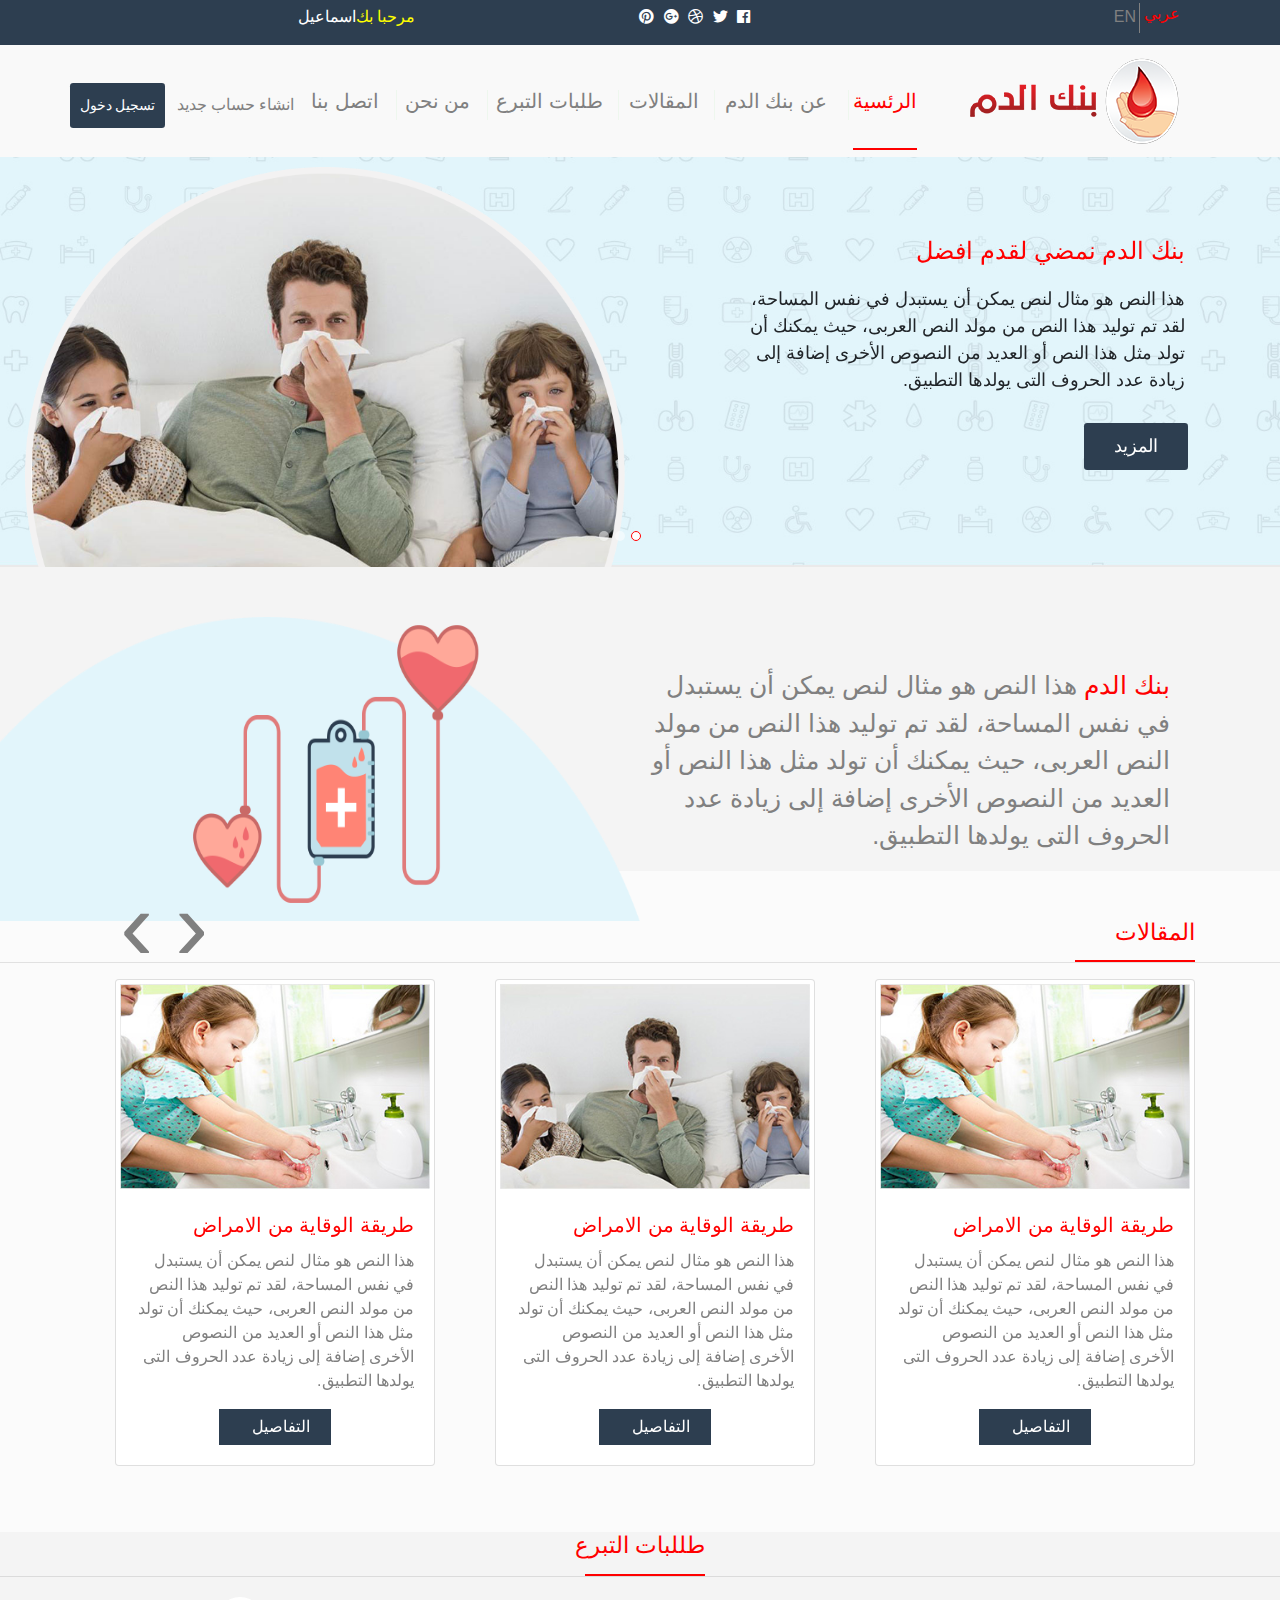
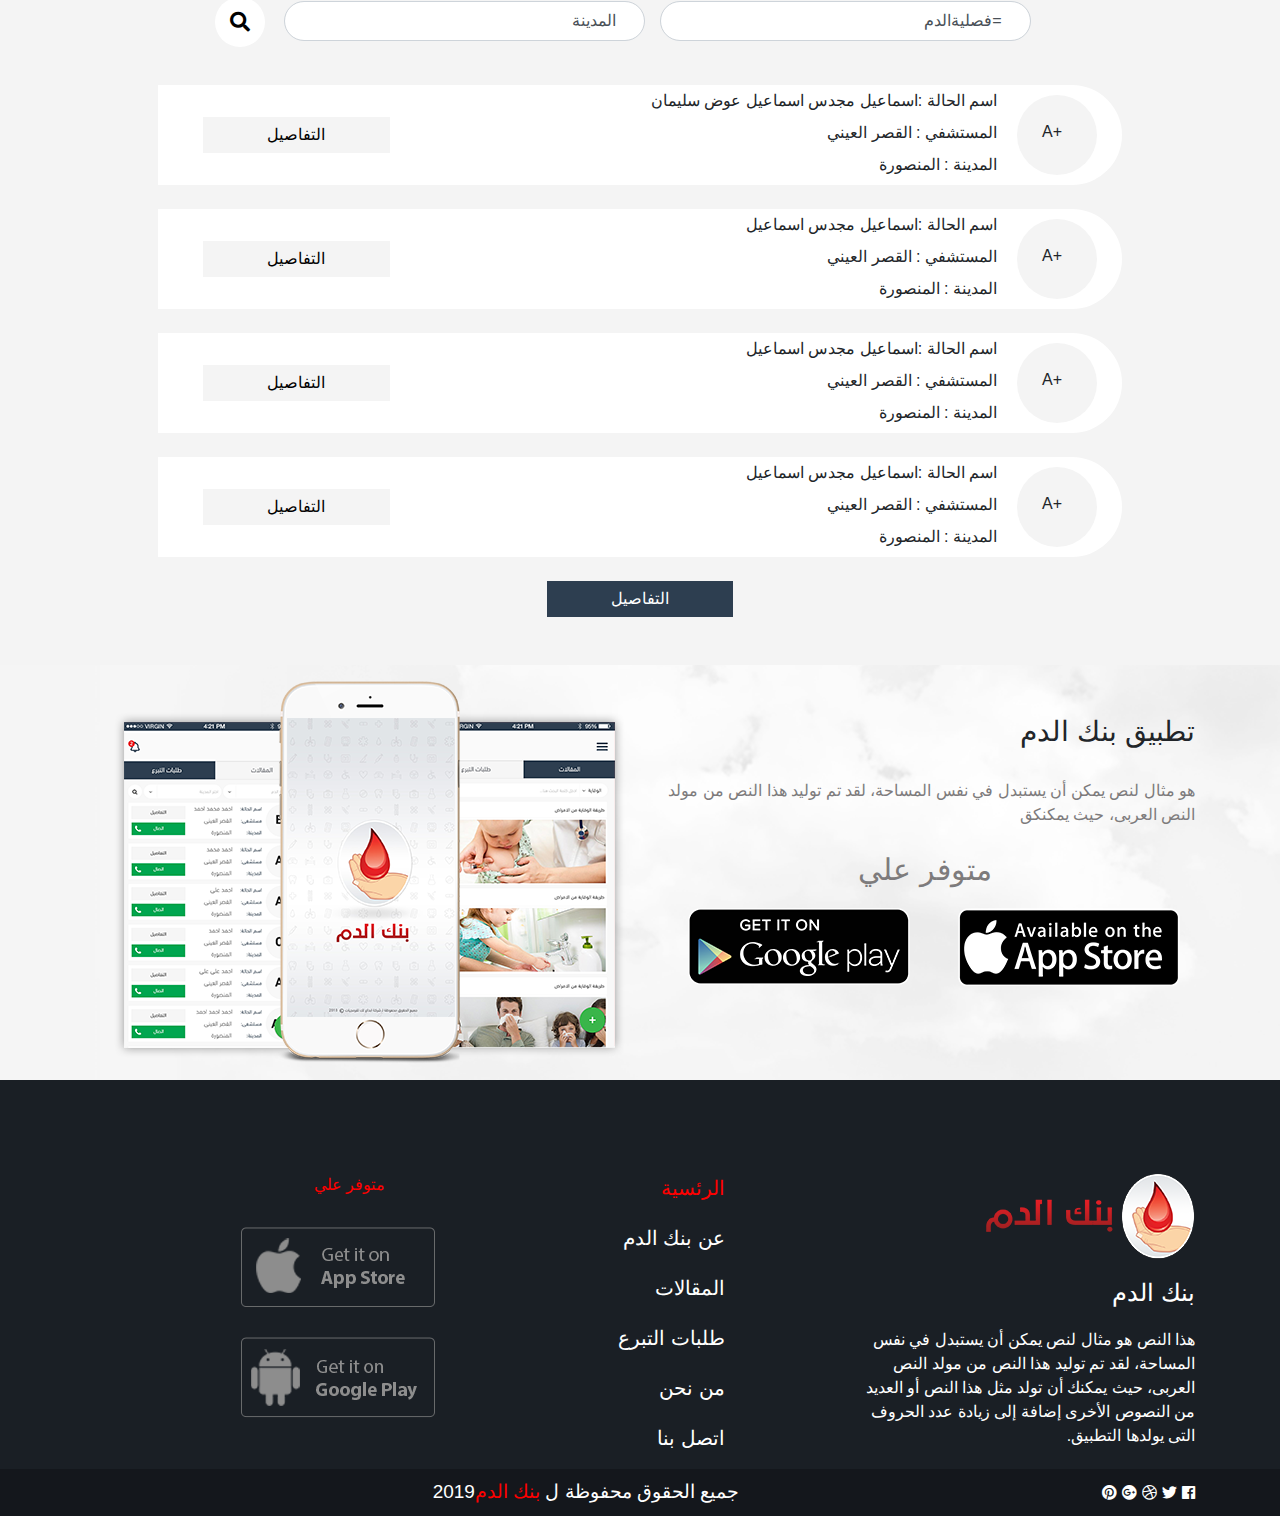
<file: index.html>
<html dir="rtl">
  <head>
    <meta charset="UTF-8" />
    <meta name="viewport" content="width=device-width, initial-scale=1.0" />
    <meta http-equiv="X-UA-Compatible" content="ie=edge" />
    <link rel="stylesheet" href="css/bootstrap.min.css" />
    <link rel="stylesheet" href="css/fontawesome-all.min.css" />
    <link rel="stylesheet" href="css/animate.css" />
    <link rel="stylesheet" href="css/skitter.css" />
    <link rel="stylesheet" href="css/jquery.fancybox.css" />
    <link rel="stylesheet" href="css/owl.carousel.min.css" />
    <link rel="stylesheet" href="css/owl.theme.default.min.css" />
    <link rel="stylesheet" href="css/index.css" />
  </head>

  <body dir="rtl">
    <header class="nav1">
     
         <div class="FirstHeader">
               <div class="container ">
                 <div class="row">
                   <div class="col-md-4">
                   <div class="language">
                     <p class="ar">عربي</p>
                     <span class="divider"></span>
                     <p class="en">EN</p>
                   </div>
                 </div>
                   <div class="clear"></div>
                   <div class="col-md-4">
                   <div class="social-icons">
                     <a href="#"><i class="fab fa-facebook"></i></a>
                     <a href="#"><i class="fab fa-twitter"></i></a>
                     <a href="#"><i class="fab fa-dribbble"></i></a>
                     <a href="#"><i class="fab fa-google-plus"></i></a>
                     <a href="#"><i class="fab fa-pinterest"></i></a>
                   </div>
                 </div>
                 <div class="col-md-4">
                   <div class="container">
                     <div class="row">
                       
                       
                          
                           
                   
                                 <div class="email ">

                                    <span>مرحبا بك</span>
                                         <div class="dropdown">
                                                 <p  class="disabled" href="#"  id="dropdownMenuLink" data-toggle="dropdown" aria-haspopup="true" aria-expanded="false">
                                                        اسماعيل   
                                                 </p>
                                               
                                                 <div class="dropdown-menu" aria-labelledby="dropdownMenuLink">
                                                   <a class="dropdown-item" href="#"> <i class="fas fa-home ml-1"></i>الرئسية</a>
                                                   <div class="dropdown-divider"></div>
                                                   <a class="dropdown-item" href="#"><i class="fas fa-home ml-1"></i>معلومتي</a>
                                                   <div class="dropdown-divider"></div>
                                                   <a class="dropdown-item" href="#"><i class="fas fa-home ml-1"></i>الاشعارات</a>
                                                   <div class="dropdown-divider"></div>
                                                   <a class="dropdown-item" href="#"><i class="fas fa-home ml-1"></i>المفضلة</a>
                                                   <div class="dropdown-divider"></div>
                                                   <a class="dropdown-item" href="#"><i class="fas fa-home ml-1"></i>الابلاغ</a>
                                                   <div class="dropdown-divider"></div>
                                                   <a class="dropdown-item" href="#"><i class="fas fa-home mr-1"></i>تواصل معنا</a>
                                                   <div class="dropdown-divider"></div>
                                                   <a class="dropdown-item" href="#"><i class="fas fa-home mr-1"></i>تسجيل خروج</a>
                                                   <div class="dropdown-divider"></div>
                                                 </div>
                                               </div>
                                  
                                 </div>
                               
                                       
                                  
                 
                 </div>
                 </div>
                 </div>
                 </div>
               </div>
             </div>

      <nav class="navbar navbar-expand-lg transparent-bg-dark">
          <div class="container">
             <a class="navbar-brand" href="one-page.html">
             <img src="images/logo.png" alt="logo">
             </a>
             <button class="navbar-toggler navbar-toggler-right collapsed" type="button" data-toggle="collapse" data-target="#wenav" aria-expanded="true">
                <span> </span>
                <span> </span>
                <span> </span>
             </button>
             <div class="navbar-collapse collapse" id="wenav" style="">
                  <ul class="navbar-nav ml-auto">
                        <li class="nav-item">
                           <a class="nav-link pagescroll active" href="index.html">الرئسية</a>
                        </li>
                        <li class="nav-item">
                           <a class="nav-link pagescroll" href="aboutus.html">عن بنك الدم</a>
                        </li>
                        <li class="nav-item">
                           <a class="nav-link pagescroll" href="ArticleDetails.html">المقالات</a>
                        </li>
                        <li class="nav-item">
                           <a class="nav-link pagescroll" href="Requestfordonation.html"> طلبات التبرع</a>
                        </li>
                        <li class="nav-item">
                           <a class="nav-link pagescroll" href="aboutus.html">من نحن</a>
                        </li>
                        <li class="nav-item">
                           <a class="nav-link pagescroll" href="contact.html">اتصل بنا</a>
                        </li>
                      
                     </ul>
                <div class="new_account mt-2">
                     <a class="n_acount" href="#"> انشاء حساب جديد</a>
 
                  <a href="login.html">  <button type="button" class="btn btn-primary btn-sm">تسجيل دخول</button></a> 
 
 
                 </div>
             </div>
    
               
             
            
          </div>
       </nav>












    </header>

     <section class="slider">
        <div id="carouselExampleControls" class="carousel slide" data-ride="carousel">
            <ol class="carousel-indicators">
                <li data-target="#carouselExampleControls" data-slide-to="0" class="active"></li>
                <li data-target="#carouselExampleControls" data-slide-to="1"></li>
                <li data-target="#carouselExampleControls" data-slide-to="2"></li>
              </ol>
            <div class="carousel-inner test ">
              <div class="carousel-item active">
               <div class="container">
                  <div class="row">
                      <div class="col-md-6">
                         <h5>  بنك الدم نمضي لقدم افضل</h5>
                          <p>هذا النص هو مثال لنص يمكن أن يستبدل في نفس المساحة، لقد تم توليد هذا النص من مولد النص العربى، حيث يمكنك أن تولد مثل هذا النص أو العديد من النصوص الأخرى إضافة إلى زيادة عدد الحروف التى يولدها التطبيق.</p>
                          <a href="aboutus.html"> <button type="button" class="btn btn-primary btn-sm"> المزيد</button> </a>
                        </div>
                       <div class="col-md-6">
                         
                          <img class="size" src="images/photo.png">
                      </div>
                   </div>
                  </div>
                  
                  
                  
              </div>
             

              <div class="carousel-item ">
               <div class="container">
                  <div class="row">
                      <div class="col-md-6">
                         <h5>  بنك الدم نمضي لقدم افضل</h5>
                          <p>هذا النص هو مثال لنص يمكن أن يستبدل في نفس المساحة، لقد تم توليد هذا النص من مولد النص العربى، حيث يمكنك أن تولد مثل هذا النص أو العديد من النصوص الأخرى إضافة إلى زيادة عدد الحروف التى يولدها التطبيق.</p>
                          <a href="aboutus.html">  <button type="button" class="btn btn-primary btn-sm"> المزيد</button> </a>
                        </div>
                       <div class="col-md-6">
                         
                          <img class="size" src="images/photo.png">
                      </div>
                   </div>
                  </div>
                  
                  
                  
              </div>
              <div class="carousel-item ">
               <div class="container">
                  <div class="row">
                      <div class="col-md-6">
                         <h5>  بنك الدم نمضي لقدم افضل</h5>
                          <p>هذا النص هو مثال لنص يمكن أن يستبدل في نفس المساحة، لقد تم توليد هذا النص من مولد النص العربى، حيث يمكنك أن تولد مثل هذا النص أو العديد من النصوص الأخرى إضافة إلى زيادة عدد الحروف التى يولدها التطبيق.</p>
                          <a href="aboutus.html">  <button type="button" class="btn btn-primary btn-sm"> المزيد</button></a>
                        </div>
                       <div class="col-md-6">
                         
                          <img class="size" src="images/photo.png">
                      </div>
                   </div>
                  </div>
                  
                  
                  
              </div>






            </div>
           
           



             





          </div>






     </section>

     <section class="about">

         <div class="row ">
            <div class="col-md-6">
                <p class="about-p"> <span> بنك الدم</span> هذا النص هو مثال لنص يمكن أن يستبدل في نفس المساحة، لقد تم توليد هذا النص من مولد النص العربى، حيث يمكنك أن تولد مثل هذا النص أو العديد من النصوص الأخرى إضافة إلى زيادة عدد الحروف التى يولدها التطبيق. </p>
         
         
               </div>
         
               <div class="col-md-6">
                     <img class="size1 img-fluid" src="images/about.png">
         </div>
         </div>
         
         
         
         
         </section>
         

<section class="Articles" dir="rtl">
  <div class="container">
   <div class="head">
    <h3  class="makal mt-5">المقالات</h3>
    
   </div>
   

</div>

<hr/>

<div class="main-Articles">
<div class="container">
<div class="row">
   <div class="owl-carousel owl-theme">
   <div class="col-md-4">
      <div class="card mb-2" style="width: 20rem;">
         <img src="images/p1.jpg" class="card-img-top p-1" alt="...">
         <div class="card-body">
           <h5 dir="rtl" class="card-title"> طريقة الوقاية من الامراض </h5>
           <p class="card-text">هذا النص هو مثال لنص يمكن أن يستبدل في نفس المساحة، لقد تم توليد هذا النص من مولد النص العربى، حيث يمكنك أن تولد مثل هذا النص أو العديد من النصوص الأخرى إضافة إلى زيادة عدد الحروف التى يولدها التطبيق.</p>
           <button type="button" class="btn "> التفاصيل</button>
         </div>
       </div>
      
   </div>


<div class="col-md-4">

   <div class="card mb-2" style="width: 20rem;">
      <img src="images/p2.jpg" class="card-img-top p-1" alt="...">
      <div class="card-body">
        <h5 dir="rtl" class="card-title"> طريقة الوقاية من الامراض </h5>
        <p class="card-text">هذا النص هو مثال لنص يمكن أن يستبدل في نفس المساحة، لقد تم توليد هذا النص من مولد النص العربى، حيث يمكنك أن تولد مثل هذا النص أو العديد من النصوص الأخرى إضافة إلى زيادة عدد الحروف التى يولدها التطبيق.</p>
        <button type="button" class="btn "> التفاصيل</button>
      </div>
    </div>
   
      
   </div>
   <div class="col-md-4">

      <div class="card mb-2" style="width: 20rem;">
         <img src="images/p1.jpg" class="card-img-top p-1" alt="...">
         <div class="card-body">
           <h5 dir="rtl" class="card-title"> طريقة الوقاية من الامراض </h5>
           <p class="card-text">هذا النص هو مثال لنص يمكن أن يستبدل في نفس المساحة، لقد تم توليد هذا النص من مولد النص العربى، حيث يمكنك أن تولد مثل هذا النص أو العديد من النصوص الأخرى إضافة إلى زيادة عدد الحروف التى يولدها التطبيق.</p>
           <button type="button" class="btn "> التفاصيل</button>
         </div>
       </div>
      
      
   </div>
   <div class="col-md-4">

      <div class="card mb-2" style="width: 20rem;">
         <img src="images/p2.jpg" class="card-img-top p-1" alt="...">
         <div class="card-body">
           <h5 dir="rtl" class="card-title"> طريقة الوقاية من الامراض </h5>
           <p class="card-text">هذا النص هو مثال لنص يمكن أن يستبدل في نفس المساحة، لقد تم توليد هذا النص من مولد النص العربى، حيث يمكنك أن تولد مثل هذا النص أو العديد من النصوص الأخرى إضافة إلى زيادة عدد الحروف التى يولدها التطبيق.</p>
           <button type="button" class="btn "> التفاصيل</button>
         </div>
       </div>
      
      
   </div>
   <div class="col-md-4">

      <div class="card mb-2" style="width: 20rem;">
         <img src="images/p1.jpg" class="card-img-top p-1" alt="...">
         <div class="card-body">
           <h5 dir="rtl" class="card-title"> طريقة الوقاية من الامراض </h5>
           <p class="card-text">هذا النص هو مثال لنص يمكن أن يستبدل في نفس المساحة، لقد تم توليد هذا النص من مولد النص العربى، حيث يمكنك أن تولد مثل هذا النص أو العديد من النصوص الأخرى إضافة إلى زيادة عدد الحروف التى يولدها التطبيق.</p>
           <button type="button" class="btn "> التفاصيل</button>
         </div>
       </div>
      
      
   </div>
   <div class="col-md-4">

      <div class="card mb-2" style="width: 20rem;">
         <img src="images/p2.jpg" class="card-img-top p-1" alt="...">
         <div class="card-body">
           <h5 dir="rtl" class="card-title"> طريقة الوقاية من الامراض </h5>
           <p class="card-text">هذا النص هو مثال لنص يمكن أن يستبدل في نفس المساحة، لقد تم توليد هذا النص من مولد النص العربى، حيث يمكنك أن تولد مثل هذا النص أو العديد من النصوص الأخرى إضافة إلى زيادة عدد الحروف التى يولدها التطبيق.</p>
           <button type="button" class="btn "> التفاصيل</button>
         </div>
       </div>
      
      
   </div>

</div>
</div>



</div>






</div>







</section>


 

<section  class="Donation mt-5">

   <div class="container">
      <div class="head">
       <h3  class="tbr3a mt-5"> طللبات التبرع  </h3>
       
      </div>
   </div>
      <hr class="mb-1"/>

<div class="choose">
<div class="container ">
<div class="row ">
   <div class="col-md-6">
         <div class="select-wrapper">
   <select class="form-control select1" style=" height:40px;" id="sel1">
      <option disabled value="" selected hidden>=فصليةالدم</option>
      <option>a</option>
      <option>b</option>
      <option>c</option>
    </select>
    </div>

   </div>
   <div class="col-md-6">
         <div class="container">
            <div class="row">
                  <div class="col-md-8">
               <select class="form-control select2" style=" height:40px;" id="sel1">
                  <option disabled value="" selected hidden>المدينة</option>
                  <option>القاهرة</option>
                  <option>الاسكندرية</option>
                  <option>اسيوط</option>
                </select>
                
                </div>
                <div class="col-md-4">

                     <a class="choose_prev mt-3" href="#">
                        <i class="fa fa-search"></i>
                      </a>
          
          
                      </div>
            </div>

           
               </div>
               </div>  

   </div>
</div>



</div>

<div class="main-Donation clearfix">
<div class="container">
      
      <div class="col-md-12 mb-4 mt-4">
    <div class="container">
       <div class="row">
         <div class="kind-blid ">

          <p> +A</p>

         </div>

         <div class="details mt-1">
           
          <p>
            اسم الحالة :اسماعيل مجدس اسماعيل عوض سليمان  
          </p>     
          <p>
               المستشفي : القصر العيني
            </p> 
            <p>
               المدينة : المنصورة
               </p> 


         </div>



         <button type="button" class="btn "> التفاصيل</button>


      </div>
      </div>



      </div>

      <div class="col-md-12 mb-4 mt-4">
            <div class="container">
               <div class="row">
                 <div class="kind-blid ">
        
                  <p> +A</p>
        
                 </div>
        
                 <div class="details mt-1">
                   
                  <p>
                     اسم الحالة :اسماعيل مجدس اسماعيل
                  </p>     
                  <p>
                       المستشفي : القصر العيني
                    </p> 
                    <p>
                       المدينة : المنصورة
                       </p> 
        
        
                 </div>
        
        
        
                 <button type="button" class="btn "> التفاصيل</button>
        
        
              </div>
              </div>
        
        
        
              </div>
              <div class="col-md-12 mb-4 mt-4">
                  <div class="container">
                     <div class="row">
                       <div class="kind-blid ">
              
                        <p> +A</p>
              
                       </div>
              
                       <div class="details mt-1">
                         
                        <p>
                           اسم الحالة :اسماعيل مجدس اسماعيل
                        </p>     
                        <p>
                             المستشفي : القصر العيني
                          </p> 
                          <p>
                             المدينة : المنصورة
                             </p> 
              
              
                       </div>
              
              
              
                       <button type="button" class="btn "> التفاصيل</button>
              
              
                    </div>
                    </div>
              
              
              
                    </div>

                    <div class="col-md-12 mb-4 mt-4">
                        <div class="container">
                           <div class="row">
                             <div class="kind-blid ">
                    
                              <p> +A</p>
                    
                             </div>
                    
                             <div class="details mt-1">
                               
                              <p>
                                 اسم الحالة :اسماعيل مجدس اسماعيل
                              </p>     
                              <p>
                                   المستشفي : القصر العيني
                                </p> 
                                <p>
                                   المدينة : المنصورة
                                   </p> 
                    
                    
                             </div>
                    
                    
                    
                             <button type="button" class="btn "> التفاصيل</button>
                    
                    
                          </div>
                          </div>
                    
                    
                    
                          </div>
                          <div class="container">

                              <div class="d-flex justify-content-center"><button type="button" class="btn btn2 mb-5 "> التفاصيل</button></div>
                              


                          </div>
                          
              
</div>

</div>



</section>

<section class="application">

<div class="container">
<div class="row">
<div class="col-md-6">
<h3>تطبيق بنك الدم</h3>

<p>هو مثال لنص يمكن أن يستبدل في نفس المساحة، لقد تم توليد هذا النص من مولد النص العربى، حيث يمكنكق</p>
<span>متوفر علي</span>
<div class="container">
      <div class="row mt-3 mb-3">
            <div class="col-md-6">

             <img src="images/ios.png"/>
            </div>

<div class="col-md-6">
      <img src="images/google.png"/>
               
            </div>


         </div>
         </div>
</div>
<div class="col-md-6">

      <img src="images/App.png" class="mt-3 mb-3"/>
   
</div>


</div>


</div>


</section>
<section class="contact">

   <div class="container">
    <div class="row">

<div class="col-md-4">
<img src="images/logo.png"/>
<h4>بنك الدم</h4>
<p>هذا النص هو مثال لنص يمكن أن يستبدل في نفس المساحة، لقد تم توليد هذا النص من مولد النص العربى، حيث يمكنك أن تولد مثل هذا النص أو العديد من النصوص الأخرى إضافة إلى زيادة عدد الحروف التى يولدها التطبيق.</p>

</div>
<div class="col-md-4">
<ul  class="text-right text-decoration-none">
      <li >
            <a class="text-decoration-none esmail" href="#home">الرئسية</a>
         </li>
         <li >
            <a class="text-decoration-none"  href="#about">عن بنك الدم</a>
         </li>
         <li >
            <a  class="text-decoration-none" href="#order">المقالات</a>
         </li>
         <li >
            <a class="text-decoration-none" href="#pricing"> طلبات التبرع</a>
         </li>
         <li >
            <a class="text-decoration-none" href="#our-team">من نحن</a>
         </li>
         <li >
            <a class="text-decoration-none" href="#newsfeed">اتصل بنا</a>
         </li>

</ul>
</div>
<div class="col-md-4">
   <div class="app">
<p class="text-right ">متوفر علي</p>
<img src="images/ios1.png"/>
<img src="images/google1.png"/>
</div>

</div>
    </div>



   </div>



</section>
<footer>
   
   <div class="container">
   <div class="row">
      <div class="social-icons pt-3 pb-3">
            <a href="#"><i class="fab fa-facebook"></i></a>
            <a href="#"><i class="fab fa-twitter"></i></a>
            <a href="#"><i class="fab fa-dribbble"></i></a>
            <a href="#"><i class="fab fa-google-plus"></i></a>
            <a href="#"><i class="fab fa-pinterest"></i></a>
          </div>
           
          <p> جميع الحقوق محفوظة ل <span>بنك الدم</span>2019</p>

         </div>
         </div>


</footer>

    <script src="js/jquery-3.3.1.min.js"></script>
    <script src="js/popper.min.js"></script>
    <script src="js/bootstrap.min.js"></script>
    <script src="js/jquery.skitter.min.js"></script>
    <script src="js/wow.min.js"></script>
    <script src="js/owl.carousel.min.js"></script>
    <script src="js/jquery.easing.1.3.js"></script>
    <script src="js/jquery.fancybox.js"></script>
    <script src="js/mine.js"></script>
  </body>
</html>
</file>
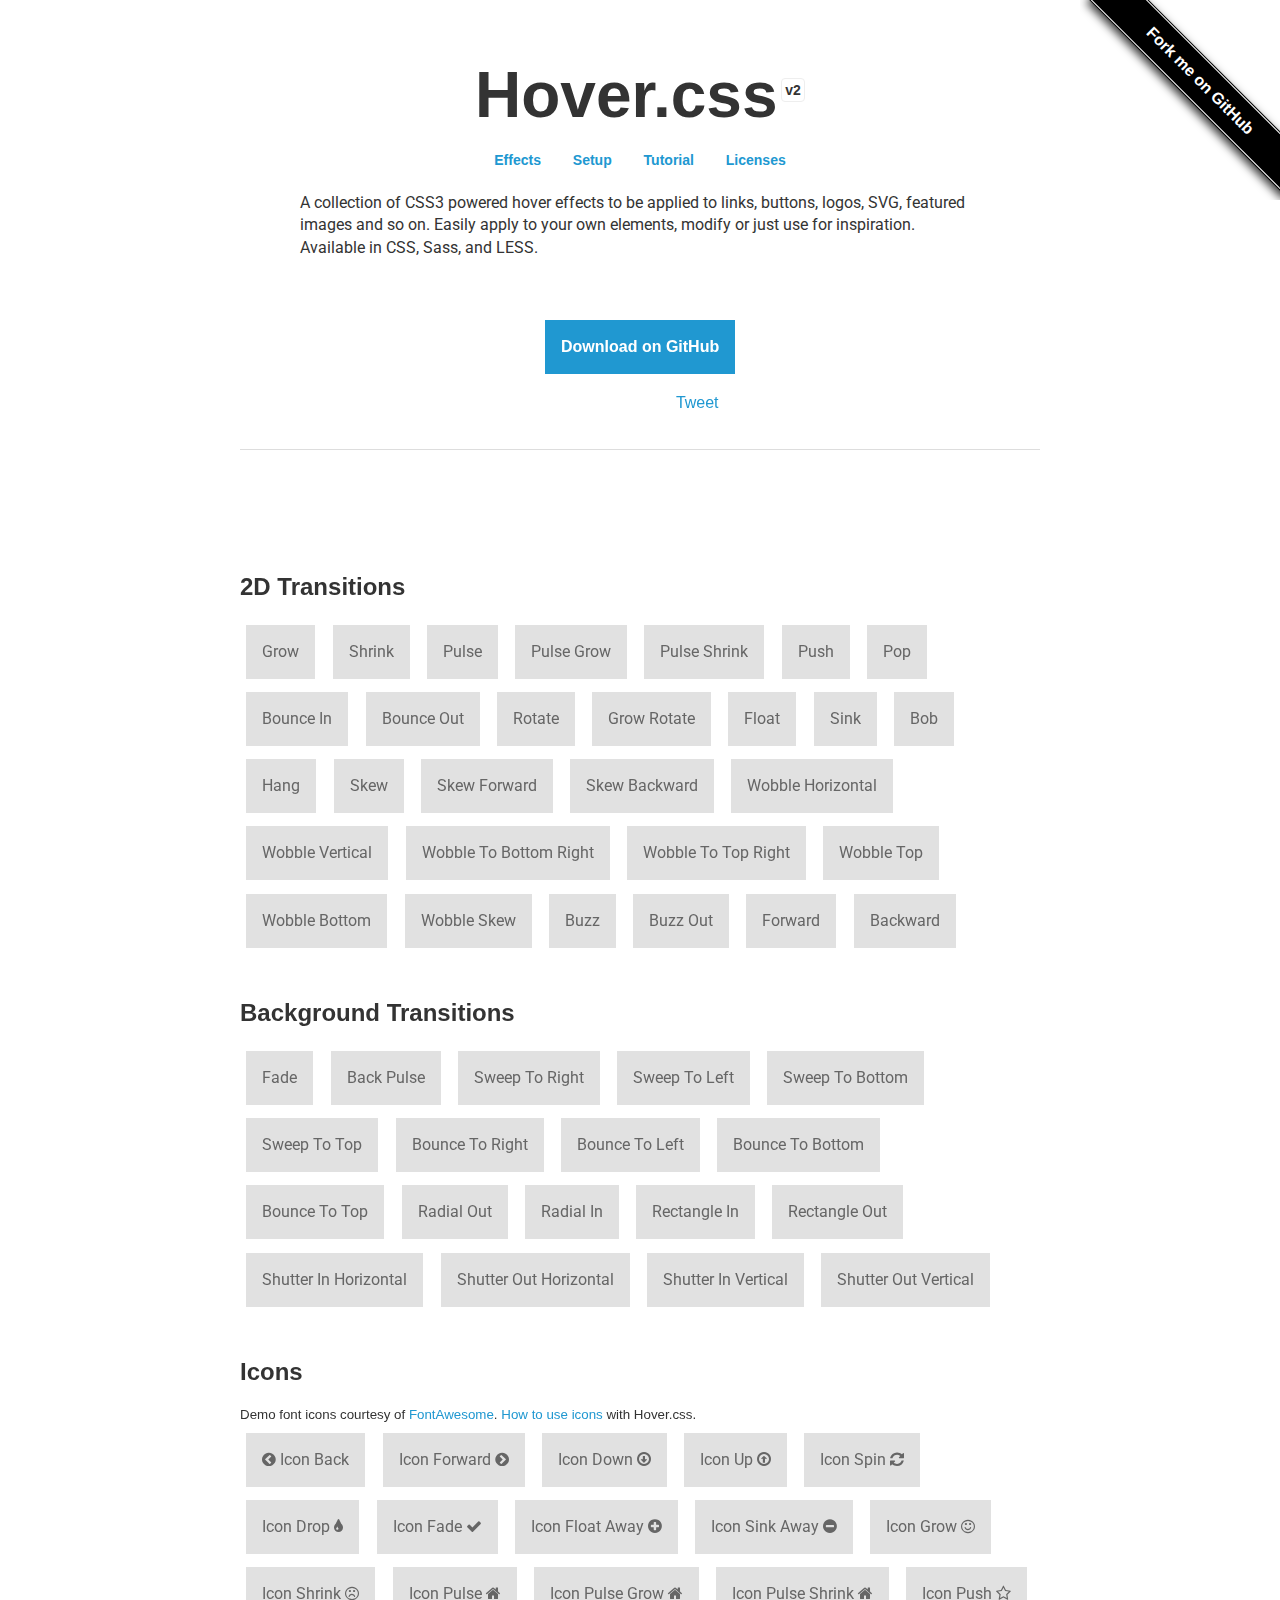
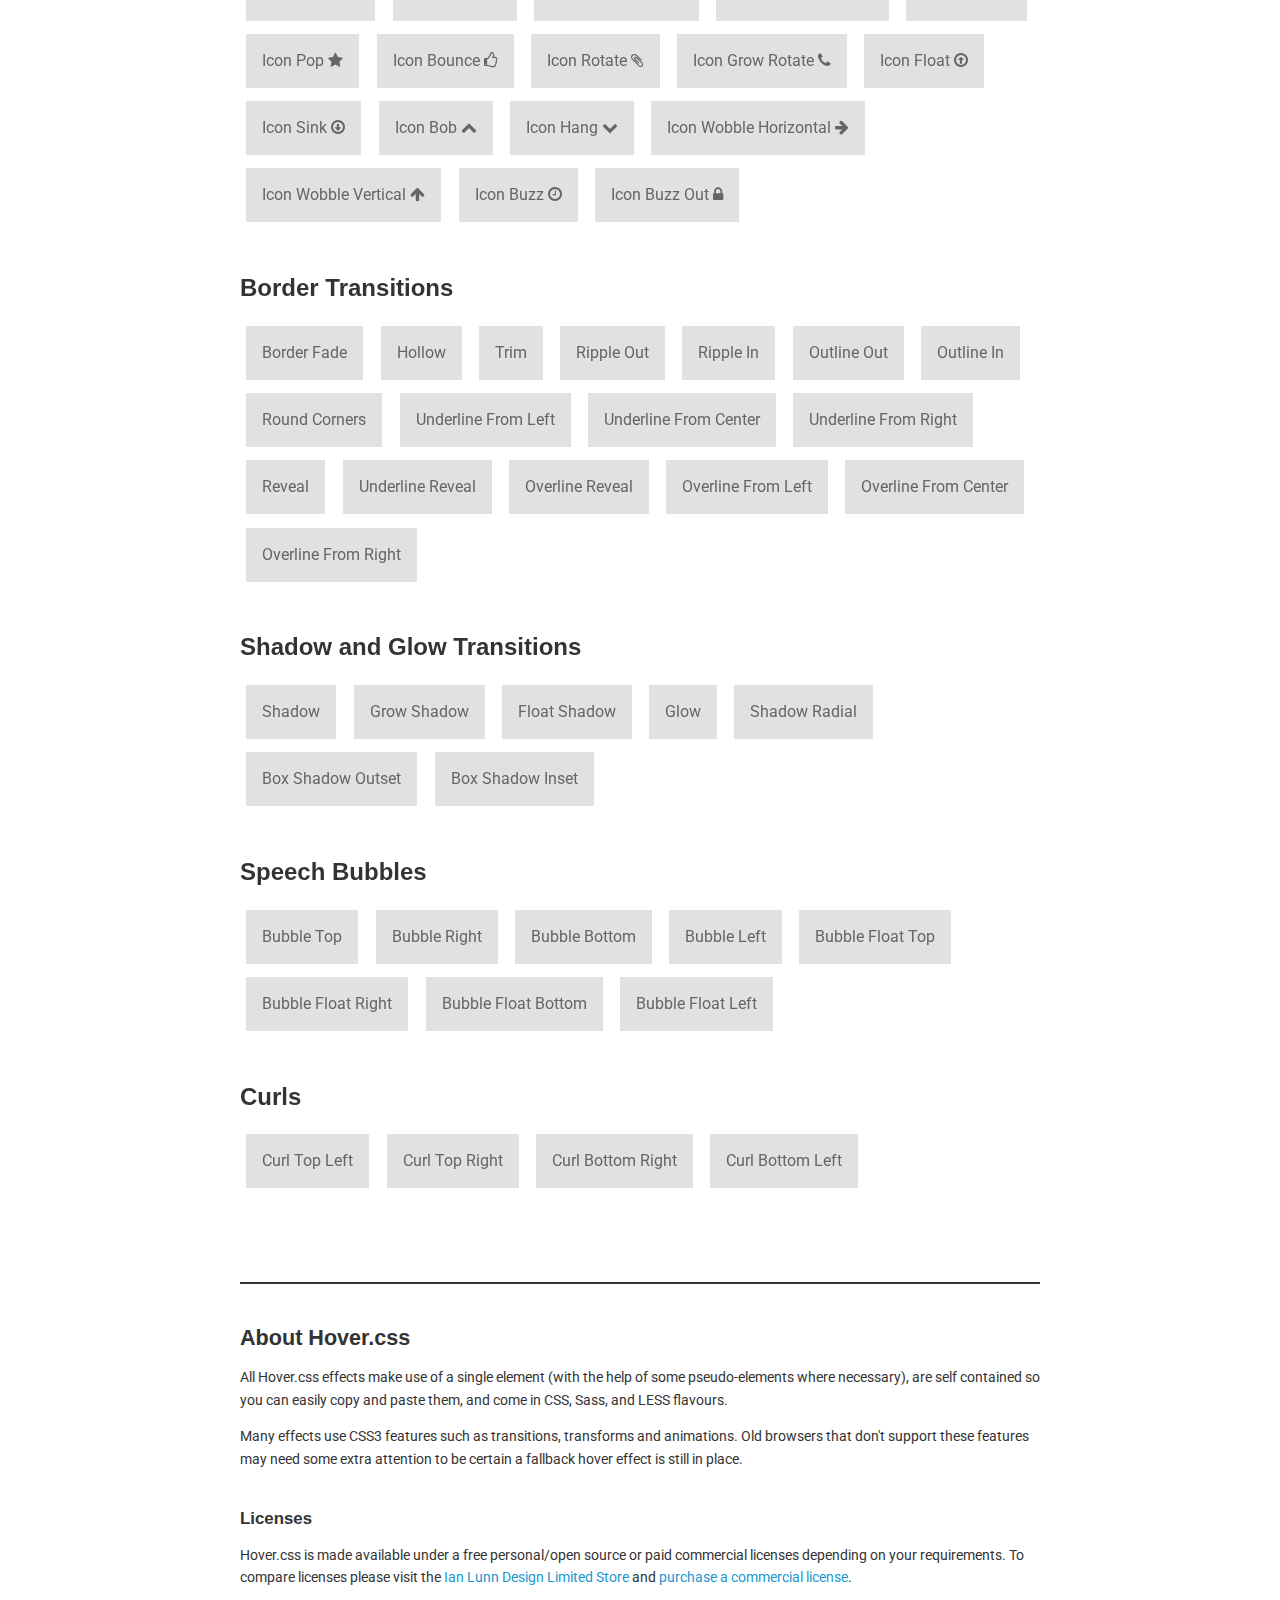
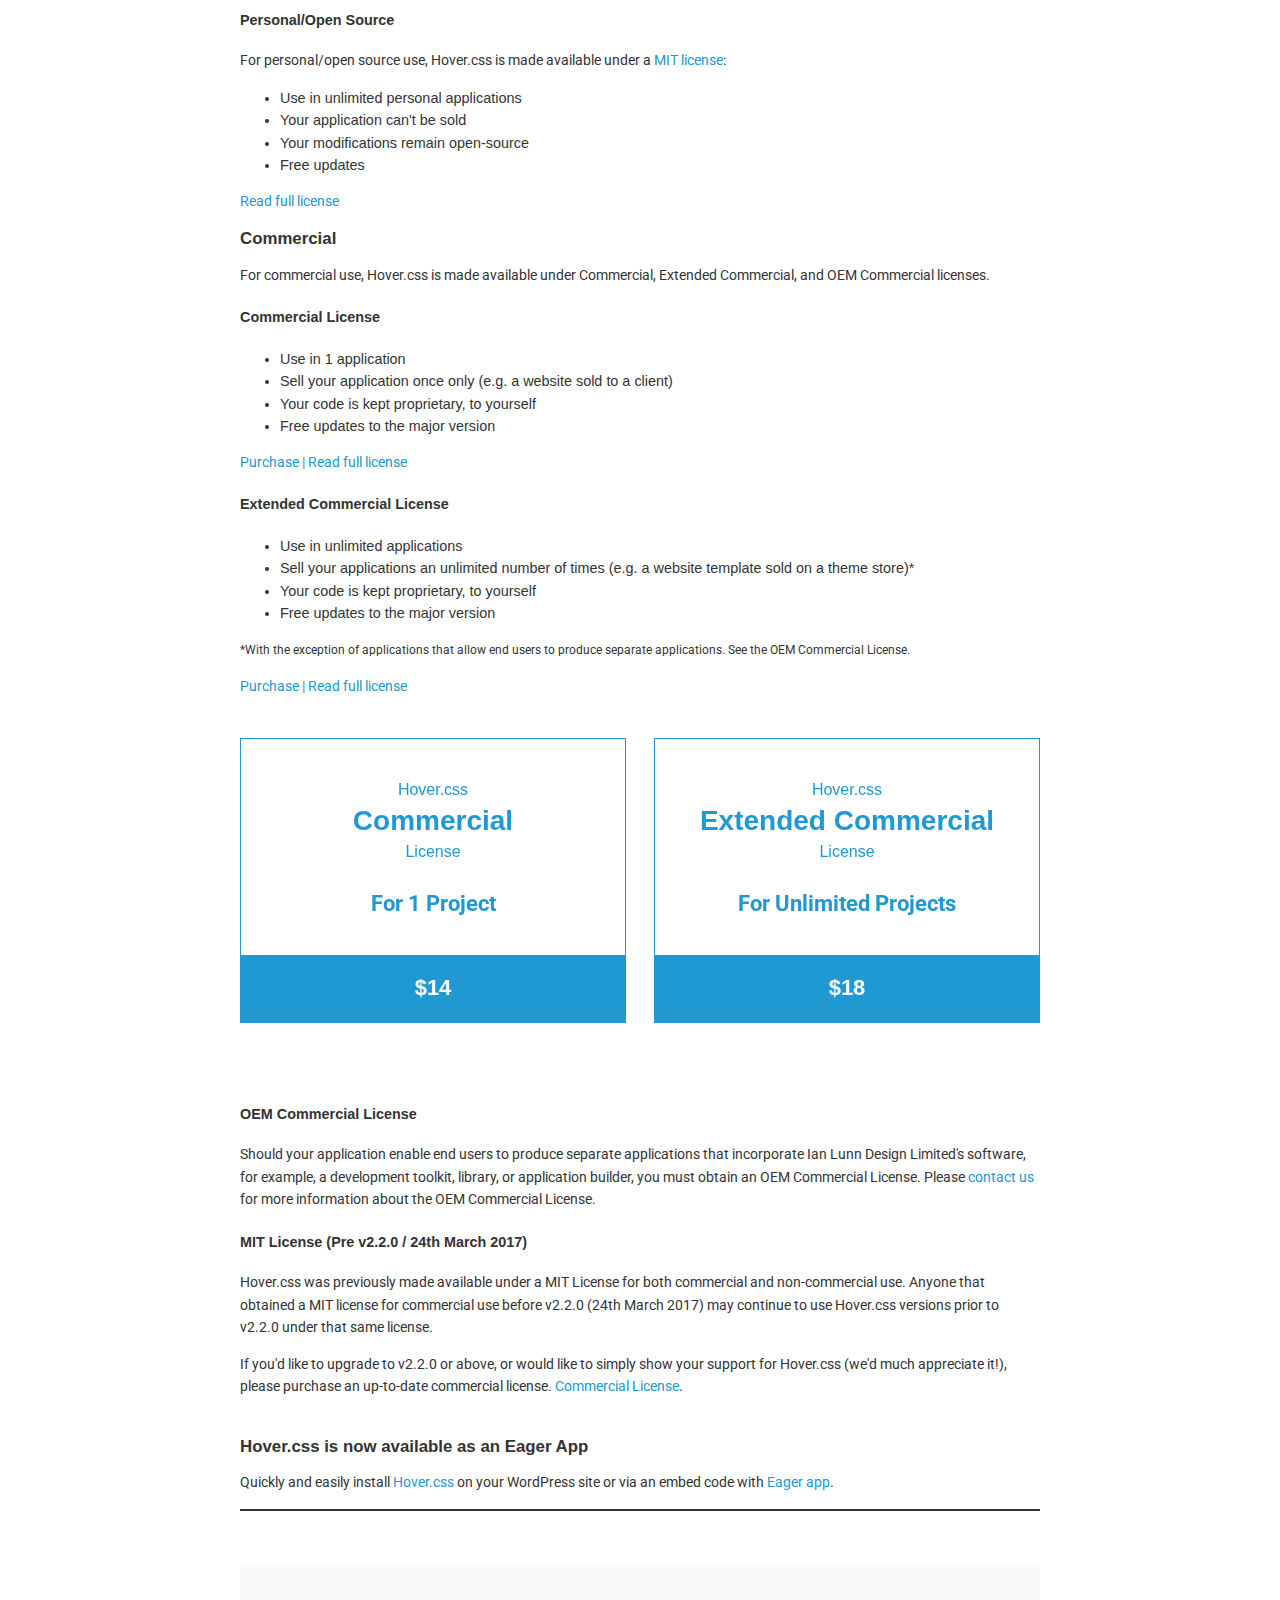
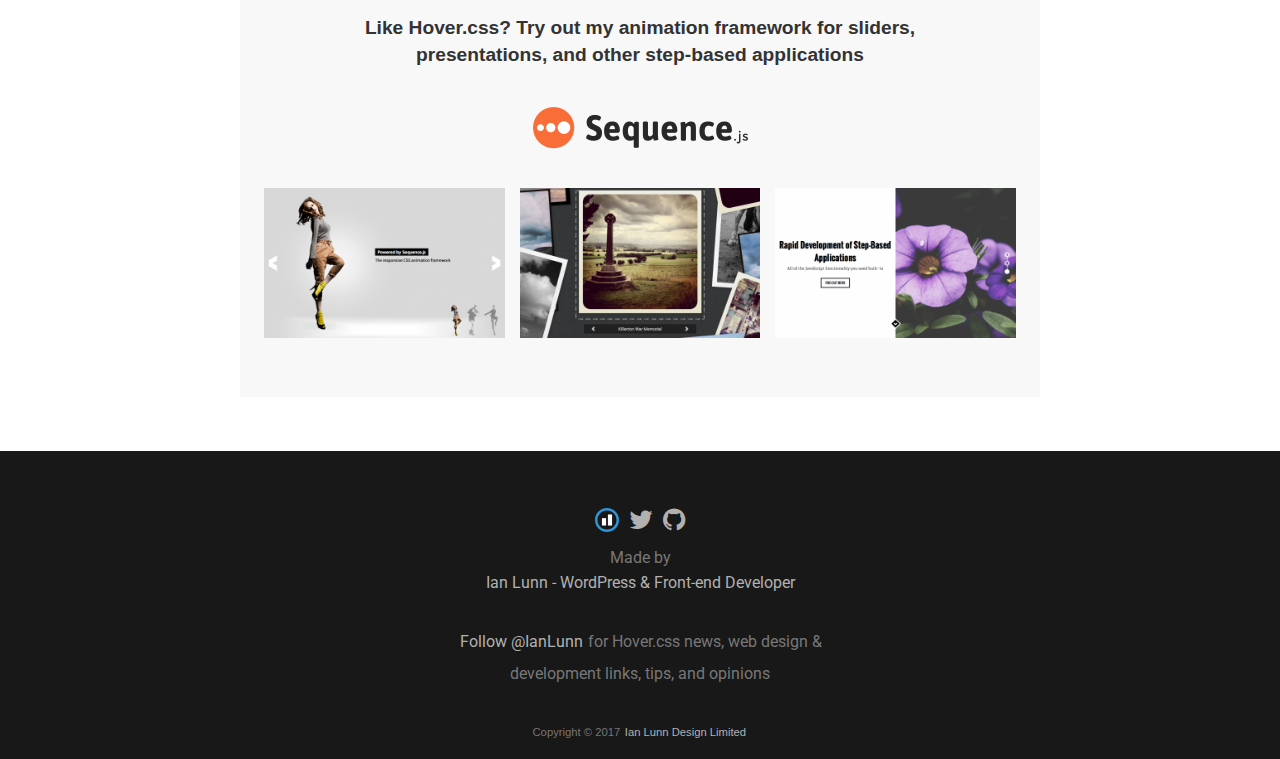
<file: css/Hover-master/Hover-master/index.html>
<!DOCTYPE html>
<html lang="en">
	<head>
		<meta charset="utf-8">
		<meta property="og:image" content="https://ianlunn.github.io/Hover/hover.jpg" />
		<meta property="og:site_name" content="Hover.css"/>
		<meta property="og:title" content="Hover.css - A collection of CSS3 powered hover effects" />
		<title>Hover.css - A collection of CSS3 powered hover effects</title>
		<link href="css/demo-page.css" rel="stylesheet" media="all">
		<link href="css/hover.css" rel="stylesheet" media="all">
		<link href="https://maxcdn.bootstrapcdn.com/font-awesome/4.2.0/css/font-awesome.min.css" rel="stylesheet" media="all">
	</head>
	<body>

		<!--[if lt IE 10]>
		<p class="browsehappy">You are using an <strong>outdated</strong> browser. Please <a href="https://browsehappy.com/">upgrade your browser</a> to improve your experience.</p>
		<![endif]-->

		<div class="main">
			<span id="forkongithub"><a href="https://github.com/IanLunn/Hover">Fork me on GitHub</a></span>

			<h1>Hover.css <a href="https://github.com/IanLunn/Hover/releases" class="sup" title="View release history">v2</a></h1>

			<nav>
				<ul>
					<li><a href="#effects" title="Effects">Effects</a></li>
					<li><a href="https://github.com/IanLunn/Hover/blob/master/README.md#hovercss" title="Setup">Setup</a></li>
					<li><a href="https://ianlunn.co.uk/articles/hover-css-tutorial-introduction/" title="hover.css Tutorial and Introduction">Tutorial</a></li>
					<li><a href="#licenses" title="Licenses">Licenses</a></li>
				</ul>
			</nav>

			<p class="intro">A collection of CSS3 powered hover effects to be applied to links, buttons, logos, SVG, featured images and so on. Easily apply to your own elements, modify or just use for inspiration. Available in CSS, Sass, and LESS.</p>

			<div class="download aligncenter">
				<a class="button cta hvr-float-shadow" href="https://github.com/IanLunn/Hover">Download on GitHub</a>
			</div>

			<div class="social aligncenter">
				<div class="social-button">
					<iframe src="https://ghbtns.com/github-btn.html?user=IanLunn&repo=Hover&type=watch&count=true" allowtransparency="true" frameborder="0" scrolling="0" width="110" height="20"></iframe>
				</div>

				<div class="social-button">
					<a href="https://twitter.com/share" class="twitter-share-button" data-related="IanLunn" data-dnt="true">Tweet</a>
				</div>
			</div>

			<hr />
			<br />

			<script async type="text/javascript" src="//cdn.carbonads.com/carbon.js?serve=CKYIE23M&placement=ianlunncouk" id="_carbonads_js"></script>

			<div id="effects" class="effects">

				<h2>2D Transitions</h2>

				<a href="#" class="hvr-grow">Grow</a>
				<a href="#" class="hvr-shrink">Shrink</a>
				<a href="#" class="hvr-pulse">Pulse</a>
				<a href="#" class="hvr-pulse-grow">Pulse Grow</a>
				<a href="#" class="hvr-pulse-shrink">Pulse Shrink</a>
				<a href="#" class="hvr-push">Push</a>
				<a href="#" class="hvr-pop">Pop</a>
				<a href="#" class="hvr-bounce-in">Bounce In</a>
				<a href="#" class="hvr-bounce-out">Bounce Out</a>
				<a href="#" class="hvr-rotate">Rotate</a>
				<a href="#" class="hvr-grow-rotate">Grow Rotate</a>
				<a href="#" class="hvr-float">Float</a>
				<a href="#" class="hvr-sink">Sink</a>
				<a href="#" class="hvr-bob">Bob</a>
				<a href="#" class="hvr-hang">Hang</a>
				<a href="#" class="hvr-skew">Skew</a>
				<a href="#" class="hvr-skew-forward">Skew Forward</a>
				<a href="#" class="hvr-skew-backward">Skew Backward</a>
				<a href="#" class="hvr-wobble-horizontal">Wobble Horizontal</a>
				<a href="#" class="hvr-wobble-vertical">Wobble Vertical</a>
				<a href="#" class="hvr-wobble-to-bottom-right">Wobble To Bottom Right</a>
				<a href="#" class="hvr-wobble-to-top-right">Wobble To Top Right</a>
				<a href="#" class="hvr-wobble-top">Wobble Top</a>
				<a href="#" class="hvr-wobble-bottom">Wobble Bottom</a>
				<a href="#" class="hvr-wobble-skew">Wobble Skew</a>
				<a href="#" class="hvr-buzz">Buzz</a>
				<a href="#" class="hvr-buzz-out">Buzz Out</a>
				<a href="#" class="hvr-forward">Forward</a>
				<a href="#" class="hvr-backward">Backward</a>


				<h2>Background Transitions</h2>

				<a href="#" class="hvr-fade">Fade</a>
				<a href="#" class="hvr-back-pulse">Back Pulse</a>
				<a href="#" class="hvr-sweep-to-right">Sweep To Right</a>
				<a href="#" class="hvr-sweep-to-left">Sweep To Left</a>
				<a href="#" class="hvr-sweep-to-bottom">Sweep To Bottom</a>
				<a href="#" class="hvr-sweep-to-top">Sweep To Top</a>
				<a href="#" class="hvr-bounce-to-right">Bounce To Right</a>
				<a href="#" class="hvr-bounce-to-left">Bounce To Left</a>
				<a href="#" class="hvr-bounce-to-bottom">Bounce To Bottom</a>
				<a href="#" class="hvr-bounce-to-top">Bounce To Top</a>
				<a href="#" class="hvr-radial-out">Radial Out</a>
				<a href="#" class="hvr-radial-in">Radial In</a>
				<a href="#" class="hvr-rectangle-in">Rectangle In</a>
				<a href="#" class="hvr-rectangle-out">Rectangle Out</a>
				<a href="#" class="hvr-shutter-in-horizontal">Shutter In Horizontal</a>
				<a href="#" class="hvr-shutter-out-horizontal">Shutter Out Horizontal</a>
				<a href="#" class="hvr-shutter-in-vertical">Shutter In Vertical</a>
				<a href="#" class="hvr-shutter-out-vertical">Shutter Out Vertical</a>


				<h2>Icons</h2>

				<small>Demo font icons courtesy of <a href="https://fortawesome.github.io/Font-Awesome/">FontAwesome</a>. <a href="https://github.com/IanLunn/Hover/#using-icon-effects">How to use icons</a> with Hover.css.</small>

				<a href="#" class="hvr-icon-back">
					<i class="fa fa-chevron-circle-left hvr-icon"></i> Icon Back
				</a>
				<a href="#" class="hvr-icon-forward">
					Icon Forward
					<i class="fa fa-chevron-circle-right hvr-icon"></i>
				</a>
				<a href="#" class="hvr-icon-down">
					Icon Down <i class="fa fa-arrow-circle-o-down hvr-icon"></i>
				</a>
				<a href="#" class="hvr-icon-up">
					Icon Up <i class="fa fa-arrow-circle-o-up hvr-icon"></i>
				</a>
				<a href="#" class="hvr-icon-spin">
					Icon Spin <i class="fa fa-refresh hvr-icon"></i>
				</a>
				<a href="#" class="hvr-icon-drop">
					Icon Drop <i class="fa fa-tint hvr-icon"></i>
				</a>
				<a href="#" class="hvr-icon-fade">
					Icon Fade <i class="fa fa-check hvr-icon"></i>
				</a>
				<a href="#" class="hvr-icon-float-away">
					Icon Float Away <i class="fa fa-plus-circle hvr-icon"></i>
				</a>
				<a href="#" class="hvr-icon-sink-away">
					Icon Sink Away <i class="fa fa-minus-circle hvr-icon"></i>
				</a>
				<a href="#" class="hvr-icon-grow">
					Icon Grow <i class="fa fa-smile-o hvr-icon"></i>
				</a>
				<a href="#" class="hvr-icon-shrink">
					Icon Shrink <i class="fa fa-frown-o hvr-icon"></i>
				</a>
				<a href="#" class="hvr-icon-pulse">
					Icon Pulse <i class="fa fa-home hvr-icon"></i>
				</a>
				<a href="#" class="hvr-icon-pulse-grow">
					Icon Pulse Grow <i class="fa fa-home hvr-icon"></i>
				</a>
				<a href="#" class="hvr-icon-pulse-shrink">
					Icon Pulse Shrink <i class="fa fa-home hvr-icon"></i>
				</a>
				<a href="#" class="hvr-icon-push">
					Icon Push <i class="fa fa-star-o hvr-icon"></i>
				</a>
				<a href="#" class="hvr-icon-pop">
					Icon Pop <i class="fa fa-star hvr-icon"></i>
				</a>
				<a href="#" class="hvr-icon-bounce">
					Icon Bounce <i class="fa fa-thumbs-o-up hvr-icon"></i>
				</a>
				<a href="#" class="hvr-icon-rotate">
					Icon Rotate <i class="fa fa-paperclip hvr-icon"></i>
				</a>
				<a href="#" class="hvr-icon-grow-rotate">
					Icon Grow Rotate <i class="fa fa-phone hvr-icon"></i>
				</a>
				<a href="#" class="hvr-icon-float">
					Icon Float <i class="fa fa-arrow-circle-o-up hvr-icon"></i>
				</a>
				<a href="#" class="hvr-icon-sink">
					Icon Sink <i class="fa fa-arrow-circle-o-down hvr-icon"></i>
				</a>
				<a href="#" class="hvr-icon-bob">
					Icon Bob <i class="fa fa-chevron-up hvr-icon"></i>
				</a>
				<a href="#" class="hvr-icon-hang">
					Icon Hang <i class="fa fa-chevron-down hvr-icon"></i>
				</a>
				<a href="#" class="hvr-icon-wobble-horizontal">
					Icon Wobble Horizontal <i class="fa fa-arrow-right hvr-icon"></i>
				</a>
				<a href="#" class="hvr-icon-wobble-vertical">
					Icon Wobble Vertical <i class="fa fa-arrow-up hvr-icon"></i>
				</a>
				<a href="#" class="hvr-icon-buzz">
					Icon Buzz <i class="fa fa-clock-o hvr-icon"></i>
				</a>
				<a href="#" class="hvr-icon-buzz-out">
					Icon Buzz Out <i class="fa fa-lock hvr-icon"></i>
				</a>


				<h2>Border Transitions</h2>

				<a href="#" class="hvr-border-fade">Border Fade</a>
				<a href="#" class="hvr-hollow">Hollow</a>
				<a href="#" class="hvr-trim">Trim</a>
				<a href="#" class="hvr-ripple-out">Ripple Out</a>
				<a href="#" class="hvr-ripple-in">Ripple In</a>
				<a href="#" class="hvr-outline-out">Outline Out</a>
				<a href="#" class="hvr-outline-in">Outline In</a>
				<a href="#" class="hvr-round-corners">Round Corners</a>
				<a href="#" class="hvr-underline-from-left">Underline From Left</a>
				<a href="#" class="hvr-underline-from-center">Underline From Center</a>
				<a href="#" class="hvr-underline-from-right">Underline From Right</a>
				<a href="#" class="hvr-reveal">Reveal</a>
				<a href="#" class="hvr-underline-reveal">Underline Reveal</a>
				<a href="#" class="hvr-overline-reveal">Overline Reveal</a>
				<a href="#" class="hvr-overline-from-left">Overline From Left</a>
				<a href="#" class="hvr-overline-from-center">Overline From Center</a>
				<a href="#" class="hvr-overline-from-right">Overline From Right</a>


				<h2>Shadow and Glow Transitions</h2>

				<a href="#" class="hvr-shadow">Shadow</a>
				<a href="#" class="hvr-grow-shadow">Grow Shadow</a>
				<a href="#" class="hvr-float-shadow">Float Shadow</a>
				<a href="#" class="hvr-glow">Glow</a>
				<a href="#" class="hvr-shadow-radial">Shadow Radial</a>
				<a href="#" class="hvr-box-shadow-outset">Box Shadow Outset</a>
				<a href="#" class="hvr-box-shadow-inset">Box Shadow Inset</a>


				<h2>Speech Bubbles</h2>

				<a href="#" class="hvr-bubble-top">Bubble Top</a>
				<a href="#" class="hvr-bubble-right">Bubble Right</a>
				<a href="#" class="hvr-bubble-bottom">Bubble Bottom</a>
				<a href="#" class="hvr-bubble-left">Bubble Left</a>
				<a href="#" class="hvr-bubble-float-top">Bubble Float Top</a>
				<a href="#" class="hvr-bubble-float-right">Bubble Float Right</a>
				<a href="#" class="hvr-bubble-float-bottom">Bubble Float Bottom</a>
				<a href="#" class="hvr-bubble-float-left">Bubble Float Left</a>


				<h2>Curls</h2>

				<a href="#" class="hvr-curl-top-left">Curl Top Left</a>
				<a href="#" class="hvr-curl-top-right">Curl Top Right</a>
				<a href="#" class="hvr-curl-bottom-right">Curl Bottom Right</a>
				<a href="#" class="hvr-curl-bottom-left">Curl Bottom Left</a>
			</div>


			<div class="footer">
				<div class="about">
					<h2>About Hover.css</h2>

					<p>All Hover.css effects make use of a single element (with the help of some pseudo-elements where necessary), are self contained so you can easily copy and paste them, and come in CSS, Sass, and LESS flavours.</p>

					<p>Many effects use CSS3 features such as transitions, transforms and animations. Old browsers that don't support these features may need some extra attention to be certain a fallback hover effect is still in place.</p>

					<br />
					<h3 id="licenses">Licenses</h3>

					<p>Hover.css is made available under a free personal/open source or paid commercial licenses depending on your requirements. To compare licenses please visit the <a href="https://ianlunn.co.uk/store/licenses/">Ian Lunn Design Limited Store</a> and <a href="https://ianlunn.co.uk/store/hover-css/">purchase a commercial license</a>.</p>

					<h4 id="personal">Personal/Open Source</h4>

					<p>For personal/open source use, Hover.css is made available under a <a href="https://opensource.org/licenses/MIT">MIT license</a>:</p>

					<ul>
						<li>Use in unlimited personal applications</li>
						<li>Your application can't be sold</li>
						<li>Your modifications remain open-source</li>
						<li>Free updates</li>
					</ul>

					<p><a href="https://ianlunn.co.uk/store/licenses/personal/">Read full license</a></p>

					<h3 id="commercial-licenses">Commercial</h3>

					<p>For commercial use, Hover.css is made available under Commercial, Extended Commercial, and OEM Commercial licenses.</p>

					<h4 id="commercial">Commercial License</h4>

					<ul>
						<li>Use in 1 application</li>
						<li>Sell your application once only (e.g. a website sold to a client)</li>
						<li>Your code is kept proprietary, to yourself</li>
						<li>Free updates to the major version</li>
					</ul>

					<p><a href="https://ianlunn.co.uk/store/hover-css/?attribute_pa_licenses=commercial">Purchase<a/> | <a href="https://ianlunn.co.uk/store/licenses/commercial/">Read full license</a></p>

					<h4 id="extended-commercial">Extended Commercial License</h4>

					<ul>
						<li>Use in unlimited applications</li>
						<li>Sell your applications an unlimited number of times (e.g. a website template sold on a theme store)*</li>
						<li>Your code is kept proprietary, to yourself</li>
						<li>Free updates to the major version</li>
					</ul>

					<p><small>*With the exception of applications that allow end users to produce separate applications. See the OEM Commercial License.</small></p>

					<p><a href="https://ianlunn.co.uk/store/hover-css/?attribute_pa_licenses=extended-commercial">Purchase<a/> | <a href="https://ianlunn.co.uk/store/licenses/extended-commercial/">Read full license</a></p>

					<div class="licenses">
						<a target="_blank" href="https://ianlunn.co.uk/store/hover-css/?attribute_pa_licenses=commercial" title="Commercial License" class="license hvr-float">
							<div class="license__content">
								<h5 class="license__title"><div>Hover.css</div> Commercial <div>License</div></h5>
								<p class="license__desc">For 1 Project</p>
							</div>
							<span class="license__button button cta">$14</span>
						</a>

						<a target="_blank" href="https://ianlunn.co.uk/store/hover-css/?attribute_pa_licenses=extended-commercial" title="Extended Commercial License" class="license hvr-float">
							<div class="license__content">
								<h5 class="license__title"><div>Hover.css</div> Extended Commercial <div>License</div></h5>
								<p class="license__desc">For Unlimited Projects</p>
							</div>
							<span class="license__button button cta">$18</span>
						</a>
					</div>

					<h4 id="oem-commercial">OEM Commercial License</h4>

					<p>Should your application enable end users to produce separate applications that incorporate Ian Lunn Design Limited's software, for example, a development toolkit, library, or application builder, you must obtain an OEM Commercial License. Please <a href="https://ianlunn.co.uk/contact/">contact us</a> for more information about the OEM Commercial License.</p>

					<h4>MIT License (Pre v2.2.0 / 24th March 2017)</h4>
					<p>Hover.css was previously made available under a MIT License for both commercial and non-commercial use. Anyone that obtained a MIT license for commercial use before v2.2.0 (24th March 2017) may continue to use Hover.css versions prior to v2.2.0 under that same license.</p>

					<p>If you'd like to upgrade to v2.2.0 or above, or would like to simply show your support for Hover.css (we'd much appreciate it!), please purchase an up-to-date commercial license. <a href="https://ianlunn.co.uk/store/hover-css/?attribute_pa_licenses=commercial" title="Commercial License">Commercial License</a>.</p>

					<br />
					<h3>Hover.css is now available as an Eager App</h3>
					<p>Quickly and easily install <a href="https://eager.io/app/AN_LdP2tOk0f">Hover.css</a> on your WordPress site or via an embed code with <a href="https://eager.io/">Eager app</a>.</p>
				</div>
			</div>

			<div class="ad">
				<h2>Like Hover.css? Try out my animation framework for sliders,<br /> presentations, and other step-based applications</h2>

				<a class="ad__logo" href="https://www.sequencejs.com/" title="Learn more about Sequence.js">
					<img src="sequence-logo.png" alt="Sequence.js" />
				</a>

				<div class="ad__preview">
					<a href="https://www.sequencejs.com/" title="Learn more about Sequence.js"><img src="modern-slide-in.png" /></a> <a class="second" href="https://www.sequencejs.com/" title="Learn more about Sequence.js"><img src="photo-stack.png" /></a> <a href="https://www.sequencejs.com/" title="Learn more about Sequence.js"><img src="two-up.png" /></a>
				</div>
			</div>

		</div>

		<div class="made-by group">
			<ul>
				<li>
					<!-- "IL" logo Copyright (c) Ian Lunn Design Limited 2017 -->
					<a cass="icon__ild" href="https://ianlunn.co.uk/" title="Ian Lunn - WordPress &amp; Front End Developer" target="_blank" class="ild-ident">
						<svg class="" onmouseenter="el=this;el.classList.add('active');setTimeout(function(){el.classList.remove('active')},600);" xmlns="https://www.w3.org/2000/svg" width="24" height="30" viewBox="0 0 52 52">
							<g class="circle-holder">
								<path class="circle" fill="#2E96D6" d="M5.4 26c0-11.4 9.2-20.6 20.6-20.6s20.6 9.2 20.6 20.6c0 11.4-9.2 20.6-20.6 20.6s-20.6-9.2-20.6-20.6zm-5.4 0c0 14.4 11.6 26 26 26s26-11.6 26-26-11.6-26-26-26-26 11.6-26 26z"></path>
							</g>
							<path class="i" fill="#fff" d="M15 22h9v16h-9v-16z"></path>
							<path class="l" fill="#fff" d="M28 14h9v24h-9v-24z"></path>
						</svg>
					</a>
				</li>
				<li><a class="icon__twitter" href="https://twitter.com/IanLunn/" title="Ian Lunn on Twitter" target="_blank"><i class="fa fa-twitter"></i></a></li>
				<li><a class="icon__github" href="https://github.com/IanLunn/Hover/" title="Hover.css on GitHub" target="_blank"><i class="fa fa-github"></i></a></li>
			</ul>
			<p>Made by<br /><a href="https://ianlunn.co.uk/" title="Ian Lunn - WordPress &amp; Front End Developer" target="_blank">Ian Lunn - WordPress &amp; Front-end Developer</a></p>

			<p class="follow"><a href="https://twitter.com/IanLunn" class="twitter-follow-button" data-show-count="false" data-dnt="true" data-size="large">Follow @IanLunn</a> for Hover.css news, web design &amp;<br /> development links, tips, and opinions</p>
			<small>Copyright &copy; 2017 <a href="https://ianlunn.co.uk/" title="Ian Lunn - WordPress &amp; Front End Developer" target="_blank">Ian Lunn Design Limited</a></small>
		</div>

		<script>
			/**
			 * Used to demonstrate Hover.css only. Not required when adding
			 * Hover.css to your own pages. Prevents a link from being
			 * navigated and gaining focus.
			 */
			var effects = document.querySelectorAll('.effects')[0];

			effects.addEventListener('click', function(e) {

				if (e.target.className.indexOf('hvr') > -1) {
					e.preventDefault();
					e.target.blur();

				}
			});
		</script>

		<script>!function(d,s,id){var js,fjs=d.getElementsByTagName(s)[0],p=/^https:/.test(d.location)?'http':'https';if(!d.getElementById(id)){js=d.createElement(s);js.id=id;js.src=p+'://platform.twitter.com/widgets.js';fjs.parentNode.insertBefore(js,fjs);}}(document, 'script', 'twitter-wjs');</script>

		<script>
		  (function(i,s,o,g,r,a,m){i['GoogleAnalyticsObject']=r;i[r]=i[r]||function(){
		  (i[r].q=i[r].q||[]).push(arguments)},i[r].l=1*new Date();a=s.createElement(o),
		  m=s.getElementsByTagName(o)[0];a.async=1;a.src=g;m.parentNode.insertBefore(a,m)
		  })(window,document,'script','//www.google-analytics.com/analytics.js','ga');

		  ga('create', 'UA-11991680-4', 'ianlunn.github.io');
		  ga('send', 'pageview');
		</script>
	</body>
</html>
</file>
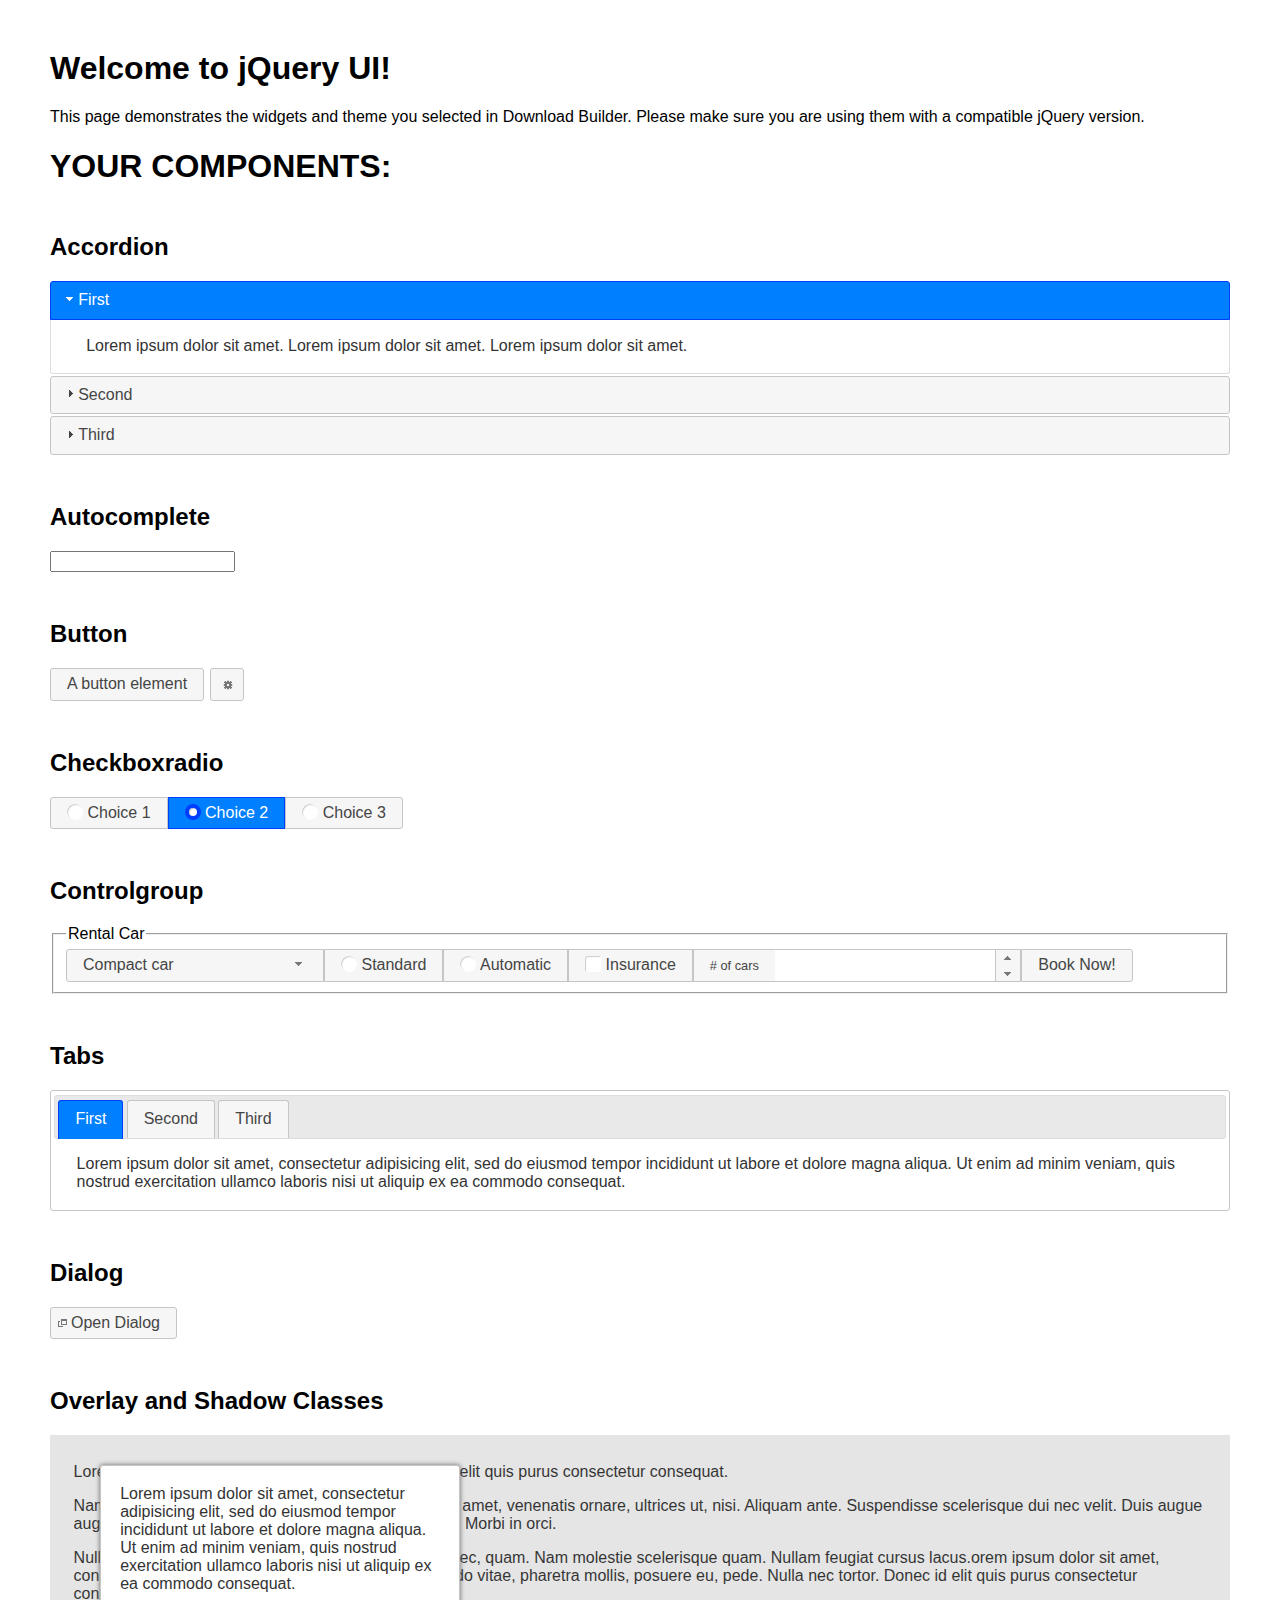
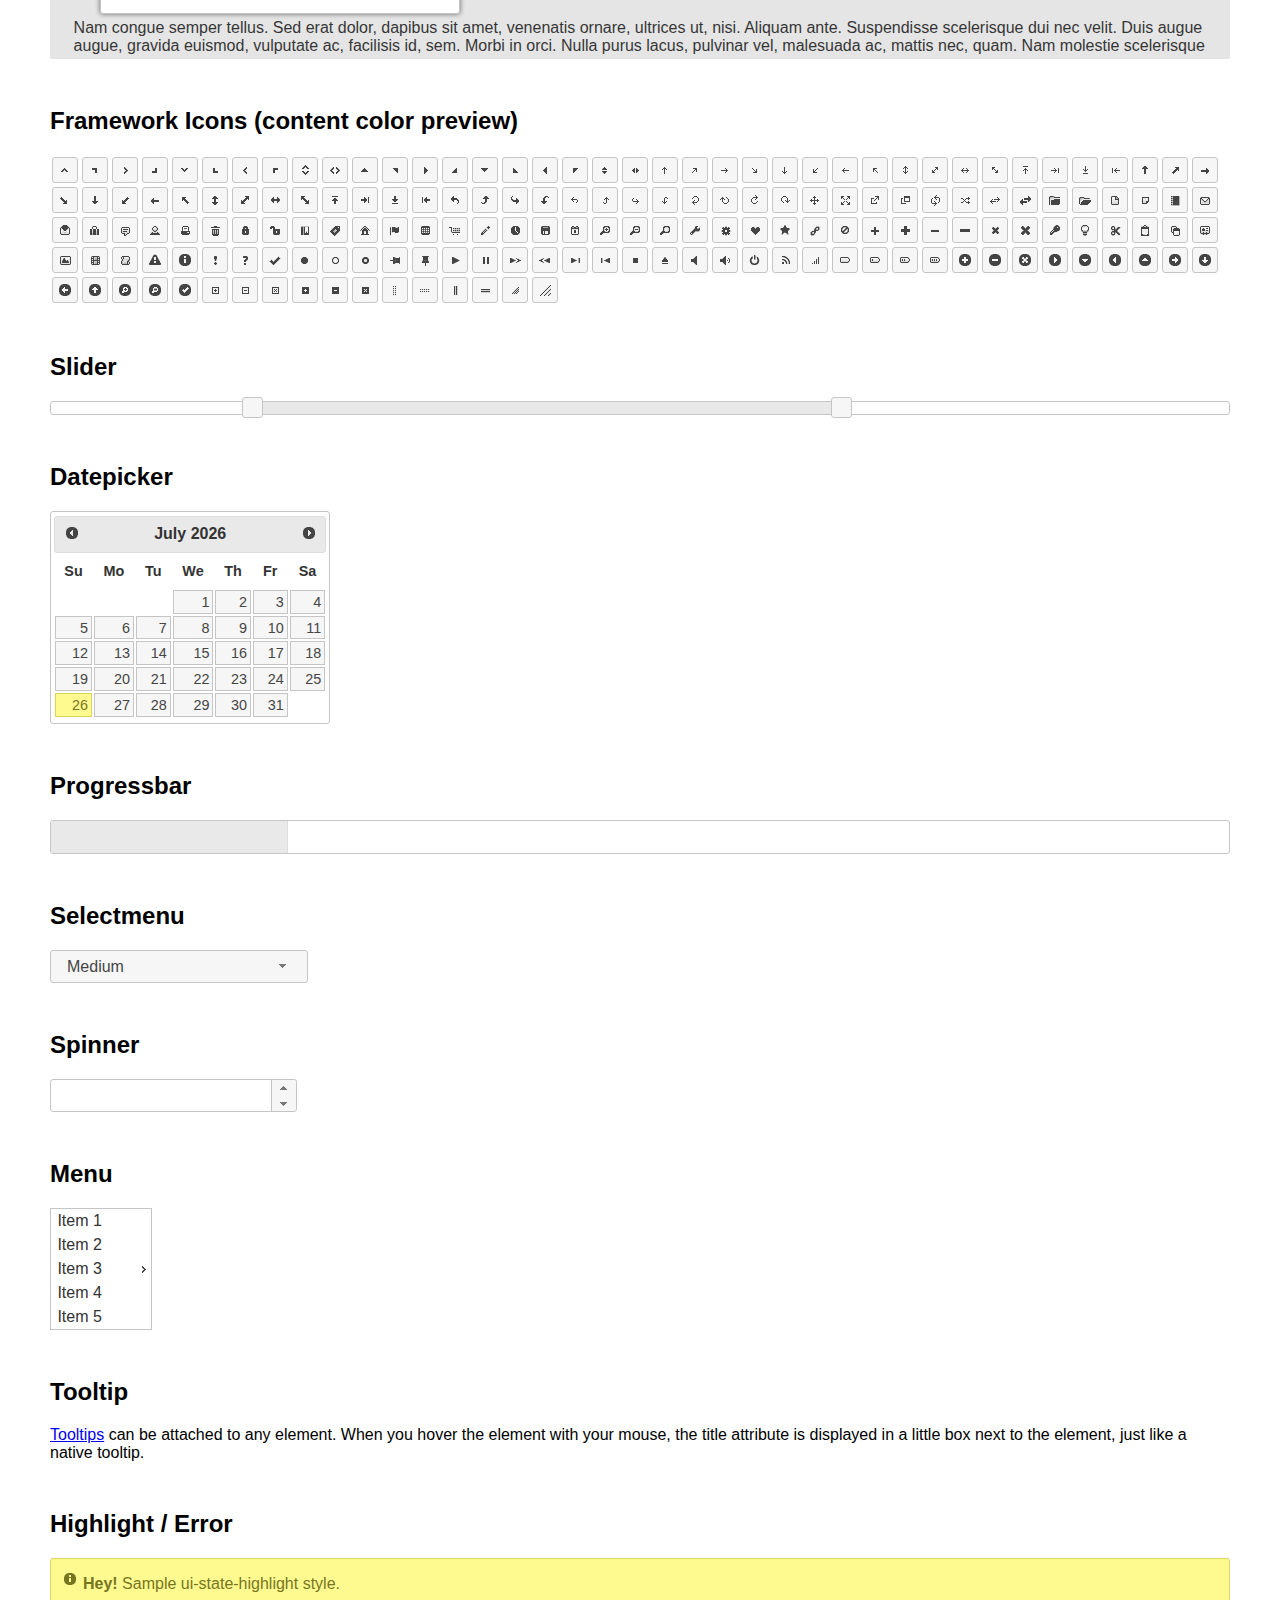
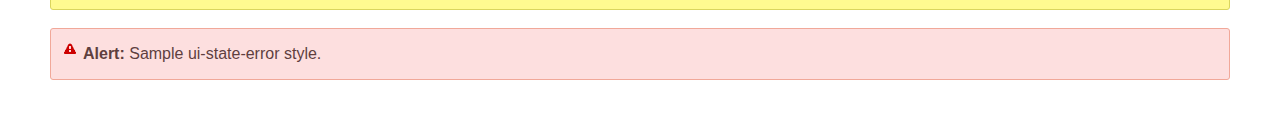
<file: js/jquery-ui-1.12.1.custom/jquery-ui-1.12.1.custom/index.html>
<!doctype html>
<html lang="us">
<head>
	<meta charset="utf-8">
	<title>jQuery UI Example Page</title>
	<link href="jquery-ui.css" rel="stylesheet">
	<style>
	body{
		font-family: "Trebuchet MS", sans-serif;
		margin: 50px;
	}
	.demoHeaders {
		margin-top: 2em;
	}
	#dialog-link {
		padding: .4em 1em .4em 20px;
		text-decoration: none;
		position: relative;
	}
	#dialog-link span.ui-icon {
		margin: 0 5px 0 0;
		position: absolute;
		left: .2em;
		top: 50%;
		margin-top: -8px;
	}
	#icons {
		margin: 0;
		padding: 0;
	}
	#icons li {
		margin: 2px;
		position: relative;
		padding: 4px 0;
		cursor: pointer;
		float: left;
		list-style: none;
	}
	#icons span.ui-icon {
		float: left;
		margin: 0 4px;
	}
	.fakewindowcontain .ui-widget-overlay {
		position: absolute;
	}
	select {
		width: 200px;
	}
	</style>
</head>
<body>

<h1>Welcome to jQuery UI!</h1>

<div class="ui-widget">
	<p>This page demonstrates the widgets and theme you selected in Download Builder. Please make sure you are using them with a compatible jQuery version.</p>
</div>

<h1>YOUR COMPONENTS:</h1>


<!-- Accordion -->
<h2 class="demoHeaders">Accordion</h2>
<div id="accordion">
	<h3>First</h3>
	<div>Lorem ipsum dolor sit amet. Lorem ipsum dolor sit amet. Lorem ipsum dolor sit amet.</div>
	<h3>Second</h3>
	<div>Phasellus mattis tincidunt nibh.</div>
	<h3>Third</h3>
	<div>Nam dui erat, auctor a, dignissim quis.</div>
</div>



<!-- Autocomplete -->
<h2 class="demoHeaders">Autocomplete</h2>
<div>
	<input id="autocomplete" title="type &quot;a&quot;">
</div>



<!-- Button -->
<h2 class="demoHeaders">Button</h2>
<button id="button">A button element</button>
<button id="button-icon">An icon-only button</button>



<!-- Checkboxradio -->
<h2 class="demoHeaders">Checkboxradio</h2>
<form style="margin-top: 1em;">
	<div id="radioset">
		<input type="radio" id="radio1" name="radio"><label for="radio1">Choice 1</label>
		<input type="radio" id="radio2" name="radio" checked="checked"><label for="radio2">Choice 2</label>
		<input type="radio" id="radio3" name="radio"><label for="radio3">Choice 3</label>
	</div>
</form>



<!-- Controlgroup -->
<h2 class="demoHeaders">Controlgroup</h2>
<fieldset>
	<legend>Rental Car</legend>
	<div id="controlgroup">
		<select id="car-type">
			<option>Compact car</option>
			<option>Midsize car</option>
			<option>Full size car</option>
			<option>SUV</option>
			<option>Luxury</option>
			<option>Truck</option>
			<option>Van</option>
		</select>
		<label for="transmission-standard">Standard</label>
		<input type="radio" name="transmission" id="transmission-standard">
		<label for="transmission-automatic">Automatic</label>
		<input type="radio" name="transmission" id="transmission-automatic">
		<label for="insurance">Insurance</label>
		<input type="checkbox" name="insurance" id="insurance">
		<label for="horizontal-spinner" class="ui-controlgroup-label"># of cars</label>
		<input id="horizontal-spinner" class="ui-spinner-input">
		<button>Book Now!</button>
	</div>
</fieldset>



<!-- Tabs -->
<h2 class="demoHeaders">Tabs</h2>
<div id="tabs">
	<ul>
		<li><a href="#tabs-1">First</a></li>
		<li><a href="#tabs-2">Second</a></li>
		<li><a href="#tabs-3">Third</a></li>
	</ul>
	<div id="tabs-1">Lorem ipsum dolor sit amet, consectetur adipisicing elit, sed do eiusmod tempor incididunt ut labore et dolore magna aliqua. Ut enim ad minim veniam, quis nostrud exercitation ullamco laboris nisi ut aliquip ex ea commodo consequat.</div>
	<div id="tabs-2">Phasellus mattis tincidunt nibh. Cras orci urna, blandit id, pretium vel, aliquet ornare, felis. Maecenas scelerisque sem non nisl. Fusce sed lorem in enim dictum bibendum.</div>
	<div id="tabs-3">Nam dui erat, auctor a, dignissim quis, sollicitudin eu, felis. Pellentesque nisi urna, interdum eget, sagittis et, consequat vestibulum, lacus. Mauris porttitor ullamcorper augue.</div>
</div>



<h2 class="demoHeaders">Dialog</h2>
<p>
	<button id="dialog-link" class="ui-button ui-corner-all ui-widget">
		<span class="ui-icon ui-icon-newwin"></span>Open Dialog
	</button>
</p>

<h2 class="demoHeaders">Overlay and Shadow Classes</h2>
<div style="position: relative; width: 96%; height: 200px; padding:1% 2%; overflow:hidden;" class="fakewindowcontain">
	<p>Lorem ipsum dolor sit amet,  Nulla nec tortor. Donec id elit quis purus consectetur consequat. </p><p>Nam congue semper tellus. Sed erat dolor, dapibus sit amet, venenatis ornare, ultrices ut, nisi. Aliquam ante. Suspendisse scelerisque dui nec velit. Duis augue augue, gravida euismod, vulputate ac, facilisis id, sem. Morbi in orci. </p><p>Nulla purus lacus, pulvinar vel, malesuada ac, mattis nec, quam. Nam molestie scelerisque quam. Nullam feugiat cursus lacus.orem ipsum dolor sit amet, consectetur adipiscing elit. Donec libero risus, commodo vitae, pharetra mollis, posuere eu, pede. Nulla nec tortor. Donec id elit quis purus consectetur consequat. </p><p>Nam congue semper tellus. Sed erat dolor, dapibus sit amet, venenatis ornare, ultrices ut, nisi. Aliquam ante. Suspendisse scelerisque dui nec velit. Duis augue augue, gravida euismod, vulputate ac, facilisis id, sem. Morbi in orci. Nulla purus lacus, pulvinar vel, malesuada ac, mattis nec, quam. Nam molestie scelerisque quam. </p><p>Nullam feugiat cursus lacus.orem ipsum dolor sit amet, consectetur adipiscing elit. Donec libero risus, commodo vitae, pharetra mollis, posuere eu, pede. Nulla nec tortor. Donec id elit quis purus consectetur consequat. Nam congue semper tellus. Sed erat dolor, dapibus sit amet, venenatis ornare, ultrices ut, nisi. Aliquam ante. </p><p>Suspendisse scelerisque dui nec velit. Duis augue augue, gravida euismod, vulputate ac, facilisis id, sem. Morbi in orci. Nulla purus lacus, pulvinar vel, malesuada ac, mattis nec, quam. Nam molestie scelerisque quam. Nullam feugiat cursus lacus.orem ipsum dolor sit amet, consectetur adipiscing elit. Donec libero risus, commodo vitae, pharetra mollis, posuere eu, pede. Nulla nec tortor. Donec id elit quis purus consectetur consequat. Nam congue semper tellus. Sed erat dolor, dapibus sit amet, venenatis ornare, ultrices ut, nisi. </p>

	<!-- ui-dialog -->
	<div class="ui-widget-overlay ui-front"></div>
	<div style="position: absolute; width: 320px; left: 50px; top: 30px; padding: 1.2em" class="ui-widget ui-front ui-widget-content ui-corner-all ui-widget-shadow">
		Lorem ipsum dolor sit amet, consectetur adipisicing elit, sed do eiusmod tempor incididunt ut labore et dolore magna aliqua. Ut enim ad minim veniam, quis nostrud exercitation ullamco laboris nisi ut aliquip ex ea commodo consequat.
	</div>

</div>

<!-- ui-dialog -->
<div id="dialog" title="Dialog Title">
	<p>Lorem ipsum dolor sit amet, consectetur adipisicing elit, sed do eiusmod tempor incididunt ut labore et dolore magna aliqua. Ut enim ad minim veniam, quis nostrud exercitation ullamco laboris nisi ut aliquip ex ea commodo consequat.</p>
</div>



<h2 class="demoHeaders">Framework Icons (content color preview)</h2>
<ul id="icons" class="ui-widget ui-helper-clearfix">
	<li class="ui-state-default ui-corner-all" title=".ui-icon-caret-1-n"><span class="ui-icon ui-icon-caret-1-n"></span></li>
	<li class="ui-state-default ui-corner-all" title=".ui-icon-caret-1-ne"><span class="ui-icon ui-icon-caret-1-ne"></span></li>
	<li class="ui-state-default ui-corner-all" title=".ui-icon-caret-1-e"><span class="ui-icon ui-icon-caret-1-e"></span></li>
	<li class="ui-state-default ui-corner-all" title=".ui-icon-caret-1-se"><span class="ui-icon ui-icon-caret-1-se"></span></li>
	<li class="ui-state-default ui-corner-all" title=".ui-icon-caret-1-s"><span class="ui-icon ui-icon-caret-1-s"></span></li>
	<li class="ui-state-default ui-corner-all" title=".ui-icon-caret-1-sw"><span class="ui-icon ui-icon-caret-1-sw"></span></li>
	<li class="ui-state-default ui-corner-all" title=".ui-icon-caret-1-w"><span class="ui-icon ui-icon-caret-1-w"></span></li>
	<li class="ui-state-default ui-corner-all" title=".ui-icon-caret-1-nw"><span class="ui-icon ui-icon-caret-1-nw"></span></li>
	<li class="ui-state-default ui-corner-all" title=".ui-icon-caret-2-n-s"><span class="ui-icon ui-icon-caret-2-n-s"></span></li>
	<li class="ui-state-default ui-corner-all" title=".ui-icon-caret-2-e-w"><span class="ui-icon ui-icon-caret-2-e-w"></span></li>
	<li class="ui-state-default ui-corner-all" title=".ui-icon-triangle-1-n"><span class="ui-icon ui-icon-triangle-1-n"></span></li>
	<li class="ui-state-default ui-corner-all" title=".ui-icon-triangle-1-ne"><span class="ui-icon ui-icon-triangle-1-ne"></span></li>
	<li class="ui-state-default ui-corner-all" title=".ui-icon-triangle-1-e"><span class="ui-icon ui-icon-triangle-1-e"></span></li>
	<li class="ui-state-default ui-corner-all" title=".ui-icon-triangle-1-se"><span class="ui-icon ui-icon-triangle-1-se"></span></li>
	<li class="ui-state-default ui-corner-all" title=".ui-icon-triangle-1-s"><span class="ui-icon ui-icon-triangle-1-s"></span></li>
	<li class="ui-state-default ui-corner-all" title=".ui-icon-triangle-1-sw"><span class="ui-icon ui-icon-triangle-1-sw"></span></li>
	<li class="ui-state-default ui-corner-all" title=".ui-icon-triangle-1-w"><span class="ui-icon ui-icon-triangle-1-w"></span></li>
	<li class="ui-state-default ui-corner-all" title=".ui-icon-triangle-1-nw"><span class="ui-icon ui-icon-triangle-1-nw"></span></li>
	<li class="ui-state-default ui-corner-all" title=".ui-icon-triangle-2-n-s"><span class="ui-icon ui-icon-triangle-2-n-s"></span></li>
	<li class="ui-state-default ui-corner-all" title=".ui-icon-triangle-2-e-w"><span class="ui-icon ui-icon-triangle-2-e-w"></span></li>
	<li class="ui-state-default ui-corner-all" title=".ui-icon-arrow-1-n"><span class="ui-icon ui-icon-arrow-1-n"></span></li>
	<li class="ui-state-default ui-corner-all" title=".ui-icon-arrow-1-ne"><span class="ui-icon ui-icon-arrow-1-ne"></span></li>
	<li class="ui-state-default ui-corner-all" title=".ui-icon-arrow-1-e"><span class="ui-icon ui-icon-arrow-1-e"></span></li>
	<li class="ui-state-default ui-corner-all" title=".ui-icon-arrow-1-se"><span class="ui-icon ui-icon-arrow-1-se"></span></li>
	<li class="ui-state-default ui-corner-all" title=".ui-icon-arrow-1-s"><span class="ui-icon ui-icon-arrow-1-s"></span></li>
	<li class="ui-state-default ui-corner-all" title=".ui-icon-arrow-1-sw"><span class="ui-icon ui-icon-arrow-1-sw"></span></li>
	<li class="ui-state-default ui-corner-all" title=".ui-icon-arrow-1-w"><span class="ui-icon ui-icon-arrow-1-w"></span></li>
	<li class="ui-state-default ui-corner-all" title=".ui-icon-arrow-1-nw"><span class="ui-icon ui-icon-arrow-1-nw"></span></li>
	<li class="ui-state-default ui-corner-all" title=".ui-icon-arrow-2-n-s"><span class="ui-icon ui-icon-arrow-2-n-s"></span></li>
	<li class="ui-state-default ui-corner-all" title=".ui-icon-arrow-2-ne-sw"><span class="ui-icon ui-icon-arrow-2-ne-sw"></span></li>
	<li class="ui-state-default ui-corner-all" title=".ui-icon-arrow-2-e-w"><span class="ui-icon ui-icon-arrow-2-e-w"></span></li>
	<li class="ui-state-default ui-corner-all" title=".ui-icon-arrow-2-se-nw"><span class="ui-icon ui-icon-arrow-2-se-nw"></span></li>
	<li class="ui-state-default ui-corner-all" title=".ui-icon-arrowstop-1-n"><span class="ui-icon ui-icon-arrowstop-1-n"></span></li>
	<li class="ui-state-default ui-corner-all" title=".ui-icon-arrowstop-1-e"><span class="ui-icon ui-icon-arrowstop-1-e"></span></li>
	<li class="ui-state-default ui-corner-all" title=".ui-icon-arrowstop-1-s"><span class="ui-icon ui-icon-arrowstop-1-s"></span></li>
	<li class="ui-state-default ui-corner-all" title=".ui-icon-arrowstop-1-w"><span class="ui-icon ui-icon-arrowstop-1-w"></span></li>
	<li class="ui-state-default ui-corner-all" title=".ui-icon-arrowthick-1-n"><span class="ui-icon ui-icon-arrowthick-1-n"></span></li>
	<li class="ui-state-default ui-corner-all" title=".ui-icon-arrowthick-1-ne"><span class="ui-icon ui-icon-arrowthick-1-ne"></span></li>
	<li class="ui-state-default ui-corner-all" title=".ui-icon-arrowthick-1-e"><span class="ui-icon ui-icon-arrowthick-1-e"></span></li>
	<li class="ui-state-default ui-corner-all" title=".ui-icon-arrowthick-1-se"><span class="ui-icon ui-icon-arrowthick-1-se"></span></li>
	<li class="ui-state-default ui-corner-all" title=".ui-icon-arrowthick-1-s"><span class="ui-icon ui-icon-arrowthick-1-s"></span></li>
	<li class="ui-state-default ui-corner-all" title=".ui-icon-arrowthick-1-sw"><span class="ui-icon ui-icon-arrowthick-1-sw"></span></li>
	<li class="ui-state-default ui-corner-all" title=".ui-icon-arrowthick-1-w"><span class="ui-icon ui-icon-arrowthick-1-w"></span></li>
	<li class="ui-state-default ui-corner-all" title=".ui-icon-arrowthick-1-nw"><span class="ui-icon ui-icon-arrowthick-1-nw"></span></li>
	<li class="ui-state-default ui-corner-all" title=".ui-icon-arrowthick-2-n-s"><span class="ui-icon ui-icon-arrowthick-2-n-s"></span></li>
	<li class="ui-state-default ui-corner-all" title=".ui-icon-arrowthick-2-ne-sw"><span class="ui-icon ui-icon-arrowthick-2-ne-sw"></span></li>
	<li class="ui-state-default ui-corner-all" title=".ui-icon-arrowthick-2-e-w"><span class="ui-icon ui-icon-arrowthick-2-e-w"></span></li>
	<li class="ui-state-default ui-corner-all" title=".ui-icon-arrowthick-2-se-nw"><span class="ui-icon ui-icon-arrowthick-2-se-nw"></span></li>
	<li class="ui-state-default ui-corner-all" title=".ui-icon-arrowthickstop-1-n"><span class="ui-icon ui-icon-arrowthickstop-1-n"></span></li>
	<li class="ui-state-default ui-corner-all" title=".ui-icon-arrowthickstop-1-e"><span class="ui-icon ui-icon-arrowthickstop-1-e"></span></li>
	<li class="ui-state-default ui-corner-all" title=".ui-icon-arrowthickstop-1-s"><span class="ui-icon ui-icon-arrowthickstop-1-s"></span></li>
	<li class="ui-state-default ui-corner-all" title=".ui-icon-arrowthickstop-1-w"><span class="ui-icon ui-icon-arrowthickstop-1-w"></span></li>
	<li class="ui-state-default ui-corner-all" title=".ui-icon-arrowreturnthick-1-w"><span class="ui-icon ui-icon-arrowreturnthick-1-w"></span></li>
	<li class="ui-state-default ui-corner-all" title=".ui-icon-arrowreturnthick-1-n"><span class="ui-icon ui-icon-arrowreturnthick-1-n"></span></li>
	<li class="ui-state-default ui-corner-all" title=".ui-icon-arrowreturnthick-1-e"><span class="ui-icon ui-icon-arrowreturnthick-1-e"></span></li>
	<li class="ui-state-default ui-corner-all" title=".ui-icon-arrowreturnthick-1-s"><span class="ui-icon ui-icon-arrowreturnthick-1-s"></span></li>
	<li class="ui-state-default ui-corner-all" title=".ui-icon-arrowreturn-1-w"><span class="ui-icon ui-icon-arrowreturn-1-w"></span></li>
	<li class="ui-state-default ui-corner-all" title=".ui-icon-arrowreturn-1-n"><span class="ui-icon ui-icon-arrowreturn-1-n"></span></li>
	<li class="ui-state-default ui-corner-all" title=".ui-icon-arrowreturn-1-e"><span class="ui-icon ui-icon-arrowreturn-1-e"></span></li>
	<li class="ui-state-default ui-corner-all" title=".ui-icon-arrowreturn-1-s"><span class="ui-icon ui-icon-arrowreturn-1-s"></span></li>
	<li class="ui-state-default ui-corner-all" title=".ui-icon-arrowrefresh-1-w"><span class="ui-icon ui-icon-arrowrefresh-1-w"></span></li>
	<li class="ui-state-default ui-corner-all" title=".ui-icon-arrowrefresh-1-n"><span class="ui-icon ui-icon-arrowrefresh-1-n"></span></li>
	<li class="ui-state-default ui-corner-all" title=".ui-icon-arrowrefresh-1-e"><span class="ui-icon ui-icon-arrowrefresh-1-e"></span></li>
	<li class="ui-state-default ui-corner-all" title=".ui-icon-arrowrefresh-1-s"><span class="ui-icon ui-icon-arrowrefresh-1-s"></span></li>
	<li class="ui-state-default ui-corner-all" title=".ui-icon-arrow-4"><span class="ui-icon ui-icon-arrow-4"></span></li>
	<li class="ui-state-default ui-corner-all" title=".ui-icon-arrow-4-diag"><span class="ui-icon ui-icon-arrow-4-diag"></span></li>
	<li class="ui-state-default ui-corner-all" title=".ui-icon-extlink"><span class="ui-icon ui-icon-extlink"></span></li>
	<li class="ui-state-default ui-corner-all" title=".ui-icon-newwin"><span class="ui-icon ui-icon-newwin"></span></li>
	<li class="ui-state-default ui-corner-all" title=".ui-icon-refresh"><span class="ui-icon ui-icon-refresh"></span></li>
	<li class="ui-state-default ui-corner-all" title=".ui-icon-shuffle"><span class="ui-icon ui-icon-shuffle"></span></li>
	<li class="ui-state-default ui-corner-all" title=".ui-icon-transfer-e-w"><span class="ui-icon ui-icon-transfer-e-w"></span></li>
	<li class="ui-state-default ui-corner-all" title=".ui-icon-transferthick-e-w"><span class="ui-icon ui-icon-transferthick-e-w"></span></li>
	<li class="ui-state-default ui-corner-all" title=".ui-icon-folder-collapsed"><span class="ui-icon ui-icon-folder-collapsed"></span></li>
	<li class="ui-state-default ui-corner-all" title=".ui-icon-folder-open"><span class="ui-icon ui-icon-folder-open"></span></li>
	<li class="ui-state-default ui-corner-all" title=".ui-icon-document"><span class="ui-icon ui-icon-document"></span></li>
	<li class="ui-state-default ui-corner-all" title=".ui-icon-document-b"><span class="ui-icon ui-icon-document-b"></span></li>
	<li class="ui-state-default ui-corner-all" title=".ui-icon-note"><span class="ui-icon ui-icon-note"></span></li>
	<li class="ui-state-default ui-corner-all" title=".ui-icon-mail-closed"><span class="ui-icon ui-icon-mail-closed"></span></li>
	<li class="ui-state-default ui-corner-all" title=".ui-icon-mail-open"><span class="ui-icon ui-icon-mail-open"></span></li>
	<li class="ui-state-default ui-corner-all" title=".ui-icon-suitcase"><span class="ui-icon ui-icon-suitcase"></span></li>
	<li class="ui-state-default ui-corner-all" title=".ui-icon-comment"><span class="ui-icon ui-icon-comment"></span></li>
	<li class="ui-state-default ui-corner-all" title=".ui-icon-person"><span class="ui-icon ui-icon-person"></span></li>
	<li class="ui-state-default ui-corner-all" title=".ui-icon-print"><span class="ui-icon ui-icon-print"></span></li>
	<li class="ui-state-default ui-corner-all" title=".ui-icon-trash"><span class="ui-icon ui-icon-trash"></span></li>
	<li class="ui-state-default ui-corner-all" title=".ui-icon-locked"><span class="ui-icon ui-icon-locked"></span></li>
	<li class="ui-state-default ui-corner-all" title=".ui-icon-unlocked"><span class="ui-icon ui-icon-unlocked"></span></li>
	<li class="ui-state-default ui-corner-all" title=".ui-icon-bookmark"><span class="ui-icon ui-icon-bookmark"></span></li>
	<li class="ui-state-default ui-corner-all" title=".ui-icon-tag"><span class="ui-icon ui-icon-tag"></span></li>
	<li class="ui-state-default ui-corner-all" title=".ui-icon-home"><span class="ui-icon ui-icon-home"></span></li>
	<li class="ui-state-default ui-corner-all" title=".ui-icon-flag"><span class="ui-icon ui-icon-flag"></span></li>
	<li class="ui-state-default ui-corner-all" title=".ui-icon-calculator"><span class="ui-icon ui-icon-calculator"></span></li>
	<li class="ui-state-default ui-corner-all" title=".ui-icon-cart"><span class="ui-icon ui-icon-cart"></span></li>
	<li class="ui-state-default ui-corner-all" title=".ui-icon-pencil"><span class="ui-icon ui-icon-pencil"></span></li>
	<li class="ui-state-default ui-corner-all" title=".ui-icon-clock"><span class="ui-icon ui-icon-clock"></span></li>
	<li class="ui-state-default ui-corner-all" title=".ui-icon-disk"><span class="ui-icon ui-icon-disk"></span></li>
	<li class="ui-state-default ui-corner-all" title=".ui-icon-calendar"><span class="ui-icon ui-icon-calendar"></span></li>
	<li class="ui-state-default ui-corner-all" title=".ui-icon-zoomin"><span class="ui-icon ui-icon-zoomin"></span></li>
	<li class="ui-state-default ui-corner-all" title=".ui-icon-zoomout"><span class="ui-icon ui-icon-zoomout"></span></li>
	<li class="ui-state-default ui-corner-all" title=".ui-icon-search"><span class="ui-icon ui-icon-search"></span></li>
	<li class="ui-state-default ui-corner-all" title=".ui-icon-wrench"><span class="ui-icon ui-icon-wrench"></span></li>
	<li class="ui-state-default ui-corner-all" title=".ui-icon-gear"><span class="ui-icon ui-icon-gear"></span></li>
	<li class="ui-state-default ui-corner-all" title=".ui-icon-heart"><span class="ui-icon ui-icon-heart"></span></li>
	<li class="ui-state-default ui-corner-all" title=".ui-icon-star"><span class="ui-icon ui-icon-star"></span></li>
	<li class="ui-state-default ui-corner-all" title=".ui-icon-link"><span class="ui-icon ui-icon-link"></span></li>
	<li class="ui-state-default ui-corner-all" title=".ui-icon-cancel"><span class="ui-icon ui-icon-cancel"></span></li>
	<li class="ui-state-default ui-corner-all" title=".ui-icon-plus"><span class="ui-icon ui-icon-plus"></span></li>
	<li class="ui-state-default ui-corner-all" title=".ui-icon-plusthick"><span class="ui-icon ui-icon-plusthick"></span></li>
	<li class="ui-state-default ui-corner-all" title=".ui-icon-minus"><span class="ui-icon ui-icon-minus"></span></li>
	<li class="ui-state-default ui-corner-all" title=".ui-icon-minusthick"><span class="ui-icon ui-icon-minusthick"></span></li>
	<li class="ui-state-default ui-corner-all" title=".ui-icon-close"><span class="ui-icon ui-icon-close"></span></li>
	<li class="ui-state-default ui-corner-all" title=".ui-icon-closethick"><span class="ui-icon ui-icon-closethick"></span></li>
	<li class="ui-state-default ui-corner-all" title=".ui-icon-key"><span class="ui-icon ui-icon-key"></span></li>
	<li class="ui-state-default ui-corner-all" title=".ui-icon-lightbulb"><span class="ui-icon ui-icon-lightbulb"></span></li>
	<li class="ui-state-default ui-corner-all" title=".ui-icon-scissors"><span class="ui-icon ui-icon-scissors"></span></li>
	<li class="ui-state-default ui-corner-all" title=".ui-icon-clipboard"><span class="ui-icon ui-icon-clipboard"></span></li>
	<li class="ui-state-default ui-corner-all" title=".ui-icon-copy"><span class="ui-icon ui-icon-copy"></span></li>
	<li class="ui-state-default ui-corner-all" title=".ui-icon-contact"><span class="ui-icon ui-icon-contact"></span></li>
	<li class="ui-state-default ui-corner-all" title=".ui-icon-image"><span class="ui-icon ui-icon-image"></span></li>
	<li class="ui-state-default ui-corner-all" title=".ui-icon-video"><span class="ui-icon ui-icon-video"></span></li>
	<li class="ui-state-default ui-corner-all" title=".ui-icon-script"><span class="ui-icon ui-icon-script"></span></li>
	<li class="ui-state-default ui-corner-all" title=".ui-icon-alert"><span class="ui-icon ui-icon-alert"></span></li>
	<li class="ui-state-default ui-corner-all" title=".ui-icon-info"><span class="ui-icon ui-icon-info"></span></li>
	<li class="ui-state-default ui-corner-all" title=".ui-icon-notice"><span class="ui-icon ui-icon-notice"></span></li>
	<li class="ui-state-default ui-corner-all" title=".ui-icon-help"><span class="ui-icon ui-icon-help"></span></li>
	<li class="ui-state-default ui-corner-all" title=".ui-icon-check"><span class="ui-icon ui-icon-check"></span></li>
	<li class="ui-state-default ui-corner-all" title=".ui-icon-bullet"><span class="ui-icon ui-icon-bullet"></span></li>
	<li class="ui-state-default ui-corner-all" title=".ui-icon-radio-off"><span class="ui-icon ui-icon-radio-off"></span></li>
	<li class="ui-state-default ui-corner-all" title=".ui-icon-radio-on"><span class="ui-icon ui-icon-radio-on"></span></li>
	<li class="ui-state-default ui-corner-all" title=".ui-icon-pin-w"><span class="ui-icon ui-icon-pin-w"></span></li>
	<li class="ui-state-default ui-corner-all" title=".ui-icon-pin-s"><span class="ui-icon ui-icon-pin-s"></span></li>
	<li class="ui-state-default ui-corner-all" title=".ui-icon-play"><span class="ui-icon ui-icon-play"></span></li>
	<li class="ui-state-default ui-corner-all" title=".ui-icon-pause"><span class="ui-icon ui-icon-pause"></span></li>
	<li class="ui-state-default ui-corner-all" title=".ui-icon-seek-next"><span class="ui-icon ui-icon-seek-next"></span></li>
	<li class="ui-state-default ui-corner-all" title=".ui-icon-seek-prev"><span class="ui-icon ui-icon-seek-prev"></span></li>
	<li class="ui-state-default ui-corner-all" title=".ui-icon-seek-end"><span class="ui-icon ui-icon-seek-end"></span></li>
	<li class="ui-state-default ui-corner-all" title=".ui-icon-seek-first"><span class="ui-icon ui-icon-seek-first"></span></li>
	<li class="ui-state-default ui-corner-all" title=".ui-icon-stop"><span class="ui-icon ui-icon-stop"></span></li>
	<li class="ui-state-default ui-corner-all" title=".ui-icon-eject"><span class="ui-icon ui-icon-eject"></span></li>
	<li class="ui-state-default ui-corner-all" title=".ui-icon-volume-off"><span class="ui-icon ui-icon-volume-off"></span></li>
	<li class="ui-state-default ui-corner-all" title=".ui-icon-volume-on"><span class="ui-icon ui-icon-volume-on"></span></li>
	<li class="ui-state-default ui-corner-all" title=".ui-icon-power"><span class="ui-icon ui-icon-power"></span></li>
	<li class="ui-state-default ui-corner-all" title=".ui-icon-signal-diag"><span class="ui-icon ui-icon-signal-diag"></span></li>
	<li class="ui-state-default ui-corner-all" title=".ui-icon-signal"><span class="ui-icon ui-icon-signal"></span></li>
	<li class="ui-state-default ui-corner-all" title=".ui-icon-battery-0"><span class="ui-icon ui-icon-battery-0"></span></li>
	<li class="ui-state-default ui-corner-all" title=".ui-icon-battery-1"><span class="ui-icon ui-icon-battery-1"></span></li>
	<li class="ui-state-default ui-corner-all" title=".ui-icon-battery-2"><span class="ui-icon ui-icon-battery-2"></span></li>
	<li class="ui-state-default ui-corner-all" title=".ui-icon-battery-3"><span class="ui-icon ui-icon-battery-3"></span></li>
	<li class="ui-state-default ui-corner-all" title=".ui-icon-circle-plus"><span class="ui-icon ui-icon-circle-plus"></span></li>
	<li class="ui-state-default ui-corner-all" title=".ui-icon-circle-minus"><span class="ui-icon ui-icon-circle-minus"></span></li>
	<li class="ui-state-default ui-corner-all" title=".ui-icon-circle-close"><span class="ui-icon ui-icon-circle-close"></span></li>
	<li class="ui-state-default ui-corner-all" title=".ui-icon-circle-triangle-e"><span class="ui-icon ui-icon-circle-triangle-e"></span></li>
	<li class="ui-state-default ui-corner-all" title=".ui-icon-circle-triangle-s"><span class="ui-icon ui-icon-circle-triangle-s"></span></li>
	<li class="ui-state-default ui-corner-all" title=".ui-icon-circle-triangle-w"><span class="ui-icon ui-icon-circle-triangle-w"></span></li>
	<li class="ui-state-default ui-corner-all" title=".ui-icon-circle-triangle-n"><span class="ui-icon ui-icon-circle-triangle-n"></span></li>
	<li class="ui-state-default ui-corner-all" title=".ui-icon-circle-arrow-e"><span class="ui-icon ui-icon-circle-arrow-e"></span></li>
	<li class="ui-state-default ui-corner-all" title=".ui-icon-circle-arrow-s"><span class="ui-icon ui-icon-circle-arrow-s"></span></li>
	<li class="ui-state-default ui-corner-all" title=".ui-icon-circle-arrow-w"><span class="ui-icon ui-icon-circle-arrow-w"></span></li>
	<li class="ui-state-default ui-corner-all" title=".ui-icon-circle-arrow-n"><span class="ui-icon ui-icon-circle-arrow-n"></span></li>
	<li class="ui-state-default ui-corner-all" title=".ui-icon-circle-zoomin"><span class="ui-icon ui-icon-circle-zoomin"></span></li>
	<li class="ui-state-default ui-corner-all" title=".ui-icon-circle-zoomout"><span class="ui-icon ui-icon-circle-zoomout"></span></li>
	<li class="ui-state-default ui-corner-all" title=".ui-icon-circle-check"><span class="ui-icon ui-icon-circle-check"></span></li>
	<li class="ui-state-default ui-corner-all" title=".ui-icon-circlesmall-plus"><span class="ui-icon ui-icon-circlesmall-plus"></span></li>
	<li class="ui-state-default ui-corner-all" title=".ui-icon-circlesmall-minus"><span class="ui-icon ui-icon-circlesmall-minus"></span></li>
	<li class="ui-state-default ui-corner-all" title=".ui-icon-circlesmall-close"><span class="ui-icon ui-icon-circlesmall-close"></span></li>
	<li class="ui-state-default ui-corner-all" title=".ui-icon-squaresmall-plus"><span class="ui-icon ui-icon-squaresmall-plus"></span></li>
	<li class="ui-state-default ui-corner-all" title=".ui-icon-squaresmall-minus"><span class="ui-icon ui-icon-squaresmall-minus"></span></li>
	<li class="ui-state-default ui-corner-all" title=".ui-icon-squaresmall-close"><span class="ui-icon ui-icon-squaresmall-close"></span></li>
	<li class="ui-state-default ui-corner-all" title=".ui-icon-grip-dotted-vertical"><span class="ui-icon ui-icon-grip-dotted-vertical"></span></li>
	<li class="ui-state-default ui-corner-all" title=".ui-icon-grip-dotted-horizontal"><span class="ui-icon ui-icon-grip-dotted-horizontal"></span></li>
	<li class="ui-state-default ui-corner-all" title=".ui-icon-grip-solid-vertical"><span class="ui-icon ui-icon-grip-solid-vertical"></span></li>
	<li class="ui-state-default ui-corner-all" title=".ui-icon-grip-solid-horizontal"><span class="ui-icon ui-icon-grip-solid-horizontal"></span></li>
	<li class="ui-state-default ui-corner-all" title=".ui-icon-gripsmall-diagonal-se"><span class="ui-icon ui-icon-gripsmall-diagonal-se"></span></li>
	<li class="ui-state-default ui-corner-all" title=".ui-icon-grip-diagonal-se"><span class="ui-icon ui-icon-grip-diagonal-se"></span></li>
</ul>


<!-- Slider -->
<h2 class="demoHeaders">Slider</h2>
<div id="slider"></div>



<!-- Datepicker -->
<h2 class="demoHeaders">Datepicker</h2>
<div id="datepicker"></div>



<!-- Progressbar -->
<h2 class="demoHeaders">Progressbar</h2>
<div id="progressbar"></div>



<!-- Progressbar -->
<h2 class="demoHeaders">Selectmenu</h2>
<select id="selectmenu">
	<option>Slower</option>
	<option>Slow</option>
	<option selected="selected">Medium</option>
	<option>Fast</option>
	<option>Faster</option>
</select>



<!-- Spinner -->
<h2 class="demoHeaders">Spinner</h2>
<input id="spinner">



<!-- Menu -->
<h2 class="demoHeaders">Menu</h2>
<ul style="width:100px;" id="menu">
	<li><div>Item 1</div></li>
	<li><div>Item 2</div></li>
	<li><div>Item 3</div>
		<ul>
			<li><div>Item 3-1</div></li>
			<li><div>Item 3-2</div></li>
			<li><div>Item 3-3</div></li>
			<li><div>Item 3-4</div></li>
			<li><div>Item 3-5</div></li>
		</ul>
	</li>
	<li><div>Item 4</div></li>
	<li><div>Item 5</div></li>
</ul>



<!-- Tooltip -->
<h2 class="demoHeaders">Tooltip</h2>
<p id="tooltip">
	<a href="#" title="That&apos;s what this widget is">Tooltips</a> can be attached to any element. When you hover
the element with your mouse, the title attribute is displayed in a little box next to the element, just like a native tooltip.
</p>


<!-- Highlight / Error -->
<h2 class="demoHeaders">Highlight / Error</h2>
<div class="ui-widget">
	<div class="ui-state-highlight ui-corner-all" style="margin-top: 20px; padding: 0 .7em;">
		<p><span class="ui-icon ui-icon-info" style="float: left; margin-right: .3em;"></span>
		<strong>Hey!</strong> Sample ui-state-highlight style.</p>
	</div>
</div>
<br>
<div class="ui-widget">
	<div class="ui-state-error ui-corner-all" style="padding: 0 .7em;">
		<p><span class="ui-icon ui-icon-alert" style="float: left; margin-right: .3em;"></span>
		<strong>Alert:</strong> Sample ui-state-error style.</p>
	</div>
</div>

<script src="external/jquery/jquery.js"></script>
<script src="jquery-ui.js"></script>
<script>

$( "#accordion" ).accordion();



var availableTags = [
	"ActionScript",
	"AppleScript",
	"Asp",
	"BASIC",
	"C",
	"C++",
	"Clojure",
	"COBOL",
	"ColdFusion",
	"Erlang",
	"Fortran",
	"Groovy",
	"Haskell",
	"Java",
	"JavaScript",
	"Lisp",
	"Perl",
	"PHP",
	"Python",
	"Ruby",
	"Scala",
	"Scheme"
];
$( "#autocomplete" ).autocomplete({
	source: availableTags
});



$( "#button" ).button();
$( "#button-icon" ).button({
	icon: "ui-icon-gear",
	showLabel: false
});



$( "#radioset" ).buttonset();



$( "#controlgroup" ).controlgroup();



$( "#tabs" ).tabs();



$( "#dialog" ).dialog({
	autoOpen: false,
	width: 400,
	buttons: [
		{
			text: "Ok",
			click: function() {
				$( this ).dialog( "close" );
			}
		},
		{
			text: "Cancel",
			click: function() {
				$( this ).dialog( "close" );
			}
		}
	]
});

// Link to open the dialog
$( "#dialog-link" ).click(function( event ) {
	$( "#dialog" ).dialog( "open" );
	event.preventDefault();
});



$( "#datepicker" ).datepicker({
	inline: true
});



$( "#slider" ).slider({
	range: true,
	values: [ 17, 67 ]
});



$( "#progressbar" ).progressbar({
	value: 20
});



$( "#spinner" ).spinner();



$( "#menu" ).menu();



$( "#tooltip" ).tooltip();



$( "#selectmenu" ).selectmenu();


// Hover states on the static widgets
$( "#dialog-link, #icons li" ).hover(
	function() {
		$( this ).addClass( "ui-state-hover" );
	},
	function() {
		$( this ).removeClass( "ui-state-hover" );
	}
);
</script>
</body>
</html>
</file>
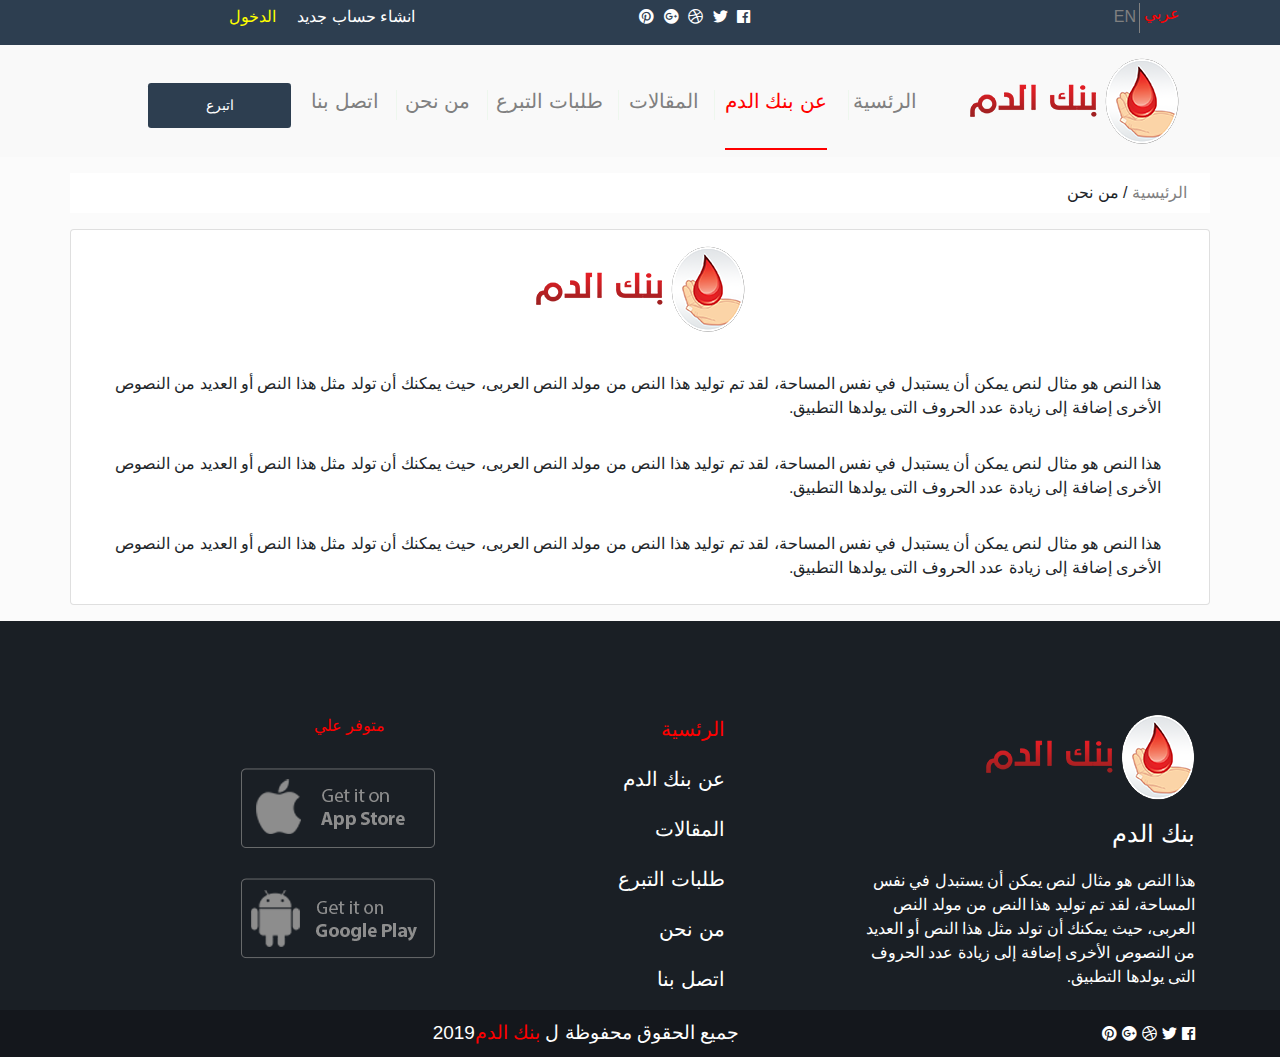
<file: aboutus.html>
<html dir="rtl">
  <head>
    <meta charset="UTF-8" />
    <meta name="viewport" content="width=device-width, initial-scale=1.0" />
    <meta http-equiv="X-UA-Compatible" content="ie=edge" />
    <link rel="stylesheet" href="css/bootstrap.min.css" />
    <link rel="stylesheet" href="css/fontawesome-all.min.css" />
    <link rel="stylesheet" href="css/animate.css" />
    <link rel="stylesheet" href="css/skitter.css" />
    <link rel="stylesheet" href="css/jquery.fancybox.css" />
    <link rel="stylesheet" href="css/owl.carousel.min.css" />
    <link rel="stylesheet" href="css/owl.theme.default.min.css" />
    <link rel="stylesheet" href="css/login.css" />
  </head>

  <body dir="rtl">

     
    <header class="nav1">
         <div class="FirstHeader">
               <div class="container ">
                 <div class="row">
                   <div class="col-md-4">
                   <div class="language">
                     <p class="ar">عربي</p>
                     <span class="divider"></span>
                     <p class="en">EN</p>
                   </div>
                 </div>
                   <div class="clear"></div>
                   <div class="col-md-4">
                   <div class="social-icons">
                     <a href="#"><i class="fab fa-facebook"></i></a>
                     <a href="#"><i class="fab fa-twitter"></i></a>
                     <a href="#"><i class="fab fa-dribbble"></i></a>
                     <a href="#"><i class="fab fa-google-plus"></i></a>
                     <a href="#"><i class="fab fa-pinterest"></i></a>
                   </div>
                 </div>
                 <div class="col-md-4">
                   <div class="container">
                     <div class="row">
                       
                       
                          
                   <div class="email ">
                     <p>انشاء حساب جديد</p>
                    
                   
                 </div>
                         
                         
                   <div class="phone mr-3">
                     <a href="login.html"> <p>الدخول</p> </a>
                     
                   </div>
                 
                   
                 
                 </div>
                 </div>
                 </div>
                 </div>
               </div>
             </div>
       
             <nav class="navbar navbar-expand-lg transparent-bg-dark">
                 <div class="container">
                    <a class="navbar-brand" href="one-page.html">
                    <img src="images/logo.png" alt="logo">
                    </a>
                    <button class="navbar-toggler navbar-toggler-right collapsed" type="button" data-toggle="collapse" data-target="#wenav" aria-expanded="true">
                       <span> </span>
                       <span> </span>
                       <span> </span>
                    </button>
                    <div class="navbar-collapse collapse" id="wenav" >
                        <ul class="navbar-nav ml-auto">
                              <li class="nav-item">
                                 <a class="nav-link pagescroll " href="index.html">الرئسية</a>
                              </li>
                              <li class="nav-item">
                                 <a class="nav-link pagescroll active" href="aboutus.html">عن بنك الدم</a>
                              </li>
                              <li class="nav-item">
                                 <a class="nav-link pagescroll" href="ArticleDetails.html">المقالات</a>
                              </li>
                              <li class="nav-item">
                                 <a class="nav-link pagescroll" href="Requestfordonation.html"> طلبات التبرع</a>
                              </li>
                              <li class="nav-item">
                                 <a class="nav-link pagescroll" href="aboutus.html">من نحن</a>
                              </li>
                              <li class="nav-item">
                                 <a class="nav-link pagescroll" href="contact.html">اتصل بنا</a>
                              </li>
                            
                           </ul>
                       <div class="new_account mt-2">
                           
       
                           <button type="button" class="btn btn-primary btn-sm">اتبرع </button>
       
       
                       </div>
                    </div>
           
                     
                    
                   
                 </div>
              </nav>

       <section class="relation">
           <div class="container mt-3">
          <div class="breadcrumbs pb-2 pr-2 pt-2"><span><span><a>الرئيسية</a> / <span class="breadcrumb_last">من نحن</span></span></span></div>
        </div>



       </section>

<section class="paragraf">
     <div class="container pl-0 pr-0 mt-3 mb-3">
    <div class="card" style="width: 100%;">
    
        <img class=" d-flex d-flex m-auto pb-4 pt-3 " src="images/logo.png" alt="" >
       
         <p class="mt-3 mb-3 pl-4 pr-5 text-right">هذا النص هو مثال لنص يمكن أن يستبدل في نفس المساحة، لقد تم توليد هذا النص من مولد النص العربى، حيث يمكنك أن تولد مثل هذا النص أو العديد من النصوص الأخرى إضافة إلى زيادة عدد الحروف التى يولدها التطبيق.</p>

         <p class="mt-3 mb-3 pl-4 pr-5 text-right">هذا النص هو مثال لنص يمكن أن يستبدل في نفس المساحة، لقد تم توليد هذا النص من مولد النص العربى، حيث يمكنك أن تولد مثل هذا النص أو العديد من النصوص الأخرى إضافة إلى زيادة عدد الحروف التى يولدها التطبيق.</p>

         <p class="mt-3 mb-3 pb-2 pl-4 pr-5 text-right">هذا النص هو مثال لنص يمكن أن يستبدل في نفس المساحة، لقد تم توليد هذا النص من مولد النص العربى، حيث يمكنك أن تولد مثل هذا النص أو العديد من النصوص الأخرى إضافة إلى زيادة عدد الحروف التى يولدها التطبيق.</p>

    
      
    </div>
  </div>
</section>








    </header>



    <section class="contact">

        <div class="container">
         <div class="row">
     
     <div class="col-md-4">
     <img src="images/logo.png"/>
     <h4>بنك الدم</h4>
     <p>هذا النص هو مثال لنص يمكن أن يستبدل في نفس المساحة، لقد تم توليد هذا النص من مولد النص العربى، حيث يمكنك أن تولد مثل هذا النص أو العديد من النصوص الأخرى إضافة إلى زيادة عدد الحروف التى يولدها التطبيق.</p>
     
     </div>
     <div class="col-md-4">
     <ul  class="text-right text-decoration-none">
           <li >
                 <a class="text-decoration-none esmail" href="#home">الرئسية</a>
              </li>
              <li >
                 <a class="text-decoration-none"  href="#about">عن بنك الدم</a>
              </li>
              <li >
                 <a  class="text-decoration-none" href="#order">المقالات</a>
              </li>
              <li >
                 <a class="text-decoration-none" href="#pricing"> طلبات التبرع</a>
              </li>
              <li >
                 <a class="text-decoration-none" href="#our-team">من نحن</a>
              </li>
              <li >
                 <a class="text-decoration-none" href="#newsfeed">اتصل بنا</a>
              </li>
     
     </ul>
     </div>
     <div class="col-md-4">
        <div class="app">
     <p class="text-right ">متوفر علي</p>
     <img src="images/ios1.png"/>
     <img src="images/google1.png"/>
     </div>
     
     </div>
         </div>
     
     
     
        </div>
     
     
     
     </section>
     <footer>
        
        <div class="container">
        <div class="row">
           <div class="social-icons pt-3 pb-3">
                 <a href="#"><i class="fab fa-facebook"></i></a>
                 <a href="#"><i class="fab fa-twitter"></i></a>
                 <a href="#"><i class="fab fa-dribbble"></i></a>
                 <a href="#"><i class="fab fa-google-plus"></i></a>
                 <a href="#"><i class="fab fa-pinterest"></i></a>
               </div>
                
               <p> جميع الحقوق محفوظة ل <span>بنك الدم</span>2019</p>
     
              </div>
              </div>
     
     
     </footer>



        <script src="js/jquery-3.3.1.min.js"></script>
        <script src="js/popper.min.js"></script>
        <script src="js/bootstrap.min.js"></script>
        <script src="js/jquery.skitter.min.js"></script>
        <script src="js/wow.min.js"></script>
        <script src="js/owl.carousel.min.js"></script>
        <script src="js/jquery.easing.1.3.js"></script>
        <script src="js/jquery.fancybox.js"></script>
        <script src="js/mine.js"></script>
      </body>
    </html>
</file>
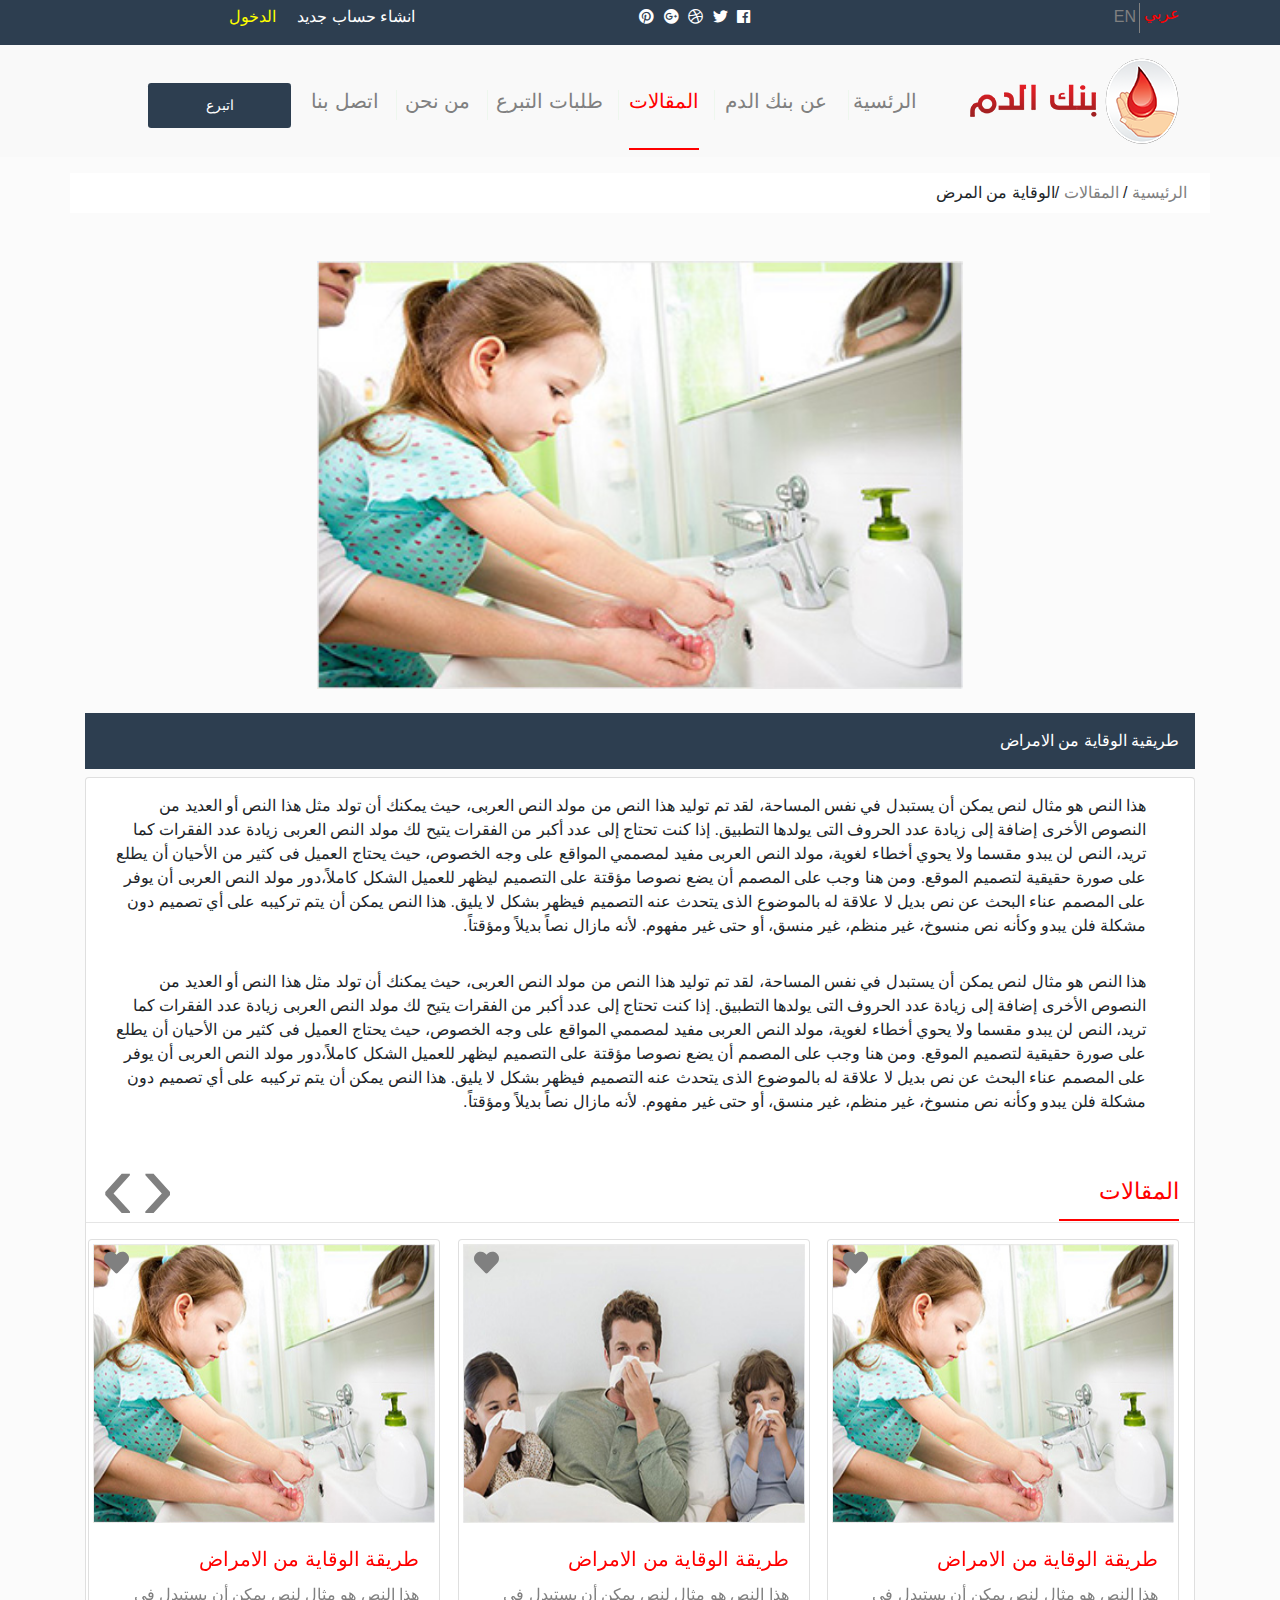
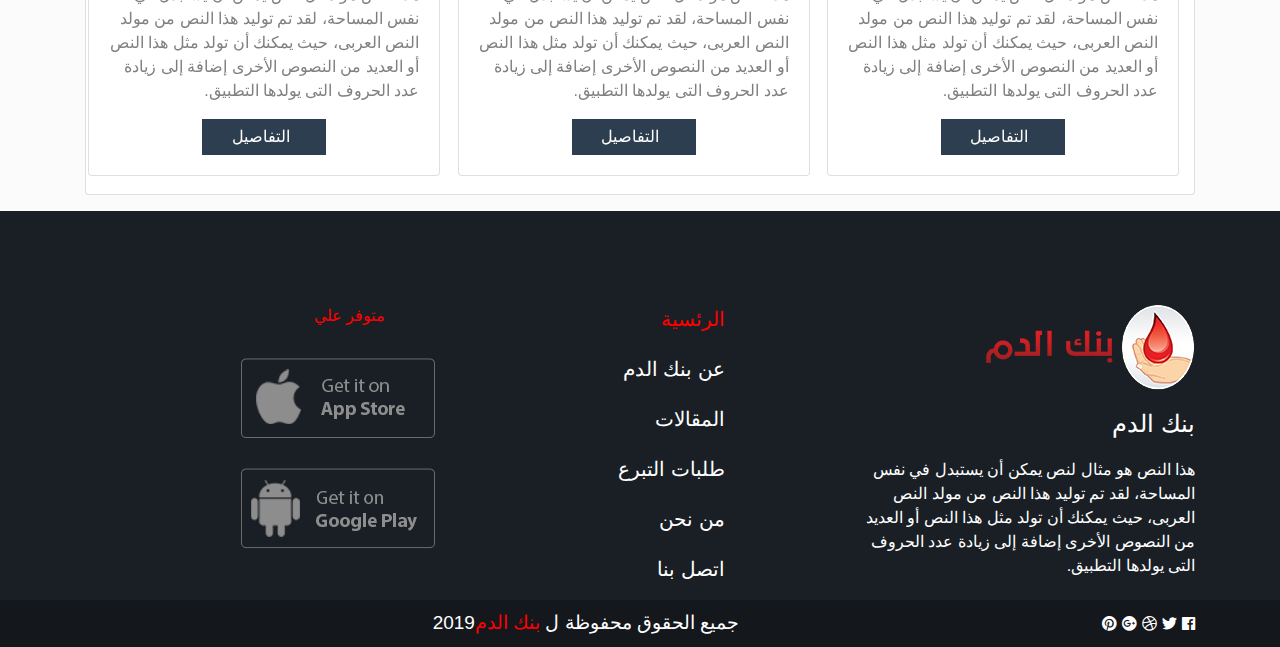
<file: ArticleDetails.html>
<html dir="rtl">
        <head>
          <meta charset="UTF-8" />
          <meta name="viewport" content="width=device-width, initial-scale=1.0" />
          <meta http-equiv="X-UA-Compatible" content="ie=edge" />
          <link rel="stylesheet" href="css/bootstrap.min.css" />
          <link rel="stylesheet" href="css/fontawesome-all.min.css" />
          <link rel="stylesheet" href="css/animate.css" />
          <link rel="stylesheet" href="css/skitter.css" />
          <link rel="stylesheet" href="css/jquery.fancybox.css" />
          <link rel="stylesheet" href="css/owl.carousel.min.css" />
          <link rel="stylesheet" href="css/owl.theme.default.min.css" />
          <link rel="stylesheet" href="css/ArticleDetails.css" />
        </head>
      
        <body dir="rtl">
      
           
          <header class="nav1">
            <div class="FirstHeader">
              <div class="container ">
                <div class="row">
                  <div class="col-md-4">
                  <div class="language">
                    <p class="ar">عربي</p>
                    <span class="divider"></span>
                    <p class="en">EN</p>
                  </div>
                </div>
                  <div class="clear"></div>
                  <div class="col-md-4">
                  <div class="social-icons">
                    <a href="#"><i class="fab fa-facebook"></i></a>
                    <a href="#"><i class="fab fa-twitter"></i></a>
                    <a href="#"><i class="fab fa-dribbble"></i></a>
                    <a href="#"><i class="fab fa-google-plus"></i></a>
                    <a href="#"><i class="fab fa-pinterest"></i></a>
                  </div>
                </div>
                <div class="col-md-4">
                  <div class="container">
                    <div class="row">
                      
                      
                         
                  <div class="email ">
                    <p>انشاء حساب جديد</p>
                   
                  
                </div>
                        
                        
                  <div class="phone mr-3">
                        <a href="login.html"> <p>الدخول</p> </a>
                    
                  </div>
                
                  
                
                </div>
                </div>
                </div>
                </div>
              </div>
            </div>
      
            <nav class="navbar navbar-expand-lg transparent-bg-dark">
                <div class="container">
                   <a class="navbar-brand" href="one-page.html">
                   <img src="images/logo.png" alt="logo">
                   </a>
                   <button class="navbar-toggler navbar-toggler-right collapsed" type="button" data-toggle="collapse" data-target="#wenav" aria-expanded="true">
                      <span> </span>
                      <span> </span>
                      <span> </span>
                   </button>
                   <div class="navbar-collapse collapse" id="wenav" >
                        <ul class="navbar-nav ml-auto">
                                <li class="nav-item">
                                   <a class="nav-link pagescroll " href="index.html">الرئسية</a>
                                </li>
                                <li class="nav-item">
                                   <a class="nav-link pagescroll" href="aboutus.html">عن بنك الدم</a>
                                </li>
                                <li class="nav-item">
                                   <a class="nav-link pagescroll active" href="ArticleDetails.html">المقالات</a>
                                </li>
                                <li class="nav-item">
                                   <a class="nav-link pagescroll" href="Requestfordonation.html"> طلبات التبرع</a>
                                </li>
                                <li class="nav-item">
                                   <a class="nav-link pagescroll" href="aboutus.html">من نحن</a>
                                </li>
                                <li class="nav-item">
                                   <a class="nav-link pagescroll" href="contact.html">اتصل بنا</a>
                                </li>
                              
                             </ul>
                      <div class="new_account mt-2">
                          
      
                          <button type="button" class="btn btn-primary btn-sm">اتبرع </button>
      
      
                      </div>
                   </div>
          
                    
                   
                  
                </div>
             </nav>
          </header>
             <section class="relation">
                 <div class="container mt-3">
                <div class="breadcrumbs pb-2 pr-2 pt-2"><span><span><a>الرئيسية</a> / <a>المقالات</a> /<span class="breadcrumb_last">الوقاية من المرض</span></span></span></div>
              </div>
      
      
      
             </section>
      
            
          <section class="details">
              <div class="container">
           <img src="images/p1.jpg" class="img-fluid d-flex m-auto pt-5 pb-4"/>
           <span class=" text-right pt-3 pb-3 pr-3 mb-2 head1 d-flex"> طريقية الوقاية من الامراض  </span>
           <div class="card mb-3">
           
                <p class="mt-3 mb-3 pl-4 pr-5 text-right"> هذا النص هو مثال لنص يمكن أن يستبدل في نفس المساحة، لقد تم توليد هذا النص من مولد النص العربى، حيث يمكنك أن تولد مثل هذا النص أو العديد من النصوص الأخرى إضافة إلى زيادة عدد الحروف التى يولدها التطبيق.
                        إذا كنت تحتاج إلى عدد أكبر من الفقرات يتيح لك مولد النص العربى زيادة عدد الفقرات كما تريد، النص لن يبدو مقسما ولا يحوي أخطاء لغوية، مولد النص العربى مفيد لمصممي المواقع على وجه الخصوص، حيث يحتاج العميل فى كثير من الأحيان أن يطلع على صورة حقيقية لتصميم الموقع.
                        ومن هنا وجب على المصمم أن يضع نصوصا مؤقتة على التصميم ليظهر للعميل الشكل كاملاً،دور مولد النص العربى أن يوفر على المصمم عناء البحث عن نص بديل لا علاقة له بالموضوع الذى يتحدث عنه التصميم فيظهر بشكل لا يليق.
                        هذا النص يمكن أن يتم تركيبه على أي تصميم دون مشكلة فلن يبدو وكأنه نص منسوخ، غير منظم، غير منسق، أو حتى غير مفهوم. لأنه مازال نصاً بديلاً ومؤقتاً.</p>
                <p class="mt-3 mb-3 pl-4 pr-5 text-right">    هذا النص هو مثال لنص يمكن أن يستبدل في نفس المساحة، لقد تم توليد هذا النص من مولد النص العربى، حيث يمكنك أن تولد مثل هذا النص أو العديد من النصوص الأخرى إضافة إلى زيادة عدد الحروف التى يولدها التطبيق.
                        إذا كنت تحتاج إلى عدد أكبر من الفقرات يتيح لك مولد النص العربى زيادة عدد الفقرات كما تريد، النص لن يبدو مقسما ولا يحوي أخطاء لغوية، مولد النص العربى مفيد لمصممي المواقع على وجه الخصوص، حيث يحتاج العميل فى كثير من الأحيان أن يطلع على صورة حقيقية لتصميم الموقع.
                        ومن هنا وجب على المصمم أن يضع نصوصا مؤقتة على التصميم ليظهر للعميل الشكل كاملاً،دور مولد النص العربى أن يوفر على المصمم عناء البحث عن نص بديل لا علاقة له بالموضوع الذى يتحدث عنه التصميم فيظهر بشكل لا يليق.
                        هذا النص يمكن أن يتم تركيبه على أي تصميم دون مشكلة فلن يبدو وكأنه نص منسوخ، غير منظم، غير منسق، أو حتى غير مفهوم. لأنه مازال نصاً بديلاً ومؤقتاً.</p>
       

                        <section class="Articles" dir="rtl">
                                <div class="container">
                                 <div class="head">
                                  <h3  class="makal mt-5">المقالات</h3>
                                  
                                 </div>
                                 
                              
                              </div>
                              
                              <hr/>
                              
                              <div class="main-Articles">
                              <div class="container">
                              <div class="row">
                                 <div class="owl-carousel owl-theme">
                                 <div class="col-md-4">
                                    <div class="card mb-2" style="width: 22rem;">
                                       <img src="images/p1.jpg" class="card-img-top p-1" alt="...">
                                       <div class="card-body">
                                         <h5 dir="rtl" class="card-title"> طريقة الوقاية من الامراض </h5>
                                         <p class="card-text">هذا النص هو مثال لنص يمكن أن يستبدل في نفس المساحة، لقد تم توليد هذا النص من مولد النص العربى، حيث يمكنك أن تولد مثل هذا النص أو العديد من النصوص الأخرى إضافة إلى زيادة عدد الحروف التى يولدها التطبيق.</p>
                                         <button type="button" class="btn "> التفاصيل</button>
                                       </div>

                                       <div class="hart">

                                            <i class="fas fa-heart"></i>


                                       </div>
                                     </div>
                                    
                                 </div>
                              
                              
                              <div class="col-md-4">
                              
                                 <div class="card mb-2" style="width: 22rem;">
                                    <img src="images/p2.jpg" class="card-img-top p-1" alt="...">
                                    <div class="card-body">
                                      <h5 dir="rtl" class="card-title"> طريقة الوقاية من الامراض </h5>
                                      <p class="card-text">هذا النص هو مثال لنص يمكن أن يستبدل في نفس المساحة، لقد تم توليد هذا النص من مولد النص العربى، حيث يمكنك أن تولد مثل هذا النص أو العديد من النصوص الأخرى إضافة إلى زيادة عدد الحروف التى يولدها التطبيق.</p>
                                      <button type="button" class="btn "> التفاصيل</button>
                                    </div>
                                    <div class="hart">

                                            <i class="fas fa-heart"></i>


                                       </div>
                                  </div>
                                 
                                    
                                 </div>
                                 <div class="col-md-4">
                              
                                    <div class="card mb-2" style="width: 22rem;">
                                       <img src="images/p1.jpg" class="card-img-top p-1" alt="...">
                                       <div class="card-body">
                                         <h5 dir="rtl" class="card-title"> طريقة الوقاية من الامراض </h5>
                                         <p class="card-text">هذا النص هو مثال لنص يمكن أن يستبدل في نفس المساحة، لقد تم توليد هذا النص من مولد النص العربى، حيث يمكنك أن تولد مثل هذا النص أو العديد من النصوص الأخرى إضافة إلى زيادة عدد الحروف التى يولدها التطبيق.</p>
                                         <button type="button" class="btn "> التفاصيل</button>
                                       </div>
                                       <div class="hart">

                                            <i class="fas fa-heart"></i>


                                       </div>
                                     </div>
                                    
                                    
                                 </div>
                                 <div class="col-md-4">
                              
                                    <div class="card mb-2" style="width: 22rem;">
                                       <img src="images/p2.jpg" class="card-img-top p-1" alt="...">
                                       <div class="card-body">
                                         <h5 dir="rtl" class="card-title"> طريقة الوقاية من الامراض </h5>
                                         <p class="card-text">هذا النص هو مثال لنص يمكن أن يستبدل في نفس المساحة، لقد تم توليد هذا النص من مولد النص العربى، حيث يمكنك أن تولد مثل هذا النص أو العديد من النصوص الأخرى إضافة إلى زيادة عدد الحروف التى يولدها التطبيق.</p>
                                         <button type="button" class="btn "> التفاصيل</button>
                                       </div>
                                       <div class="hart">

                                            <i class="fas fa-heart"></i>


                                       </div>
                                     </div>
                                    
                                    
                                 </div>
                                 <div class="col-md-4">
                              
                                    <div class="card mb-2" style="width: 22rem;">
                                       <img src="images/p1.jpg" class="card-img-top p-1" alt="...">
                                       <div class="card-body">
                                         <h5 dir="rtl" class="card-title"> طريقة الوقاية من الامراض </h5>
                                         <p class="card-text">هذا النص هو مثال لنص يمكن أن يستبدل في نفس المساحة، لقد تم توليد هذا النص من مولد النص العربى، حيث يمكنك أن تولد مثل هذا النص أو العديد من النصوص الأخرى إضافة إلى زيادة عدد الحروف التى يولدها التطبيق.</p>
                                         <button type="button" class="btn "> التفاصيل</button>
                                       </div>
                                       <div class="hart">

                                            <i class="fas fa-heart"></i>


                                       </div>
                                     </div>
                                    
                                    
                                 </div>
                                 <div class="col-md-4">
                              
                                    <div class="card mb-2" style="width: 22rem;">
                                       <img src="images/p2.jpg" class="card-img-top p-1" alt="...">
                                       <div class="card-body">
                                         <h5 dir="rtl" class="card-title"> طريقة الوقاية من الامراض </h5>
                                         <p class="card-text">هذا النص هو مثال لنص يمكن أن يستبدل في نفس المساحة، لقد تم توليد هذا النص من مولد النص العربى، حيث يمكنك أن تولد مثل هذا النص أو العديد من النصوص الأخرى إضافة إلى زيادة عدد الحروف التى يولدها التطبيق.</p>
                                         <button type="button" class="btn "> التفاصيل</button>
                                       </div>
                                       <div class="hart" id="hart">

                                            <i class="fas fa-heart"></i>


                                       </div>
                                     </div>
                                    
                                    
                                 </div>
                              
                              </div>
                              </div>
                              
                              
                              
                              </div>
                              
                              
                              
                              
                              
                              
                              </div>
                              
                              
                              
                              
                              
                              
                              
                              </section>
          


           </div>

        </div>


          </section>
      
      
      
      
      
      
      
         
      
      
      
          <section class="contact">
      
              <div class="container">
               <div class="row">
           
           <div class="col-md-4">
           <img src="images/logo.png"/>
           <h4>بنك الدم</h4>
           <p>هذا النص هو مثال لنص يمكن أن يستبدل في نفس المساحة، لقد تم توليد هذا النص من مولد النص العربى، حيث يمكنك أن تولد مثل هذا النص أو العديد من النصوص الأخرى إضافة إلى زيادة عدد الحروف التى يولدها التطبيق.</p>
           
           </div>
           <div class="col-md-4">
           <ul  class="text-right text-decoration-none">
                 <li >
                       <a class="text-decoration-none esmail" href="#home">الرئسية</a>
                    </li>
                    <li >
                       <a class="text-decoration-none"  href="#about">عن بنك الدم</a>
                    </li>
                    <li >
                       <a  class="text-decoration-none" href="#order">المقالات</a>
                    </li>
                    <li >
                       <a class="text-decoration-none" href="#pricing"> طلبات التبرع</a>
                    </li>
                    <li >
                       <a class="text-decoration-none" href="#our-team">من نحن</a>
                    </li>
                    <li >
                       <a class="text-decoration-none" href="#newsfeed">اتصل بنا</a>
                    </li>
           
           </ul>
           </div>
           <div class="col-md-4">
              <div class="app">
           <p class="text-right ">متوفر علي</p>
           <img src="images/ios1.png"/>
           <img src="images/google1.png"/>
           </div>
           
           </div>
               </div>
           
           
           
              </div>
           
           
           
           </section>
           <footer>
              
              <div class="container">
              <div class="row">
                 <div class="social-icons pt-3 pb-3">
                       <a href="#"><i class="fab fa-facebook"></i></a>
                       <a href="#"><i class="fab fa-twitter"></i></a>
                       <a href="#"><i class="fab fa-dribbble"></i></a>
                       <a href="#"><i class="fab fa-google-plus"></i></a>
                       <a href="#"><i class="fab fa-pinterest"></i></a>
                     </div>
                      
                     <p> جميع الحقوق محفوظة ل <span>بنك الدم</span>2019</p>
           
                    </div>
                    </div>
           
           
           </footer>
      
      
      
              <script src="js/jquery-3.3.1.min.js"></script>
              <script src="js/popper.min.js"></script>
              <script src="js/bootstrap.min.js"></script>
              <script src="js/jquery.skitter.min.js"></script>
              <script src="js/wow.min.js"></script>
              <script src="js/owl.carousel.min.js"></script>
              <script src="js/jquery.easing.1.3.js"></script>
              <script src="js/jquery.fancybox.js"></script>
              <script src="js/mine.js"></script>
            </body>
          </html>
</file>
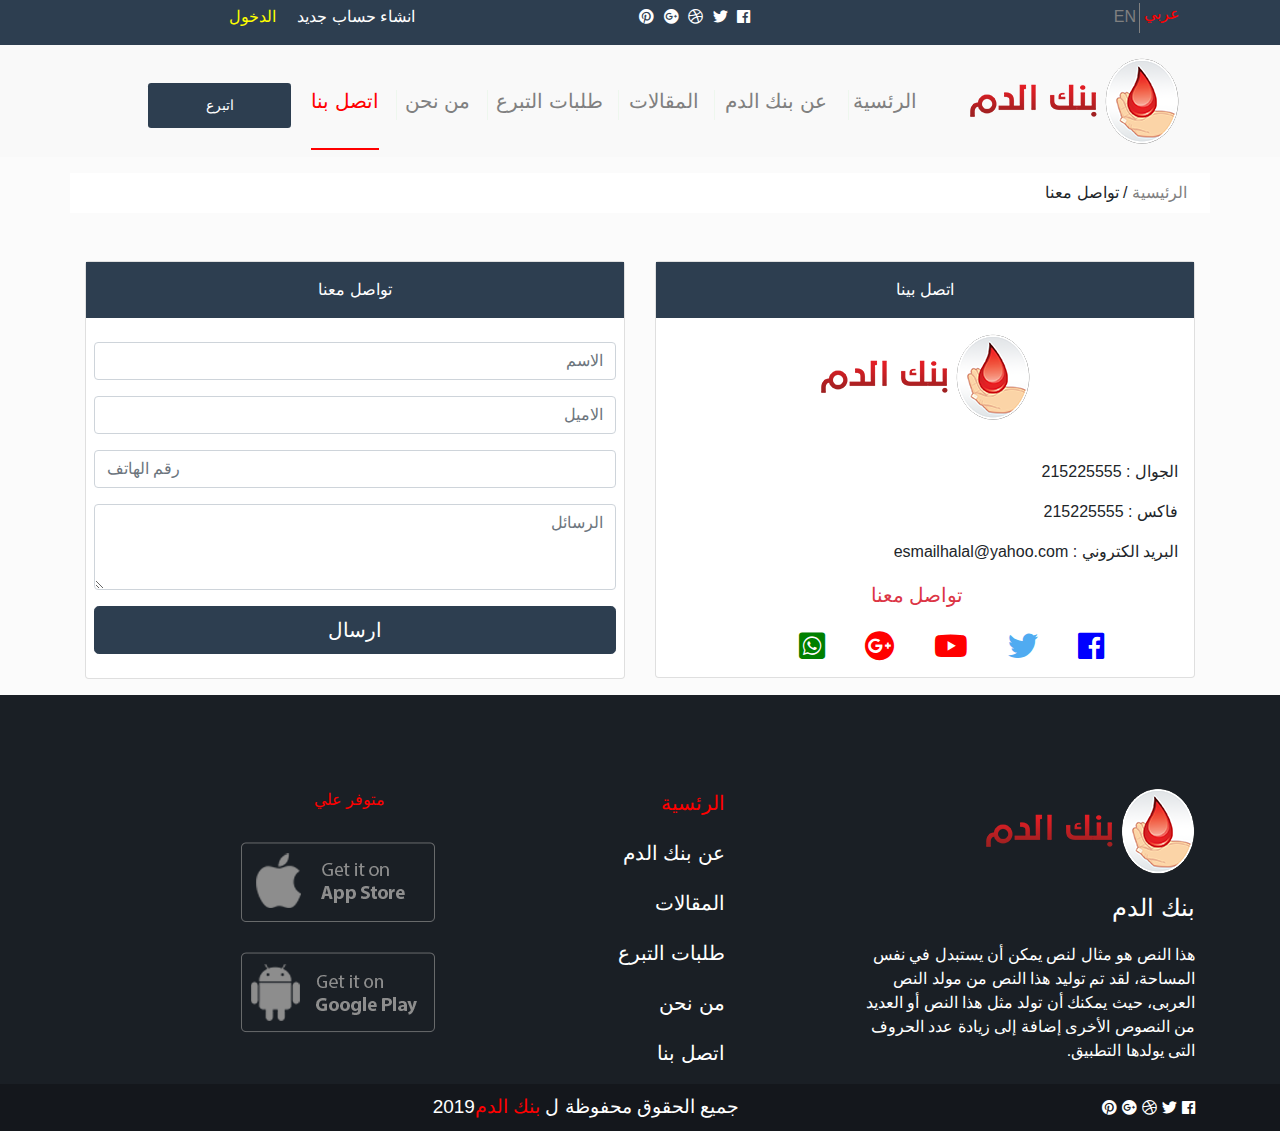
<file: contact.html>
<html dir="rtl">
  <head>
    <meta charset="UTF-8" />
    <meta name="viewport" content="width=device-width, initial-scale=1.0" />
    <meta http-equiv="X-UA-Compatible" content="ie=edge" />
    <link rel="stylesheet" href="css/bootstrap.min.css" />
    <link rel="stylesheet" href="css/fontawesome-all.min.css" />
    <link rel="stylesheet" href="css/animate.css" />
    <link rel="stylesheet" href="css/skitter.css" />
    <link rel="stylesheet" href="css/jquery.fancybox.css" />
    <link rel="stylesheet" href="css/owl.carousel.min.css" />
    <link rel="stylesheet" href="css/owl.theme.default.min.css" />
    <link rel="stylesheet" href="css/contact.css" />
  </head>

  <body dir="rtl">

     
        <header class="nav1">
                <div class="FirstHeader">
                  <div class="container ">
                    <div class="row">
                      <div class="col-md-4">
                      <div class="language">
                        <p class="ar">عربي</p>
                        <span class="divider"></span>
                        <p class="en">EN</p>
                      </div>
                    </div>
                      <div class="clear"></div>
                      <div class="col-md-4">
                      <div class="social-icons">
                        <a href="#"><i class="fab fa-facebook"></i></a>
                        <a href="#"><i class="fab fa-twitter"></i></a>
                        <a href="#"><i class="fab fa-dribbble"></i></a>
                        <a href="#"><i class="fab fa-google-plus"></i></a>
                        <a href="#"><i class="fab fa-pinterest"></i></a>
                      </div>
                    </div>
                    <div class="col-md-4">
                      <div class="container">
                        <div class="row">
                          
                          
                             
                      <div class="email ">
                        <p>انشاء حساب جديد</p>
                       
                      
                    </div>
                            
                            
                      <div class="phone mr-3">
                            <a href="login.html"> <p>الدخول</p> </a>
                        
                      </div>
                    
                      
                    
                    </div>
                    </div>
                    </div>
                    </div>
                  </div>
                </div>
          
                <nav class="navbar navbar-expand-lg transparent-bg-dark">
                    <div class="container">
                       <a class="navbar-brand" href="one-page.html">
                       <img src="images/logo.png" alt="logo">
                       </a>
                       <button class="navbar-toggler navbar-toggler-right collapsed" type="button" data-toggle="collapse" data-target="#wenav" aria-expanded="true">
                          <span> </span>
                          <span> </span>
                          <span> </span>
                       </button>
                       <div class="navbar-collapse collapse" id="wenav" >
                            <ul class="navbar-nav ml-auto">
                                    <li class="nav-item">
                                       <a class="nav-link pagescroll " href="index.html">الرئسية</a>
                                    </li>
                                    <li class="nav-item">
                                       <a class="nav-link pagescroll" href="aboutus.html">عن بنك الدم</a>
                                    </li>
                                    <li class="nav-item">
                                       <a class="nav-link pagescroll" href="ArticleDetails.html">المقالات</a>
                                    </li>
                                    <li class="nav-item">
                                       <a class="nav-link pagescroll" href="Requestfordonation.html"> طلبات التبرع</a>
                                    </li>
                                    <li class="nav-item">
                                       <a class="nav-link pagescroll" href="aboutus.html">من نحن</a>
                                    </li>
                                    <li class="nav-item">
                                       <a class="nav-link pagescroll active" href="contact.html">اتصل بنا</a>
                                    </li>
                                  
                                 </ul>
                          <div class="new_account mt-2">
                              
          
                              <button type="button" class="btn btn-primary btn-sm">اتبرع </button>
          
          
                          </div>
                       </div>
              
                        
                       
                      
                    </div>
                 </nav>
              </header>
       <section class="relation">
           <div class="container mt-3">
          <div class="breadcrumbs pb-2 pr-2 pt-2"><span><span><a>الرئيسية</a> / <span class="breadcrumb_last">تواصل معنا </span></span></span></div>
        </div>



       </section>

       <section class="call">
        <div class="container">
         <div class="row">
         <div class="col-md-6 mt-5">
          <div class="card mb-3">
            <span class=" text-center pt-3 pb-3 head ">اتصل بينا </span>
     
            <img class=" d-flex d-flex m-auto pb-4 pt-3 " src="images/logo.png" alt="" >
            <div class="call1">
            <p class="mt-3 mb-3 pr-3   text-right">الجوال : 215225555</p>
            <p class="mt-3 mb-3 pr-3   text-right">فاكس : 215225555</p>
            <p class="mt-3 mb-3 pr-3   text-right">البريد الكتروني : esmailhalal@yahoo.com</p>

            <p class="mt-3 mb-3 pr-3   text-center  text-danger">تواصل معنا</p>
        </div>
            <div class="social-icons d-flex mb-3">
                <a href="#"><i class="fab fa-facebook"></i></a>
                <a href="#"><i class="fab fa-twitter"></i></a>
                <a href="#"><i class="fab fa-youtube"></i></a>
                <a href="#"><i class="fab fa-google-plus"></i></a>
                <a href="#"><i class="fab fa-whatsapp-square"></i></a>
              </div>
          </div>
     
         </div>
     
     
     <div class="col-md-6 mt-5">
        <div class="card mb-3">
            <span class=" text-center pt-3 pb-3 head ">تواصل معنا</span>
            <form class="m-2 mt-4">
                <div class="form-group">
                  <input type="text" class="form-control" name="" value="" placeholder="الاسم">
                </div>
                <div class="form-group">
                  <input type="email" class="form-control" name="" value="" placeholder="الاميل">
                </div>
                <div class="form-group">
                  <input type="tel" class="form-control" name="" value="" placeholder="رقم الهاتف">
                </div>
                <div class="form-group">
                  <textarea class="form-control" name="" rows="3" placeholder="الرسائل"></textarea>
                </div>
                <button type="button" class="btn btn-primary btn-lg btn-block mb-3 ">ارسال</button>
              </form>
             

        </div>



         </div>
     
     
     
         </div>
     
     
     
     
        </div>
     
     
     
     
        </section>








   



    <section class="contact">

        <div class="container">
         <div class="row">
     
     <div class="col-md-4">
     <img src="images/logo.png"/>
     <h4>بنك الدم</h4>
     <p>هذا النص هو مثال لنص يمكن أن يستبدل في نفس المساحة، لقد تم توليد هذا النص من مولد النص العربى، حيث يمكنك أن تولد مثل هذا النص أو العديد من النصوص الأخرى إضافة إلى زيادة عدد الحروف التى يولدها التطبيق.</p>
     
     </div>
     <div class="col-md-4">
     <ul  class="text-right text-decoration-none">
           <li >
                 <a class="text-decoration-none esmail" href="#home">الرئسية</a>
              </li>
              <li >
                 <a class="text-decoration-none"  href="#about">عن بنك الدم</a>
              </li>
              <li >
                 <a  class="text-decoration-none" href="#order">المقالات</a>
              </li>
              <li >
                 <a class="text-decoration-none" href="#pricing"> طلبات التبرع</a>
              </li>
              <li >
                 <a class="text-decoration-none" href="#our-team">من نحن</a>
              </li>
              <li >
                 <a class="text-decoration-none" href="#newsfeed">اتصل بنا</a>
              </li>
     
     </ul>
     </div>
     <div class="col-md-4">
        <div class="app">
     <p class="text-right ">متوفر علي</p>
     <img src="images/ios1.png"/>
     <img src="images/google1.png"/>
     </div>
     
     </div>
         </div>
     
     
     
        </div>
     
     
     
     </section>
     <footer>
        
        <div class="container">
        <div class="row">
           <div class="social-icons pt-3 pb-3">
                 <a href="#"><i class="fab fa-facebook"></i></a>
                 <a href="#"><i class="fab fa-twitter"></i></a>
                 <a href="#"><i class="fab fa-dribbble"></i></a>
                 <a href="#"><i class="fab fa-google-plus"></i></a>
                 <a href="#"><i class="fab fa-pinterest"></i></a>
               </div>
                
               <p> جميع الحقوق محفوظة ل <span>بنك الدم</span>2019</p>
     
              </div>
              </div>
     
     
     </footer>



        <script src="js/jquery-3.3.1.min.js"></script>
        <script src="js/popper.min.js"></script>
        <script src="js/bootstrap.min.js"></script>
        <script src="js/jquery.skitter.min.js"></script>
        <script src="js/wow.min.js"></script>
        <script src="js/owl.carousel.min.js"></script>
        <script src="js/jquery.easing.1.3.js"></script>
        <script src="js/jquery.fancybox.js"></script>
        <script src="js/mine.js"></script>
      </body>
    </html>
</file>
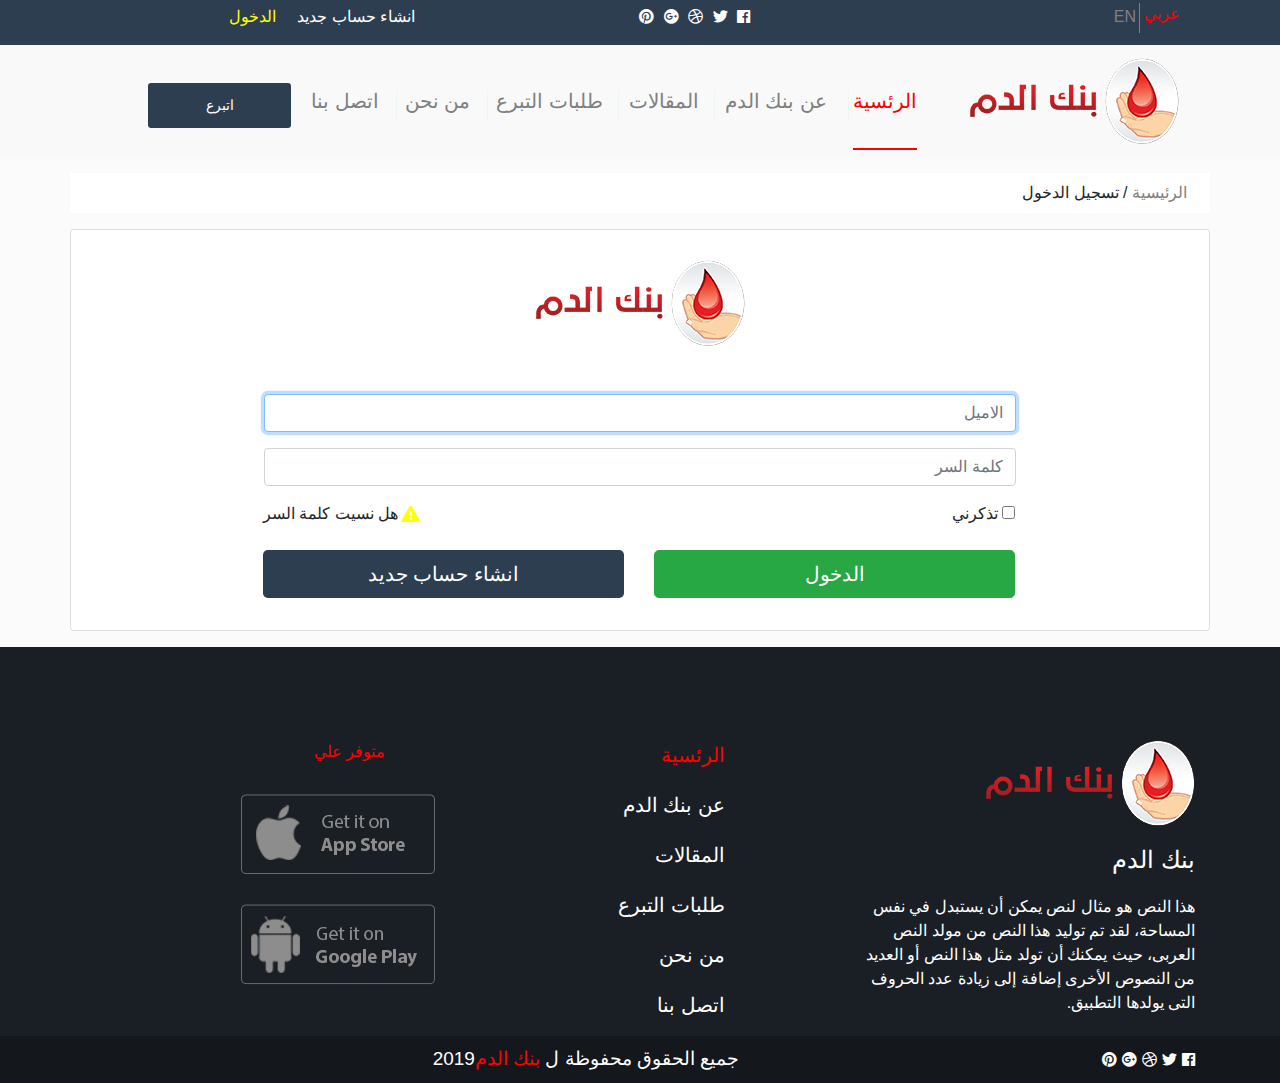
<file: login.html>
<html dir="rtl">
  <head>
    <meta charset="UTF-8" />
    <meta name="viewport" content="width=device-width, initial-scale=1.0" />
    <meta http-equiv="X-UA-Compatible" content="ie=edge" />
    <link rel="stylesheet" href="css/bootstrap.min.css" />
    <link rel="stylesheet" href="css/fontawesome-all.min.css" />
    <link rel="stylesheet" href="css/animate.css" />
    <link rel="stylesheet" href="css/skitter.css" />
    <link rel="stylesheet" href="css/jquery.fancybox.css" />
    <link rel="stylesheet" href="css/owl.carousel.min.css" />
    <link rel="stylesheet" href="css/owl.theme.default.min.css" />
    <link rel="stylesheet" href="css/login.css" />
  </head>

  <body dir="rtl">

     
    <header class="nav1">
        <div class="FirstHeader">
            <div class="container ">
              <div class="row">
                <div class="col-md-4">
                <div class="language">
                  <p class="ar">عربي</p>
                  <span class="divider"></span>
                  <p class="en">EN</p>
                </div>
              </div>
                <div class="clear"></div>
                <div class="col-md-4">
                <div class="social-icons">
                  <a href="#"><i class="fab fa-facebook"></i></a>
                  <a href="#"><i class="fab fa-twitter"></i></a>
                  <a href="#"><i class="fab fa-dribbble"></i></a>
                  <a href="#"><i class="fab fa-google-plus"></i></a>
                  <a href="#"><i class="fab fa-pinterest"></i></a>
                </div>
              </div>
              <div class="col-md-4">
                <div class="container">
                  <div class="row">
                    
                    
                       
                <div class="email ">
                  <p>انشاء حساب جديد</p>
                 
                
              </div>
                      
                      
                <div class="phone mr-3">
                    <a href="login.html"> <p>الدخول</p> </a>
                  
                </div>
              
                
              
              </div>
              </div>
              </div>
              </div>
            </div>
          </div>
    
          <nav class="navbar navbar-expand-lg transparent-bg-dark">
              <div class="container">
                 <a class="navbar-brand" href="one-page.html">
                 <img src="images/logo.png" alt="logo">
                 </a>
                 <button class="navbar-toggler navbar-toggler-right collapsed" type="button" data-toggle="collapse" data-target="#wenav" aria-expanded="true">
                    <span> </span>
                    <span> </span>
                    <span> </span>
                 </button>
                 <div class="navbar-collapse collapse" id="wenav" >
                    <ul class="navbar-nav ml-auto">
                        <li class="nav-item">
                           <a class="nav-link pagescroll active" href="index.html">الرئسية</a>
                        </li>
                        <li class="nav-item">
                           <a class="nav-link pagescroll" href="aboutus.html">عن بنك الدم</a>
                        </li>
                        <li class="nav-item">
                           <a class="nav-link pagescroll" href="ArticleDetails.html">المقالات</a>
                        </li>
                        <li class="nav-item">
                           <a class="nav-link pagescroll" href="Requestfordonation.html"> طلبات التبرع</a>
                        </li>
                        <li class="nav-item">
                           <a class="nav-link pagescroll" href="aboutus.html">من نحن</a>
                        </li>
                        <li class="nav-item">
                           <a class="nav-link pagescroll" href="contact.html">اتصل بنا</a>
                        </li>
                      
                     </ul>
                    <div class="new_account mt-2">
                        
    
                        <button type="button" class="btn btn-primary btn-sm">اتبرع </button>
    
    
                    </div>
                 </div>
        
                  
                 
                
              </div>
           </nav>

       <section class="relation">
           <div class="container mt-3">
          <div class="breadcrumbs pb-2 pr-2 pt-2"><span><span><a>الرئيسية</a> / <span class="breadcrumb_last">تسجيل الدخول</span></span></span></div>
        </div>



       </section>

<section class="signin">
     <div class="container pl-0 pr-0 mt-3 mb-3">
    <div class="card" style="width: 100%;">
    <form class="form-signin">
        <img class=" d-flex d-flex m-auto mb-4" src="images/logo.png" alt="" >
       
        <label for="inputEmail" class="sr-only">Email address</label>
        <input type="email" id="inputEmail" class="form-control mt-5 mb-3" placeholder="الاميل" required="" autofocus="">
        <label for="inputPassword" class="sr-only">Password</label>
        <input type="password" id="inputPassword" class="form-control" placeholder="كلمة السر" required="">
        <div class="container">
          <div class="row">
            <div class="col-md-6">
        <div class="checkbox mb-3 mt-3 d-flex">
          <label>
            <input type="checkbox" value="remember-me"> تذكرني
          </label>
        </div>
      </div>
        <div class="col-md-6">
        <div class="remmber d-flex justify-content-end mt-3 mb-3">
            <i class="fas fa-exclamation-triangle mt-1 ml-1"></i>
            <a>هل نسيت كلمة السر</a>


        </div>
      </div>
      </div>
      </div>
      <div class="container mb-3">
          <div class="row">
            <div class="col-md-6">
        <button class="btn btn-lg btn-success btn-block" type="submit">الدخول </button>
        </div>
        <div class="col-md-6">
            <button class="btn btn-lg  btn-block new-signin" type="submit">انشاء حساب جديد</button>
            </div>
      </div>
    </div>
      </form>
    </div>
  </div>
</section>








    </header>



    <section class="contact">

        <div class="container">
         <div class="row">
     
     <div class="col-md-4">
     <img src="images/logo.png"/>
     <h4>بنك الدم</h4>
     <p>هذا النص هو مثال لنص يمكن أن يستبدل في نفس المساحة، لقد تم توليد هذا النص من مولد النص العربى، حيث يمكنك أن تولد مثل هذا النص أو العديد من النصوص الأخرى إضافة إلى زيادة عدد الحروف التى يولدها التطبيق.</p>
     
     </div>
     <div class="col-md-4">
     <ul  class="text-right text-decoration-none">
           <li >
                 <a class="text-decoration-none esmail" href="#home">الرئسية</a>
              </li>
              <li >
                 <a class="text-decoration-none"  href="#about">عن بنك الدم</a>
              </li>
              <li >
                 <a  class="text-decoration-none" href="#order">المقالات</a>
              </li>
              <li >
                 <a class="text-decoration-none" href="#pricing"> طلبات التبرع</a>
              </li>
              <li >
                 <a class="text-decoration-none" href="#our-team">من نحن</a>
              </li>
              <li >
                 <a class="text-decoration-none" href="#newsfeed">اتصل بنا</a>
              </li>
     
     </ul>
     </div>
     <div class="col-md-4">
        <div class="app">
     <p class="text-right ">متوفر علي</p>
     <img src="images/ios1.png"/>
     <img src="images/google1.png"/>
     </div>
     
     </div>
         </div>
     
     
     
        </div>
     
     
     
     </section>
     <footer>
        
        <div class="container">
        <div class="row">
           <div class="social-icons pt-3 pb-3">
                 <a href="#"><i class="fab fa-facebook"></i></a>
                 <a href="#"><i class="fab fa-twitter"></i></a>
                 <a href="#"><i class="fab fa-dribbble"></i></a>
                 <a href="#"><i class="fab fa-google-plus"></i></a>
                 <a href="#"><i class="fab fa-pinterest"></i></a>
               </div>
                
               <p> جميع الحقوق محفوظة ل <span>بنك الدم</span>2019</p>
     
              </div>
              </div>
     
     
     </footer>



        <script src="js/jquery-3.3.1.min.js"></script>
        <script src="js/popper.min.js"></script>
        <script src="js/bootstrap.min.js"></script>
        <script src="js/jquery.skitter.min.js"></script>
        <script src="js/wow.min.js"></script>
        <script src="js/owl.carousel.min.js"></script>
        <script src="js/jquery.easing.1.3.js"></script>
        <script src="js/jquery.fancybox.js"></script>
        <script src="js/mine.js"></script>
      </body>
    </html>
</file>
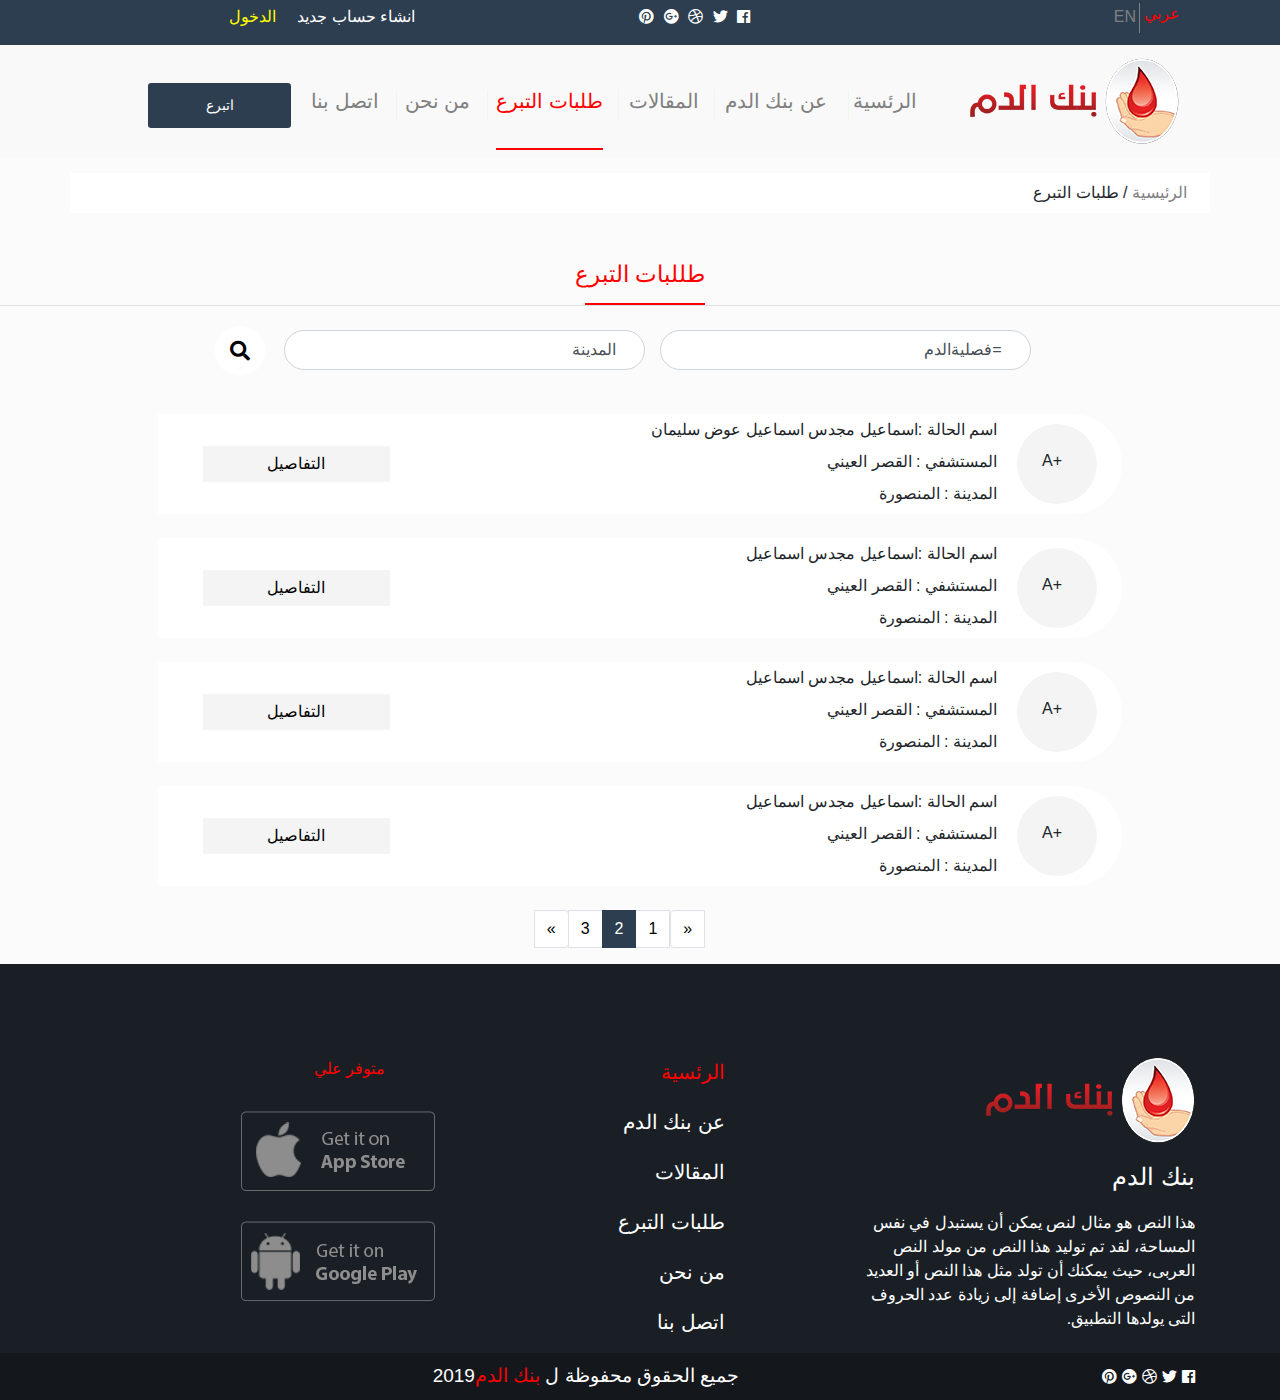
<file: Requestfordonation.html>
<html dir="rtl">
        <head>
          <meta charset="UTF-8" />
          <meta name="viewport" content="width=device-width, initial-scale=1.0" />
          <meta http-equiv="X-UA-Compatible" content="ie=edge" />
          <link rel="stylesheet" href="css/bootstrap.min.css" />
          <link rel="stylesheet" href="css/fontawesome-all.min.css" />
          <link rel="stylesheet" href="css/animate.css" />
          <link rel="stylesheet" href="css/skitter.css" />
          <link rel="stylesheet" href="css/jquery.fancybox.css" />
          <link rel="stylesheet" href="css/owl.carousel.min.css" />
          <link rel="stylesheet" href="css/owl.theme.default.min.css" />
          <link rel="stylesheet" href="css/Requestfordonation.css" />
        </head>
      
        <body dir="rtl">
      
           
                <header class="nav1">
                        <div class="FirstHeader">
                          <div class="container ">
                            <div class="row">
                              <div class="col-md-4">
                              <div class="language">
                                <p class="ar">عربي</p>
                                <span class="divider"></span>
                                <p class="en">EN</p>
                              </div>
                            </div>
                              <div class="clear"></div>
                              <div class="col-md-4">
                              <div class="social-icons">
                                <a href="#"><i class="fab fa-facebook"></i></a>
                                <a href="#"><i class="fab fa-twitter"></i></a>
                                <a href="#"><i class="fab fa-dribbble"></i></a>
                                <a href="#"><i class="fab fa-google-plus"></i></a>
                                <a href="#"><i class="fab fa-pinterest"></i></a>
                              </div>
                            </div>
                            <div class="col-md-4">
                              <div class="container">
                                <div class="row">
                                  
                                  
                                     
                              <div class="email ">
                                <p>انشاء حساب جديد</p>
                               
                              
                            </div>
                                    
                                    
                              <div class="phone mr-3">
                                    <a href="login.html"> <p>الدخول</p> </a>
                                
                              </div>
                            
                              
                            
                            </div>
                            </div>
                            </div>
                            </div>
                          </div>
                        </div>
                  
                        <nav class="navbar navbar-expand-lg transparent-bg-dark">
                            <div class="container">
                               <a class="navbar-brand" href="one-page.html">
                               <img src="images/logo.png" alt="logo">
                               </a>
                               <button class="navbar-toggler navbar-toggler-right collapsed" type="button" data-toggle="collapse" data-target="#wenav" aria-expanded="true">
                                  <span> </span>
                                  <span> </span>
                                  <span> </span>
                               </button>
                               <div class="navbar-collapse collapse" id="wenav" >
                                    <ul class="navbar-nav ml-auto">
                                            <li class="nav-item">
                                               <a class="nav-link pagescroll " href="index.html">الرئسية</a>
                                            </li>
                                            <li class="nav-item">
                                               <a class="nav-link pagescroll" href="aboutus.html">عن بنك الدم</a>
                                            </li>
                                            <li class="nav-item">
                                               <a class="nav-link pagescroll" href="ArticleDetails.html">المقالات</a>
                                            </li>
                                            <li class="nav-item">
                                               <a class="nav-link pagescroll active" href="Requestfordonation.html"> طلبات التبرع</a>
                                            </li>
                                            <li class="nav-item">
                                               <a class="nav-link pagescroll" href="aboutus.html">من نحن</a>
                                            </li>
                                            <li class="nav-item">
                                               <a class="nav-link pagescroll" href="contact.html">اتصل بنا</a>
                                            </li>
                                          
                                         </ul>
                                  <div class="new_account mt-2">
                                      
                  
                                      <button type="button" class="btn btn-primary btn-sm">اتبرع </button>
                  
                  
                                  </div>
                               </div>
                      
                                
                               
                              
                            </div>
                         </nav>
                      </header>
             <section class="relation">
                 <div class="container mt-3">
                <div class="breadcrumbs pb-2 pr-2 pt-2"><span><span><a>الرئيسية</a> / <span class="breadcrumb_last">طلبات التبرع</span></span></span></div>
              </div>
      
      
      
             </section>
      
           
             <section  class="Donation mt-5">

                <div class="container">
                   <div class="head">
                    <h3  class="tbr3a mt-5"> طللبات التبرع  </h3>
                    
                   </div>
                </div>
                   <hr class="mb-1"/>
             
             <div class="choose">
             <div class="container ">
             <div class="row ">
                <div class="col-md-6">
                      <div class="select-wrapper">
                <select class="form-control select1" style=" height:40px;" id="sel1">
                   <option disabled value="" selected hidden>=فصليةالدم</option>
                   <option>a</option>
                   <option>b</option>
                   <option>c</option>
                 </select>
                 </div>
             
                </div>
                <div class="col-md-6">
                      <div class="container">
                         <div class="row">
                               <div class="col-md-8">
                            <select class="form-control select2" style=" height:40px;" id="sel1">
                               <option disabled value="" selected hidden>المدينة</option>
                               <option>القاهرة</option>
                               <option>الاسكندرية</option>
                               <option>اسيوط</option>
                             </select>
                             
                             </div>
                             <div class="col-md-4">
             
                                  <a class="choose_prev mt-3" href="#">
                                     <i class="fa fa-search"></i>
                                   </a>
                       
                       
                                   </div>
                         </div>
             
                        
                            </div>
                            </div>  
             
                </div>
             </div>
             
             
             
             </div>
             
             <div class="main-Donation clearfix">
             <div class="container">
                   
                   <div class="col-md-12 mb-4 mt-4">
                 <div class="container">
                    <div class="row">
                      <div class="kind-blid ">
             
                       <p> +A</p>
             
                      </div>
             
                      <div class="details mt-1">
                        
                       <p>
                         اسم الحالة :اسماعيل مجدس اسماعيل عوض سليمان  
                       </p>     
                       <p>
                            المستشفي : القصر العيني
                         </p> 
                         <p>
                            المدينة : المنصورة
                            </p> 
             
             
                      </div>
             
             
             
                      <button type="button" class="btn "> التفاصيل</button>
             
             
                   </div>
                   </div>
             
             
             
                   </div>
             
                   <div class="col-md-12 mb-4 mt-4">
                         <div class="container">
                            <div class="row">
                              <div class="kind-blid ">
                     
                               <p> +A</p>
                     
                              </div>
                     
                              <div class="details mt-1">
                                
                               <p>
                                  اسم الحالة :اسماعيل مجدس اسماعيل
                               </p>     
                               <p>
                                    المستشفي : القصر العيني
                                 </p> 
                                 <p>
                                    المدينة : المنصورة
                                    </p> 
                     
                     
                              </div>
                     
                     
                     
                              <button type="button" class="btn "> التفاصيل</button>
                     
                     
                           </div>
                           </div>
                     
                     
                     
                           </div>
                           <div class="col-md-12 mb-4 mt-4">
                               <div class="container">
                                  <div class="row">
                                    <div class="kind-blid ">
                           
                                     <p> +A</p>
                           
                                    </div>
                           
                                    <div class="details mt-1">
                                      
                                     <p>
                                        اسم الحالة :اسماعيل مجدس اسماعيل
                                     </p>     
                                     <p>
                                          المستشفي : القصر العيني
                                       </p> 
                                       <p>
                                          المدينة : المنصورة
                                          </p> 
                           
                           
                                    </div>
                           
                           
                           
                                    <button type="button" class="btn "> التفاصيل</button>
                           
                           
                                 </div>
                                 </div>
                           
                           
                           
                                 </div>
             
                                 <div class="col-md-12 mb-4 mt-4">
                                     <div class="container">
                                        <div class="row">
                                          <div class="kind-blid ">
                                 
                                           <p> +A</p>
                                 
                                          </div>
                                 
                                          <div class="details mt-1">
                                            
                                           <p>
                                              اسم الحالة :اسماعيل مجدس اسماعيل
                                           </p>     
                                           <p>
                                                المستشفي : القصر العيني
                                             </p> 
                                             <p>
                                                المدينة : المنصورة
                                                </p> 
                                 
                                 
                                          </div>
                                 
                                 
                                 
                                          <button type="button" class="btn "> التفاصيل</button>
                                 
                                 
                                       </div>
                                       </div>
                                 
                                 
                                 
                                       </div>
                                       <div class="container">
             
                                        <nav aria-label="Page navigation example">
                                            <ul class="pagination justify-content-center">
                                              <li class="page-item">
                                                <a class="page-link" href="#" aria-label="Previous">
                                                  <span aria-hidden="true">&laquo;</span>
                                                  <span class="sr-only">Previous</span>
                                                </a>
                                              </li>
                                              <li class="page-item"><a class="page-link" href="#">1</a></li>
                                              <li class="page-item active">
                                                <a class="page-link" href="#">2 <span class="sr-only">(current)</span></a>
                                              </li>
                                              <li class="page-item"><a class="page-link" href="#">3</a></li>
                                              <li class="page-item">
                                                <a class="page-link" href="#" aria-label="Next">
                                                  <span aria-hidden="true">&raquo;</span>
                                                  <span class="sr-only">Next</span>
                                                </a>
                                              </li>
                                            </ul>
                                          </nav>
                                           
             
             
                                       </div>
                                       
                           
             </div>
             
             </div>
             
             
             
             </section>
      
      
      
      
      
      
      
         
      
      
      
          <section class="contact">
      
              <div class="container">
               <div class="row">
           
           <div class="col-md-4">
           <img src="images/logo.png"/>
           <h4>بنك الدم</h4>
           <p>هذا النص هو مثال لنص يمكن أن يستبدل في نفس المساحة، لقد تم توليد هذا النص من مولد النص العربى، حيث يمكنك أن تولد مثل هذا النص أو العديد من النصوص الأخرى إضافة إلى زيادة عدد الحروف التى يولدها التطبيق.</p>
           
           </div>
           <div class="col-md-4">
           <ul  class="text-right text-decoration-none">
                 <li >
                       <a class="text-decoration-none esmail" href="#home">الرئسية</a>
                    </li>
                    <li >
                       <a class="text-decoration-none"  href="#about">عن بنك الدم</a>
                    </li>
                    <li >
                       <a  class="text-decoration-none" href="#order">المقالات</a>
                    </li>
                    <li >
                       <a class="text-decoration-none" href="#pricing"> طلبات التبرع</a>
                    </li>
                    <li >
                       <a class="text-decoration-none" href="#our-team">من نحن</a>
                    </li>
                    <li >
                       <a class="text-decoration-none" href="#newsfeed">اتصل بنا</a>
                    </li>
           
           </ul>
           </div>
           <div class="col-md-4">
              <div class="app">
           <p class="text-right ">متوفر علي</p>
           <img src="images/ios1.png"/>
           <img src="images/google1.png"/>
           </div>
           
           </div>
               </div>
           
           
           
              </div>
           
           
           
           </section>
           <footer>
              
              <div class="container">
              <div class="row">
                 <div class="social-icons pt-3 pb-3">
                       <a href="#"><i class="fab fa-facebook"></i></a>
                       <a href="#"><i class="fab fa-twitter"></i></a>
                       <a href="#"><i class="fab fa-dribbble"></i></a>
                       <a href="#"><i class="fab fa-google-plus"></i></a>
                       <a href="#"><i class="fab fa-pinterest"></i></a>
                     </div>
                      
                     <p> جميع الحقوق محفوظة ل <span>بنك الدم</span>2019</p>
           
                    </div>
                    </div>
           
           
           </footer>
      
      
      
              <script src="js/jquery-3.3.1.min.js"></script>
              <script src="js/popper.min.js"></script>
              <script src="js/bootstrap.min.js"></script>
              <script src="js/jquery.skitter.min.js"></script>
              <script src="js/wow.min.js"></script>
              <script src="js/owl.carousel.min.js"></script>
              <script src="js/jquery.easing.1.3.js"></script>
              <script src="js/jquery.fancybox.js"></script>
              <script src="js/mine.js"></script>
            </body>
          </html>
</file>
<file: css/skitter.css>
.skitter{position:relative;max-width:800px;height:300px;background:black}.skitter.with-dots{margin-bottom:60px}.skitter.with-thumbs{margin-bottom:60px}.skitter>a img,.skitter>img{max-width:none}.skitter ul{display:none}.skitter .container_skitter{overflow:hidden;position:relative}.skitter .container_skitter .image_main{width:100%}.skitter .image{overflow:hidden}.skitter .image>a img,.skitter .image>img{width:100%;display:none}.skitter .box_clone{position:absolute;top:0;left:0;width:100px;overflow:hidden;display:none;z-index:20}.skitter .box_clone img{position:absolute;top:0;left:0;z-index:20}.skitter .prev_button{position:absolute;top:50%;left:35px;transform:translateY(-50%);z-index:152;width:42px;height:42px;overflow:hidden;text-indent:-9999em;transition:all 0.2s}.skitter .next_button{position:absolute;top:50%;right:35px;transform:translateY(-50%);z-index:152;width:42px;height:42px;overflow:hidden;text-indent:-9999em;transition:all 0.2s}.skitter .prev_button:hover,.skitter .next_button:hover{opacity:0.5}.skitter .info_slide{position:absolute;top:15px;left:15px;z-index:100;background-color:#000;color:#fff;font:bold 11px arial;padding:5px 0 5px 5px;border-radius:5px;opacity:0.75}.skitter .info_slide .image_number{background-color:#333;float:left;padding:2px 10px;margin:0 5px 0 0;cursor:pointer;border-radius:2px;transition:all 0.2s}.skitter .info_slide .image_number:hover{background-color:#000}.skitter .info_slide .image_number.image_number_select{background-color:#ccc;color:black}.skitter .container_thumbs{position:relative;overflow:hidden;height:50px}.skitter .info_slide_thumb{height:50px;border-radius:0;overflow:hidden;top:auto;top:0;left:0;padding:0;opacity:1.0}.skitter .info_slide_thumb .image_number{overflow:hidden;width:100px;height:50px;position:relative;margin:0;padding:0;border-radius:0;background-size:cover;background-position:center center}.skitter .info_slide_thumb .image_number.image_number_select{opacity:.4}.skitter .box_scroll_thumbs{padding:0}.skitter .box_scroll_thumbs .scroll_thumbs{position:absolute;bottom:60px;left:50px;background-color:#ccc;width:200px;height:10px;overflow:hidden;text-indent:-9999em;z-index:101;cursor:pointer;border:0px solid #333}.skitter .info_slide_dots{position:absolute;bottom:-40px;z-index:151;padding:5px 0 5px 5px;border-radius:50px}.skitter .info_slide_dots .image_number{background-color:#999;float:left;margin:0 5px 0 0;cursor:pointer;border-radius:50px;width:14px;height:14px;text-indent:-9999em;overflow:hidden;transition:all 0.2s}.skitter .info_slide_dots .image_number:hover{background-color:#777}.skitter .info_slide_dots .image_number.image_number_select{background-color:#222}.loading{position:absolute;top:50%;right:50%;z-index:10000;margin:-16px -16px;color:#fff;text-indent:-9999em;overflow:hidden;width:32px;height:32px}.label_skitter{z-index:150;position:absolute;bottom:0px;left:0px;display:none;z-index:150;position:absolute;bottom:0px;left:0px;display:none;background:linear-gradient(transparent, #000);width:100%}.label_skitter p{color:#fff;padding:10px;margin:0;font-size:14px}.progressbar{background-color:#000;position:absolute;top:5px;left:15px;height:5px;width:200px;z-index:99;border-radius:20px}.preview_slide{display:none;position:absolute;z-index:152;bottom:30px;left:-40px;width:100px;height:100px;background-color:#fff;border:1px solid #222;box-shadow:rgba(0,0,0,0.7) 2px 2px 5px;overflow:hidden}.preview_slide ul{height:100px;overflow:hidden;margin:0;padding:0;list-style:none;display:block;position:absolute;top:0;left:0}.preview_slide ul li{width:100px;height:100px;overflow:hidden;float:left;margin:0;padding:0;position:relative;display:block}.preview_slide ul li img{position:absolute;top:0;left:0;height:150px;width:auto}#overlay_skitter{position:absolute;top:0;left:0;width:100%;z-index:9998;opacity:1;background-color:#000}.skitter .focus_button{position:absolute;z-index:100;width:42px;height:42px;overflow:hidden;text-indent:-9999em;opacity:0;transition:all 0.2s}.skitter .play_pause_button{position:absolute;top:50%;left:50%;transform:translateX(-50%) translateY(-50%);z-index:151;width:42px;height:42px;overflow:hidden;text-indent:-9999em;opacity:0;transition:all 0.2s}.skitter .play_pause_button:hover{opacity:0.5}.skitter .focus_button:hover{opacity:0.5}.skitter .focus_button,.skitter .next_button,.skitter .prev_button,.skitter .play_pause_button{display:block;background:url("../images/skitter/sprite-default.png") no-repeat;background-size:84px auto}.skitter .next_button{background-position:-0px -42px;width:42px;height:42px}.skitter .prev_button{background-position:-42px -42px;width:42px;height:42px}.skitter .play_pause_button{background-position:-0px -0px;width:42px;height:42px}.skitter .play_pause_button.play_button{background-position:-0px -84px;width:42px;height:42px}.skitter .focus_button{background-position:-42px -0px;width:42px;height:42px;top:35px;left:35px}.skitter-clean .prev_button,.skitter-clean .next_button,.skitter-clean .play_pause_button,.skitter-clean .focus_button{display:block;background:url("../images/skitter/sprite-clean.png") no-repeat;background-size:47px auto}.skitter-clean .prev_button{background-position:0px 0px;width:47px;height:46px}.skitter-clean .next_button{background-position:0px -46px;width:47px;height:46px}.skitter-clean .play_pause_button{background-position:-0px -133px;width:41px;height:41px}.skitter-clean .play_pause_button.play_button{background-position:-0px -92px;width:41px;height:41px}.skitter-clean .focus_button{background-position:-0px -174px;width:41px;height:41px}.skitter-clean .info_slide{background-color:transparent}.skitter-clean .info_slide .image_number{background-color:#fff;box-shadow:rgba(0,0,0,0.2) 1px 1px 0;font-size:12px;font-weight:normal;color:#333}.skitter-clean .info_slide .image_number:hover{background-color:#ccc}.skitter-clean .info_slide .image_number.image_number_select{background-color:#111;color:#fff}.skitter-clean .info_slide_dots{background:rgba(0,0,0,0.07);box-shadow:rgba(0,0,0,0.3) 1px 1px 0}.skitter-clean .info_slide_dots .image_number{width:14px;height:14px;background-color:#999}.skitter-clean .info_slide_dots .image_number:hover{background-color:#333}.skitter-clean .info_slide_dots .image_number.image_number_select{background-color:#111}.skitter-clean .progressbar{top:5px;left:5px;background-color:#fff;box-shadow:rgba(0,0,0,0.5) 1px 1px 0}.skitter-minimalist .prev_button,.skitter-minimalist .next_button,.skitter-minimalist .play_pause_button,.skitter-minimalist .focus_button{display:block;background:url("../images/skitter/sprite-minimalist.png") no-repeat;background-size:24px auto}.skitter-minimalist .prev_button{background-position:-0px -0px;width:24px;height:28px}.skitter-minimalist .next_button{background-position:-0px -28px;width:24px;height:28px}.skitter-minimalist .play_pause_button{background-position:-0px -74px;width:18px;height:18px;transform:none;top:35px;left:35px}.skitter-minimalist .play_pause_button.play_button{background-position:-0px -56px;width:18px;height:18px}.skitter-minimalist .focus_button{background-position:-0px -92px;width:18px;height:18px;transform:none;top:35px;left:95px}.skitter-minimalist .info_slide{background-color:transparent}.skitter-minimalist .info_slide .image_number{background-color:#000;box-shadow:rgba(255,255,255,0.2) 1px 1px 0;font-size:12px;font-weight:normal;background-color:#999}.skitter-minimalist .info_slide .image_number:hover{background-color:#111}.skitter-minimalist .info_slide .image_number.image_number_select{background-color:#ccc}.skitter-minimalist .info_slide_dots .image_number{width:14px;height:14px;box-shadow:rgba(255,255,255,0.2) 1px 1px 0;background-color:#999}.skitter-minimalist .info_slide_dots .image_number:hover{background-color:#111}.skitter-minimalist .info_slide_dots .image_number.image_number_select{background-color:#ccc}.skitter-round .prev_button,.skitter-round .next_button,.skitter-round .play_pause_button,.skitter-round .focus_button{display:block;background:url("../images/skitter/sprite-round.png") no-repeat;background-size:47px auto}.skitter-round .prev_button{background-position:-0px -0px;width:23px;height:47px;left:-23px}.skitter-round .next_button{background-position:-23px -0px;width:23px;height:47px;right:-23px}.skitter-round .next_button:hover{opacity:1}.skitter-round .prev_button:hover{opacity:1}.skitter-round .play_pause_button{background-position:-0px -70px;width:47px;height:23px;top:0;left:24px;transform:none}.skitter-round .play_pause_button.play_button{background-position:-0px -47px;width:47px;height:23px}.skitter-round .focus_button{background-position:-0px -93px;width:47px;height:23px;top:0;left:82px;margin-top:0}.skitter-round .info_slide{background-color:transparent}.skitter-round .info_slide .image_number{background-color:#777;box-shadow:rgba(255,255,255,0.2) 1px 1px 0;font-size:12px;font-weight:normal}.skitter-round .info_slide .image_number:hover{background-color:#333}.skitter-round .info_slide .image_number.image_number_select{background-color:#111;color:white}.skitter-round .info_slide_dots .image_number{width:14px;height:14px;box-shadow:rgba(255,255,255,0.2) 1px 1px 0;background-color:#777}.skitter-round .info_slide_dots .image_number:hover{background-color:#333}.skitter-round .info_slide_dots .image_number.image_number_select{background-color:#111}.skitter-round .progressbar{top:-10px;left:0px;background-color:#333;box-shadow:rgba(255,255,255,0.3) 1px 1px 0}.skitter-square .play_pause_button,.skitter-square .next_button,.skitter-square .focus_button,.skitter-square .prev_button{display:block;background:url("../images/skitter/sprite-square.png") no-repeat;background-size:110px auto}.skitter-square .play_pause_button{background-position:-55px -0px;width:55px;height:55px;top:10px;left:10px;bottom:auto;right:auto;margin-top:0;transform:none}.skitter-square .play_pause_button.play_button{background-position:-0px -0px;width:55px;height:55px}.skitter-square .focus_button{background-position:-55px -55px;width:55px;height:55px;top:10px;left:65px;bottom:auto;right:auto;margin-top:0;transform:none}.skitter-square .next_button{background-position:-0px -55px;width:55px;height:55px;top:10px;left:auto;right:10px;margin:0;transform:none}.skitter-square .prev_button{background-position:-0px -110px;width:55px;height:55px;top:10px;left:auto;right:65px;margin:0;transform:none}.skitter-square .info_slide{background-color:transparent}.skitter-square .info_slide .image_number{background-color:#fff;box-shadow:rgba(0,0,0,0.2) 1px 1px 0;font-size:12px;font-weight:normal;color:#333}.skitter-square .info_slide .image_number:hover{background-color:#ccc}.skitter-square .info_slide .image_number.image_number_select{background-color:#111;color:#fff}.skitter-square .info_slide_dots .image_number{width:14px;height:14px;box-shadow:rgba(255,255,255,0.2) 1px 1px 0;background-color:#ccc}.skitter-square .info_slide_dots .image_number:hover{background-color:#999}.skitter-square .info_slide_dots .image_number.image_number_select{background-color:#555}.skitter-square .progressbar{top:0;left:0;width:100%;background-color:#fff;border-radius:0;height:2px}@media (max-width: 1024px){.skitter .info_slide_dots,.skitter .info_slide{display:none}}.skitter-spinner{padding:10px 12px;border-radius:100%;pointer-events:none;position:absolute;top:50%;left:50%;transform:translate(-50%, -50%)}.skitter-spinner .icon-sending{display:inline-block;animation:rotateMe 500ms linear infinite;border-radius:100%;border:2px solid white;border-bottom-color:transparent;width:20px;height:20px;vertical-align:top}@keyframes rotateMe{0%{transform:rotate(0deg)}100%{transform:rotate(360deg)}}
</file>
<file: css/index.css>
.clear {
  clear: both;
}
body {
  background-color: #fbfbfb;
}
.FirstHeader {
  width: 100%;
  background-color: #2d3e50;
}
.FirstHeader .row {
  margin-right: 0px;
}

.ar {
  color: red;
  float: right;
  margin-left: 2px;
  padding-top: 2px;
  padding-left: 2px;
}
.en {
  color: gray;
  float: right;
  padding-top: 5px;
  padding-right: 3px;
}
.divider {
  float: right;
  border-left: 1px solid gray;
  height: 30px;
  margin-top: 3px !important;
}
.social-icons {
  margin-top: 5px;
  text-align: right;
  margin-right: 50px;
}
.social-icons a {
  display: inline-block;
  font-size: 15px;
  line-height: 26px;
  margin-right: 5px;
  text-decoration: none;

  list-style: none;
  color: white !important;
}
.email {
  text-align: center;
  display: flex;
  flex-direction: row;
  margin-top: 5px;
  padding-left: 5px;
}
.email a {
  font-size: 20px;
  line-height: 26px;
  margin-top: 5px;
  margin-right: 4px;
  font-size: 20px;
  text-decoration: none;
  list-style: none;
  color: white !important;
}
.email p {
  color: white;
}
.phone {
  display: flex;
  flex-direction: row;
  margin-top: 5px;
}
.phone a {
  
    text-decoration: none;
    list-style: none;
    
  }
.email span {
  color: yellow;
}
.navbar {
  background-color: #f9f9f9 !important;
}

@media screen and (max-width: 800px) {
  .FirstHeader .col-md-4 {
    display: flex;
    justify-content: center;
  }
}
@media screen and (max-width: 800px) {
  .FirstHeader .col-md-4 .row {
    display: flex;
    justify-content: center;
  }
}

/*nav-toggler*/
.navbar-toggler {
  position: relative;
  border: 1px solid black;
  height: 32px;
  padding: 5px 10px;
}
.navbar-toggler:focus,
.navbar-toggler:active {
  outline: 0;
}
.navbar-toggler span {
  display: block;
  background: #fff;
  height: 2px;
  width: 25px;
  margin-top: 4px;
  margin-bottom: 4px;
  -webkit-transform: rotate(0deg);
  -o-transform: rotate(0deg);
  -ms-transform: rotate(0deg);
  transform: rotate(0deg);
  position: relative;
  left: 0;
  opacity: 1;
}
.boxed-nav .navbar-toggler span,
.fixedmenu .navbar-toggler span,
.transparent-bg-dark span,
.bgwhite-nav .navbar-toggler span {
  background: black;
}
.navbar-toggler span:nth-child(1),
.navbar-toggler span:nth-child(3) {
  -webkit-transition: transform 0.35s ease-in-out;
  -o-transition: transform 0.35s ease-in-out;
  -webkit-transition: -webkit-transform 0.35s ease-in-out;
  transition: -webkit-transform 0.35s ease-in-out;
  -o-transition: -o-transform 0.35s ease-in-out;
  transition: transform 0.35s ease-in-out;
  transition: transform 0.35s ease-in-out, -webkit-transform 0.35s ease-in-out,
    -o-transform 0.35s ease-in-out;
}
.navbar-toggler:not(.collapsed) span:nth-child(1) {
  position: absolute;
  left: 10px;
  top: 10px;
  -webkit-transform: rotate(135deg);
  -o-transform: rotate(135deg);
  -ms-transform: rotate(135deg);
  transform: rotate(135deg);
  opacity: 0.9;
}
.navbar-toggler:not(.collapsed) span:nth-child(2) {
  height: 3px;
  visibility: hidden;
  background-color: transparent;
}
.navbar-toggler:not(.collapsed) span:nth-child(3) {
  position: absolute;
  left: 10px;
  top: 10px;
  -webkit-transform: rotate(-135deg);
  -o-transform: rotate(-135deg);
  -ms-transform: rotate(-135deg);
  transform: rotate(-135deg);
  opacity: 0.9;
}

nav.navbar .nav-item {
  font-size: 20px;
  font-weight: 400;
  padding-right: 13px;
  padding-left: 13px;
  color: gray;
  text-transform: uppercase;
}

nav.navbar .nav-item .nav-link {
  color: gray;
  position: relative;
  text-decoration: none;
  padding: 0;
}
nav.navbar .nav-item .nav-link:after {
  content: "";
  background: #fff;
  height: 2px;
  width: 0;
  position: absolute;
  left: 0;
  right: 0;
  bottom: 0;
  top: 62px !important;
  opacity: 0;
  visibility: hidden;
  transition: all 0.8s ease-in-out 0s;
}
nav.navbar .nav-item .nav-link:before {
  content: "";
  border-left: 1px solid rgb(238, 247, 238);
  height: 30px;
  width: 0;
  position: absolute;
  left: 0;
  right: 30px;
  top: 4px;
  bottom: 0;
}
nav.navbar .nav-item:nth-child(1) :before {
  right: 68px;
}
nav.navbar .nav-item:nth-child(2) :before {
  right: 112px;
}
nav.navbar .nav-item:nth-child(3) :before {
  right: 80px;
}
nav.navbar .nav-item:nth-child(4) :before {
  right: 115px;
}

nav.navbar .nav-item:nth-child(5) :before {
  right: 73px;
}
nav.navbar .nav-item:nth-child(6) :before {
  border-left: 0px;
}
nav.navbar .nav-item .nav-link:hover::after {
  opacity: 1;
  visibility: visible;
  width: 100%;
  top: 20px;
  top: 62px;
  background: red;
}
nav.navbar .nav-item .nav-link:hover {
  color: red;
}
nav.navbar .nav-item .nav-link.active:after {
  opacity: 1;
  visibility: visible;
  width: 100%;
  background: red;
  top: 62px;
}
nav.navbar .nav-item .nav-link.active {
  color: red;
}

@media screen and (max-width: 991px) {
  .navbar-collapse {
    text-align: center;
    background-color: transparent;
  }
  .navbar-collapse .nav-item {
    padding: 0 !important;
  }
  .navbar-collapse .nav-item a {
    display: inline-block;
    margin-top: 10px;
    margin-bottom: 10px;
  }
  .fixed-top .navbar-collapse {
    background-color: transparent;
  }
  nav.navbar .nav-item .nav-link.active:after {
    top: 40px !important;
  }
  nav.navbar .nav-item .nav-link:before {
    border-left: 0px solid green;
  }
  nav.navbar .nav-item .nav-link:hover::after {
    top: 40px !important;
  }
}
.new_account a {
  text-decoration: none !important;
  list-style: none !important;
  color: rgb(11, 11, 44);
}
.navbar .container {
  padding-left: 0 !important;
}
.btn-group-sm > .btn,
.btn-sm {
  padding: 0.75rem 0.6rem !important;
  margin-right: 7px;
  background-color: #2d3e50 !important;
  border: none;
}
.test {
  background-image: url(../images/BG.jpg);
  background-size: 100% 100%;
}

@media screen and (max-width: 1200px) {
  .new_account {
   
  }
}
.size {
  margin-top: 10px;
  width: 600px;
  height: 400px;
}
.carousel-item h5 {
  text-align: right;
  margin-top: 80px;
  margin-right: 10px;
  color: red;
  font-size: 24;
}
.carousel-item p {
  text-align: right;
  padding-top: 10px;
  padding-left: 80px;

  margin-right: 10px;
  margin-top: 10px;
  font-size: 18;
}
.carousel-indicators li {
  width: 10px;
  height: 10px;
  border-radius: 100%;
}
.carousel-indicators .active {
  border: 1px solid red;
}
.carousel-item button {
  display: flex;
  flex-direction: row-reverse;

  margin-top: 29px;
  font-size: 18;
  padding: 10px 30px !important;
  background-color: #2d3e50 !important;
  border: none !important;
}
.n_acount {
  color: gray !important;
}
.about {
  background-color: #f4f4f4;
}
.about .row {
  margin-right: 0px;
  margin-left: 0px;
}
.size1 {
  margin-top: 50px;
  height: 60%;
  width: 100%;
}
.about .row .col-md-6 {
  padding-right: 0px;
  padding-left: 0px;
}
.about-p {
  margin-top: 100px;
  font-size: 25px;
  color: gray;
  text-align: right;
  margin-right: 197;
}
.about-p span {
  color: red;
}

@media screen and (max-width: 750px) {
  .size1 {
    height: 20%;
    margin-top: 20px;
  }
}

@media screen and (max-width: 800px) {
  .about-p {
    margin-right: 100px;
  }
}
@media screen and (max-width: 991px) {
  .size1 {
    height: 100%;
  }
}

@media screen and (max-width: 991px) {
  .about-p {
    margin-right: 130px;
  }
}
@media screen and (max-width: 1398px) {
  .size1 {
    height: 100%;
  }
}

@media screen and (max-width: 1398px) {
  .about-p {
    margin-right: 110px;
  }
}
.Articles {
  position: relative;
}
.makal {
  display: flex;
  flex-direction: row;
  font-size: 23;
  color: red;
  position: relative;
}

section .makal:before {
  content: "";
  border-bottom: 2px solid red;
  height: 30px;
  width: 120;
  position: absolute;
  left: 0;
  right: 0px;
  top: 13px;
  bottom: 0;
}
.card-title {
  text-align: right;
  color: red;
}
.card-text {
  text-align: right;
  color: gray;
}
.card button {
  display: flex;
  flex-direction: row;
  width: 30%;
  background-color: #2d3e50;
  color: #fff;
  border: none;
  margin: auto;
  width: 40%;
}
.card .btn {
  border-radius: 0 !important;
  padding: 0.375rem 1.3rem;
}

.owl-next {
  position: absolute;
  top: -134px;
  left: 45px;
  background: none !important;
  border: none !important;
  z-index: 100;
  color: gray !important;
}
.owl-next span {
  font-size: 100px;
}
.owl-prev span {
  font-size: 100px;
}
.owl-prev {
  position: absolute;
  top: -134px;
  left: 100px;
  background: none !important;
  border: none !important;
  z-index: 100;
  color: gray !important;
}
.tbr3a {
  font-size: 23;
  color: red;
  text-align: center;
  position: relative;
}
section .tbr3a:before {
  content: "";
  border-bottom: 2px solid red;
  height: 30px;
  width: 120;
  text-align: center;
  position: absolute;

  top: 14px;
  bottom: 0;
}
.Donation {
  background-color: #f4f4f4;
}
select {
  -webkit-appearance: none;
  -moz-appearance: none;
  appearance: none;
  background: url("http://www.free-icons-download.net/images/small-down-arrow-icon-15593.png");
  background-repeat: no-repeat;
  background-size: 16px 17px;
  background-position: 15px 10px;
  padding-right: 10px;
  margin: auto;
  margin-top: 20px;
  margin-bottom: 20px;
  margin-left: 20;
}

.form-control {
  display: block;
  width: 65%;

  padding: 0.375rem 1.75rem;
  font-size: 1rem;
  line-height: 1.5;
  /* color: #495057; */
  background-color: #fff;
  background-clip: padding-box;
  border: 1px solid #ced4da;
  border-radius: 1.25rem;
}

.form-control:focus {
  color: #495057;
  background-color: #fff;
  border-color: none;
  outline: 0;

  box-shadow: none;
}
button:focus {
  outline: none !important;
  /* outline: 5px auto -webkit-focus-ring-color; */
}
.select2 {
  margin-right: 0;
  width: 95%;
}
.choose_prev {
  width: 50px;
  height: 50px;
  line-height: 35px;

  background-color: #fff;
  color: #0000;
  border-radius: 100%;
  display: flex;
  flex-direction: row;
  text-decoration: none;
  list-style: none;
}
.choose_prev a {
  text-decoration: none;
  list-style: none;
}
.choose_prev i {
  padding: 10px;
  font-size: 20;
  color: black;
  text-decoration: none;
  list-style: none;
  padding-right: 15px;
  padding-top: 15px;
}
a:hover {
  text-decoration: none;
}
.choose .col-md-8 {
  padding-left: 0;
  padding-right: 10;
}
.choose .col-md-6 {
  padding-left: 0;
  padding-right: 0;
}
.choose .col-md-4 {
  padding-left: 0;
  padding-right: 0;
}
.choose .row .container {
  padding-right: 0;
}
@media screen and (max-width: 800px) {
  .choose_prev {
    margin: auto;
  }
}

@media screen and (max-width: 800px) {
  .select1 {
    width: 95%;
    margin-right: 0;
  }
}
@media screen and (max-width: 800px) {
  .select2 {
    width: 95%;
    margin-right: 3;
  }
}

.kind-blid {
  width: 80px;
  height: 80px;
  border-radius: 100%;
  background-color: #f4f4f4;
  margin-bottom: 10;
  margin-top: 10;
  margin-right: 10;
  padding: 25px;
}
.kind-blid p {
  display: flex;
  flex-direction: row-reverse;
}
.main-Donation .container .col-md-12 {
  background-color: #fff;
  border-top-right-radius: 50px;
  border-bottom-right-radius: 50px;
}

@media (min-width: 1200px) {
  .main-Donation .container {
    max-width: 994px;
  }
}
.details {
  margin-right: 20px;
}
.main-Donation p {
  text-align: right;
  margin-top: 0;
  margin-bottom: 0.5rem;
}
.main-Donation button {
  width: 20%;
  background-color: #f4f4f4;
  color: black;
  border: none;
  margin: auto;
  margin-left: 30px;
}
.main-Donation .btn {
  border-radius: 0 !important;
  padding: 0.375rem 1.3rem;
}

.main-Donation button:hover {
  background-color: #2d3e50;
  color: #fff;
}
@media screen and (max-width: 800px) {
  .details {
    margin-right: 10px;
    max-width: 50%;
  }
}

@media screen and (max-width: 800px) {
  .main-Donation button {
   
    width: 40%;
    margin-bottom: 10px;
  }
}
@media screen and (max-width: 800px) {
  .kind-blid {
    margin-right: 5px;
  }
}
.main-Donation .btn2 {
  background-color: #2d3e50;
  color: #fff;
  margin: auto;
}

.application h3 {
  text-align: right;
  margin-top: 50px;
}
.application p {
  text-align: right;
  color: #7d7b7c;
  margin-top: 30px;
}
.application {
  background-image: url(../images/BG-phone.png);
}
.application span {
  display: flex;
  flex-direction: row;
  justify-content: center;
  text-align: center;
  color: #7d7b7c;
  margin-top: 20px;
  font-size: 30px;
}
.application img {
  display: flex;
  flex-direction: row;
}
@media (min-width: 768px) {
  .application .col-md-6 {
    -ms-flex: 0 0 50%;
    -webkit-box-flex: 0;
    flex: 0 0 50%;
    max-width: 52%;
  }
}
.contact {
  background-color: #1a1f25;
}
.contact img {
  display: flex;
  flex-direction: row;
  margin-top: 93px;
}
.contact h4 {
  text-align: right;
  margin-top: 20px;
  color: white;
}
.contact p {
  text-align: right;
  margin-top: 20px;
  padding-right: 0px;
  padding-left: 20px;
  color: white;
}
.contact ul {
  text-align: center;
  margin-top: 93px;
  margin-right: 50px;
}
.contact a {
  list-style: none;
  text-decoration: none;
  color: white;
}
.contact li {
  margin-top: 20px;
  font-size: 20;
  list-style: none;
  text-decoration: none;
}
.contact li .esmail {
  color: red;
}
.contact .app p {
  text-align: right;
  margin-top: 93px;
  padding-right: 50px;

  color: red;
}
.contact .app img {
  display: flex;
  flex-direction: row;
  margin-top: 30px;
}
@media (max-width: 558px) {
  .application img {
    max-width: 80%;
  }
}
footer {
  background-color: #14171c;
}
footer .social-icons {
  display: flex;
  flex-direction: row;

  margin: 0;
  margin-top: 0px;
  margin-right: 10px;
}

footer p {
  color: white;
  margin: auto;
  font-size: 19;
}
footer span {
  color: red;
}
.dropdown:hover > .dropdown-menu {
  display: block;
}
.dropdown .dropdown-item {
  color: gray !important;
  text-align: right;
}
.dropdown-item {
  padding: 0.2rem 0.5rem;
}
.dropdown-item:focus,
.dropdown-item:hover {
  color: #ffff !important;
  text-decoration: none;
  background-color: #2d3e50;
}
</file>
<file: css/Hover-master/Hover-master/css/demo-page.css>
/*
 * Hover.css - Demo Page
 * Author: Ian Lunn @IanLunn
 * Author URL: http://ianlunn.co.uk/
 * Github: https://github.com/IanLunn/Hover
 * Hover.css Copyright Ian Lunn 2017.
 */

/**
 * The following are default styles for the demo page,
 * you don't need to include these on your own site.
 */

@import url(http://fonts.googleapis.com/css?family=Roboto);

body {
  margin: 0;
  padding: 40px 0 0 0;
  font-family: sans-serif;
  color: #333;
  line-height: 140%;
}

hr {
  margin-top: 2em;
  background-color: #ddd;
  border: none;
  height: 1px;
}


nav ul {
  margin: 0;
  padding: 0;
  text-align: center;
  font-size: .875em;
  font-weight: 700;
}
nav li {
  list-style: none;
  display: block;
  margin-left: 1em;
  margin-right: 1em;
}
@media only screen and (min-width: 768px) {
  nav li {
    display: inline-block;
  }
}

.sep {
  color: #ddd;
  margin: 0 4px;
}

#carbonads {
  --width: 180px;
  --font-size: 14px;
}

#carbonads {
  font-family: -apple-system, BlinkMacSystemFont, "Segoe UI", Roboto, Oxygen-Sans, Ubuntu, Cantarell, "Helvetica Neue", Helvetica, Arial, sans-serif;
  display: block;
  overflow: hidden;
  margin: 0 auto;
  margin-bottom: 20px;
  max-width: var(--width);
  border-radius: 4px;
  text-align: center;
  box-shadow: 0 0 0 1px hsla(0, 0%, 0%, .1);
  background-color: hsl(0, 0%, 98%);
  font-size: var(--font-size);
  line-height: 1.5;
}

#carbonads a {
  color: inherit;
  text-decoration: none;
}

#carbonads a:hover {
  color: inherit;
}

#carbonads span {
  position: relative;
  display: block;
  overflow: hidden;
}

.carbon-img {
  display: block;
  margin-bottom: 8px;
  max-width: var(--width);
  line-height: 1;
}

.carbon-img img {
  display: block;
  margin: 0 auto;
  max-width: var(--width) !important;
  width: var(--width);
  height: auto;
}

.carbon-text {
  display: block;
  padding: 0 1em 8px;
}

.carbon-poweredby {
  display: block;
  padding: 10px var(--font-size);
  background: repeating-linear-gradient(-45deg, transparent, transparent 5px, hsla(0, 0%, 0%, .025) 5px, hsla(0, 0%, 0%, .025) 10px) hsla(203, 11%, 95%, .4);
  text-transform: uppercase;
  letter-spacing: .5px;
  font-weight: 600;
  font-size: 9px;
  line-height: 0;
}

@media only screen and (min-width: 320px) and (max-width: 759px) {
  #carbonads {
    float: none;
    margin: 0 auto;
    max-width: 330px;
  }
  #carbonads span {
    position: relative;
  }
  #carbonads > span {
    max-width: none;
  }
  .carbon-img {
    float: left;
    margin: 0;
  }

  .carbon-img img {
    max-width: 130px !important;
  }
  .carbon-text {
    float: left;
    margin-bottom: 0;
    padding: 8px 20px;
    text-align: left;
    max-width: calc(100% - 130px - 3em);
  }
  .carbon-poweredby {
    left: 130px;
    bottom: 0;
    display: block;
    width: 100%;
  }
}

.main {
  max-width: 800px;
  margin: 0 auto;
  padding: 0 20px;
}

.browsehappy {
    position: absolute;
    top: 0;
    right: 0;
    left: 0;
    padding: 1em;
    background: black;
    color: white;
    text-align: center;
}

img {
  border: none;
}

small {
    display: block;
}

p,
[class^="hvr-"] {
    font-family: 'Roboto', sans-serif;
}

[class^="hvr-"] {
  margin: .4em;
  padding: 1em;
  cursor: pointer;
  background: #e1e1e1;
  text-decoration: none;
  color: #666;
  /* Prevent highlight colour when element is tapped */
  -webkit-tap-highlight-color: rgba(0,0,0,0);

  /* Smooth fonts */
  -webkit-font-smoothing: antialiased;
	-moz-osx-font-smoothing: grayscale;
}

.aligncenter {
  text-align: center;
}

.sup {
    vertical-align: super;
    margin-left: -1em;
    padding: .21875em;
    line-height: 100%;
    font-size: .21875em;
    border: #eee solid 1px;
    border-radius: 4px;
    color: inherit;
}

.sup:hover {
    background: #eee;
}

a {
    color: #2098D1;
    text-decoration: none;
}

.footer a:hover,
.nav:hover {
    color: #207AD1;
}

.nav {
  display: inline-block;
  font-size: .8em;
}

.nav.hvr-icon-down,
.nav.hvr-icon-forward {
  padding-right: 1.2em;
}

.nav.hvr-icon-down::before,
.nav.hvr-icon-forward::before {
  right: 0;
}

.nav:hover,
.nav:focus,
.nav:active {
  text-decoration: none;
}

.intro {
  max-width: 680px;
  margin: 20px auto 0 auto;
}

.button.cta {
  display: inline-block;
  position: relative;
  margin: 1.2em 0 1em 0;
  padding: 1em;
  background: #2098D1;
  border: none;
  text-decoration: none;
  font-weight: 700;
  color: white;
}

.effects {
  margin-top: 6em;
}

h1 {
  text-align: center;
  font-size: 3em;
}

h2 {
  margin-top: 2em;
}

h3 {
  margin: 0;
}

.about {
  border-top: #333 solid 2px;
  border-bottom: #333 solid 2px;
}

.footer {
  overflow: hidden;
  width: auto;
  margin-top: 6em;
  font-size: .9em;
}

.footer a {
  text-decoration: none;
}

.credit {
  font-size: .8em;
  font-weight: normal;
}

.licenses {
  margin-top: 40px;
  margin-bottom: 60px;
}

.licenses:after {
  display: block;
  content: '';
  clear: both;
}

.license {
  display: block !important;
  margin-bottom: 20px;
  text-align: center;
  border: #2098D1 solid 1px;
}

.license:focus,
.license:hover {
  border-color: #207AD1;
}

.license:focus .button,
.license:hover .button {
  background-color: #207AD1;
  color: white;
}

.license__content {
  padding: 25px 10px;
}

.license__title {
  margin: 0;
  font-size: 28px;
  line-height: 1.4;
}

.license__title div {
  font-size: 16px;
  font-weight: 400;
}

.license__desc {
  margin-top: 30px;
  margin-bottom: 0;
  font-size: 22px;
  font-weight: 700;
}

.license__button.cta {
  display: block;
  margin: 0;
  font-size: 22px;
}

@media only screen and (min-width: 568px) {
  .license {
    width: 48%;
    float: left;
  }

  .license:nth-child(2) {
    float: right;
  }

  .license__content {
    padding: 40px 10px;
  }
}

.download {
  margin-top: 2.6em;
}

.social-button {
  display: inline-block;
  vertical-align: middle;
}

.twitter-follow-button {
    display: block;
    margin: 0 auto;
}

.follow {
    margin-bottom: 20px;
    line-height: 200%;
}

.made-by {
  display: block;
  margin-top: 3em;
  padding-top: 3em;
  padding-bottom: 1em;
  font-family: $fontFeature;
  font-size: 1.125em;
  text-align: center;
  line-height: 1.6;
  background: #181818;
  color: #777;
}

.made-by svg {
  display: block;
}

.made-by ul,
.made-by p {
  margin: 0;
  padding: 0;
}

.made-by ul {
  margin-bottom: .25em;
}

.made-by li {
  display: inline-block;
  vertical-align: middle;
  line-height: 1;
}

.made-by p {
  margin-top: .4em;
  font-size: .875em;
}

.made-by a {
  display: inline-block;
  padding: 0 .125em;
  color: #B1B1B1;
  transition-duration: .2s;
  transition-property: color;
}

.made-by a:focus,
.made-by a:hover {
  color: white;
}

.made-by i {
  font-size: 26px;
  height: 30px;
}

.made-by .follow {
  margin-top: 2em;
}

.made-by .follow iframe {
  display: block;
  margin-left: auto;
  margin-right: auto;
  margin-bottom: .5em;
}

.made-by small {
  display: block;
  margin-top: 3em;
  font-size: .625em;
}

@-webkit-keyframes circle {
  50% {
    -webkit-transform: scale(1.26923077);
    transform: scale(1.26923077);
  }
}

@keyframes circle {
  50% {
    transform: scale(1.26923077);
  }
}

@-webkit-keyframes initials {
  50% {
    -webkit-transform: translateY(-8px) translateZ(0);
    transform: translateY(-8px) translateZ(0);
  }
}

@keyframes initials {
  50% {
    transform: translateY(-8px) translateZ(0);
  }
}

.ild-ident {
  display: block;
}

.ild-ident svg {
  display: block;
  overflow: visible;
  transform: scale(1) translateZ(0);
}

.ild-ident .circle-holder {
  transform: translate(-7px, -7px);
}

.ild-ident .circle {
  transform: translate(7px, 7px);
}

.ild-ident .active .i {
  animation: initials .4s ease-in-out;
}

.ild-ident .active .l {
  animation: initials .4s .2s ease-in-out;
}

.ild-ident .active .circle {
  animation: circle .5s .1s ease-in-out;
}

#forkongithub {
    display: none;
}

#forkongithub a {
  background: #000;
  color: #fff;
  text-decoration: none;
  font-family: arial, sans-serif;
  text-align: center;
  font-weight: bold;
  padding: 5px 40px;
  font-size: 1rem;
  line-height: 2rem;
  position: relative;
  -webkit-transition: 0.5s;
  transition: 0.5s;
}

#forkongithub a:hover,
#forkongithub a:focus,
#forkongithub a:active {
  background: #2098D1;
  color: #fff;
}

#forkongithub a::before,
#forkongithub a::after {
  content: "";
  width: 100%;
  display: block;
  position: absolute;
  top: 1px;
  left: 0;
  height: 1px;
  background: #fff;
}

#forkongithub a::after {
  bottom: 1px;
  top: auto;
}

.ad {
  margin-top: 3.5em;
  padding: 3em 1.5em;
  background: #f8f8f8;
  text-align: center;
}

.ad h2 {
  margin: 0;
  margin-bottom: 2em;
  line-height: 1.4;
  font-size: 1.2em;
}

.ad a {
  display: inline-block;
  margin: 0 auto 2em auto;
}

.ad__preview {
  font-size: 0;
}

.ad__preview a {
  display: block;
  width: 75%;
}

.ad__preview img {
  width: 100%;
}

@media only screen and (min-width: 360px) {
  h1 {
    font-size: 4em;
  }
}

@media screen and (min-width: 640px) {
  #forkongithub {
    position: absolute;
    display: block;
    top: 0;
    right: 0;
    width: 200px;
    overflow: hidden;
    height: 200px;
  }

  #forkongithub a {
    width: 200px;
    position: absolute;
    top: 60px;
    right: -60px;
    -webkit-transform: rotate(45deg);
    -ms-transform: rotate(45deg);
    transform: rotate(45deg);
    box-shadow: 4px 4px 10px rgba(0,0,0,0.8);
  }

  .ad__preview a {
    display: inline-block;
    width: 32%;
  }

  .ad__preview .second {
    margin: 0 2%;
  }
}
</file>
<file: css/login.css>
.clear {
  clear: both;
}
body {
  background-color: #fbfbfb;
}
.FirstHeader {
  width: 100%;
  background-color: #2d3e50;
}
.FirstHeader .row {
  margin-right: 0px;
}

.ar {
  color: red;
  float: right;
  margin-left: 2px;
  padding-top: 2px;
  padding-left: 2px;
}
.en {
  color: gray;
  float: right;
  padding-top: 5px;
  padding-right: 3px;
}
.divider {
  float: right;
  border-left: 1px solid gray;
  height: 30px;
  margin-top: 3px !important;
}
.social-icons {
  margin-top: 5px;
  text-align: right;
  margin-right: 50px;
}
.social-icons a {
  display: inline-block;
  font-size: 15px;
  line-height: 26px;
  margin-right: 5px;
  text-decoration: none;

  list-style: none;
  color: white !important;
}
.email {
  text-align: center;
  display: flex;
  flex-direction: row;
  margin-top: 5px;
  padding-left: 5px;
}
.email a {
  font-size: 20px;
  line-height: 26px;
  margin-top: 5px;
  margin-right: 4px;
  font-size: 20px;
  text-decoration: none;
  list-style: none;
  color: white !important;
}
.email p {
  color: white;
}
.phone {
  display: flex;
  flex-direction: row;
  margin-top: 5px;
}
.phone a {
  
  text-decoration: none;
  list-style: none;
  
}
.phone p {
  color: yellow;
}
.navbar {
  background-color: #f9f9f9 !important;
}

@media screen and (max-width: 800px) {
  .FirstHeader .col-md-4 {
    display: flex;
    justify-content: center;
  }
}
@media screen and (max-width: 800px) {
  .FirstHeader .col-md-4 .row {
    display: flex;
    justify-content: center;
  }
}
/*nav-toggler*/
.navbar-toggler {
  position: relative;
  border: 1px solid black;
  height: 32px;
  padding: 5px 10px;
}
.navbar-toggler:focus,
.navbar-toggler:active {
  outline: 0;
}
.navbar-toggler span {
  display: block;
  background: #fff;
  height: 2px;
  width: 25px;
  margin-top: 4px;
  margin-bottom: 4px;
  -webkit-transform: rotate(0deg);
  -o-transform: rotate(0deg);
  -ms-transform: rotate(0deg);
  transform: rotate(0deg);
  position: relative;
  left: 0;
  opacity: 1;
}
.boxed-nav .navbar-toggler span,
.fixedmenu .navbar-toggler span,
.transparent-bg-dark span,
.bgwhite-nav .navbar-toggler span {
  background: black;
}
.navbar-toggler span:nth-child(1),
.navbar-toggler span:nth-child(3) {
  -webkit-transition: transform 0.35s ease-in-out;
  -o-transition: transform 0.35s ease-in-out;
  -webkit-transition: -webkit-transform 0.35s ease-in-out;
  transition: -webkit-transform 0.35s ease-in-out;
  -o-transition: -o-transform 0.35s ease-in-out;
  transition: transform 0.35s ease-in-out;
  transition: transform 0.35s ease-in-out, -webkit-transform 0.35s ease-in-out,
    -o-transform 0.35s ease-in-out;
}
.navbar-toggler:not(.collapsed) span:nth-child(1) {
  position: absolute;
  left: 10px;
  top: 10px;
  -webkit-transform: rotate(135deg);
  -o-transform: rotate(135deg);
  -ms-transform: rotate(135deg);
  transform: rotate(135deg);
  opacity: 0.9;
}
.navbar-toggler:not(.collapsed) span:nth-child(2) {
  height: 3px;
  visibility: hidden;
  background-color: transparent;
}
.navbar-toggler:not(.collapsed) span:nth-child(3) {
  position: absolute;
  left: 10px;
  top: 10px;
  -webkit-transform: rotate(-135deg);
  -o-transform: rotate(-135deg);
  -ms-transform: rotate(-135deg);
  transform: rotate(-135deg);
  opacity: 0.9;
}

nav.navbar .nav-item {
  font-size: 20px;
  font-weight: 400;
  padding-right: 13px;
  padding-left: 13px;
  color: gray;
  text-transform: uppercase;
}

nav.navbar .nav-item .nav-link {
  color: gray;
  position: relative;
  text-decoration: none;
  padding: 0;
}
nav.navbar .nav-item .nav-link:after {
  content: "";
  background: #fff;
  height: 2px;
  width: 0;
  position: absolute;
  left: 0;
  right: 0;
  bottom: 0;
  top: 62px !important;
  opacity: 0;
  visibility: hidden;
  transition: all 0.8s ease-in-out 0s;
}
nav.navbar .nav-item .nav-link:before {
  content: "";
  border-left: 1px solid rgb(238, 247, 238);
  height: 30px;
  width: 0;
  position: absolute;
  left: 0;
  right: 30px;
  top: 4px;
  bottom: 0;
}
nav.navbar .nav-item:nth-child(1) :before {
  right: 68px;
}
nav.navbar .nav-item:nth-child(2) :before {
  right: 112px;
}
nav.navbar .nav-item:nth-child(3) :before {
  right: 80px;
}
nav.navbar .nav-item:nth-child(4) :before {
  right: 115px;
}

nav.navbar .nav-item:nth-child(5) :before {
  right: 73px;
}
nav.navbar .nav-item:nth-child(6) :before {
  border-left: 0px;
}
nav.navbar .nav-item .nav-link:hover::after {
  opacity: 1;
  visibility: visible;
  width: 100%;
  top: 20px;
  top: 62px;
  background: red;
}
nav.navbar .nav-item .nav-link:hover {
  color: red;
}
nav.navbar .nav-item .nav-link.active:after {
  opacity: 1;
  visibility: visible;
  width: 100%;
  background: red;
  top: 62px;
}
nav.navbar .nav-item .nav-link.active {
  color: red;
}

@media screen and (max-width: 991px) {
  .navbar-collapse {
    text-align: center;
    background-color: transparent;
  }
  .navbar-collapse .nav-item {
    padding: 0 !important;
  }
  .navbar-collapse .nav-item a {
    display: inline-block;
    margin-top: 10px;
    margin-bottom: 10px;
  }
  .fixed-top .navbar-collapse {
    background-color: transparent;
  }
  nav.navbar .nav-item .nav-link.active:after {
    top: 40px !important;
  }
  nav.navbar .nav-item .nav-link:before {
    border-left: 0px solid green;
  }
  nav.navbar .nav-item .nav-link:hover::after {
    top: 40px !important;
  }
}
.new_account a {
  text-decoration: none !important;
  list-style: none !important;
  color: rgb(11, 11, 44);
}
.navbar .container {
  padding-left: 0 !important;
}
.btn-group-sm > .btn,
.btn-sm {
  padding: 0.75rem 3.6rem !important;
  margin-right: 7px;
  background-color: #2d3e50 !important;
  border: none;
}
.ml-auto {
  margin-left: 0 !important;
}

.breadcrumbs {
  display: flex;
  flex-direction: row;
}
.relation .container {
  background-color: #ffff !important;
}
.breadcrumbs a {
  color: gray !important;
}
.signin .m-auto {
  margin: auto !important;
  margin-bottom: 1.5rem !important;
  margin-top: 30px !important;
}
.form-control {
  display: flex;
  margin: auto;
  width: 66%;
}
.signin .container {
  padding-right: 194px;
  padding-left: 192px;
}
.remmber i {
  color: yellow;
}

.new-signin {
  color: white;
  background-color: #2d3e50;
}
@media screen and (max-width: 900px) {
  .signin .container {
    padding-right: 132px;
    padding-left: 148px;
  }
  .signin button {
    margin-top: 20px;
  }
}
@media screen and (max-width: 768px) {
  .justify-content-end {
    -ms-flex-pack: start !important;
    -webkit-box-pack: start !important;
    justify-content: flex-start !important;
  }
}
.contact {
  background-color: #1a1f25;
}
.contact img {
  display: flex;
  flex-direction: row;
  margin-top: 93px;
}
.contact h4 {
  text-align: right;
  margin-top: 20px;
  color: white;
}
.contact p {
  text-align: right;
  margin-top: 20px;
  padding-right: 0px;
  padding-left: 20px;
  color: white;
}
.contact ul {
  text-align: center;
  margin-top: 93px;
  margin-right: 50px;
}
.contact a {
  list-style: none;
  text-decoration: none;
  color: white;
}
.contact li {
  margin-top: 20px;
  font-size: 20;
  list-style: none;
  text-decoration: none;
}
.contact li .esmail {
  color: red;
}
.contact .app p {
  text-align: right;
  margin-top: 93px;
  padding-right: 50px;

  color: red;
}
.contact .app img {
  display: flex;
  flex-direction: row;
  margin-top: 30px;
}
@media (max-width: 558px) {
  .application img {
    max-width: 80%;
  }
}
footer {
  background-color: #14171c;
}
footer .social-icons {
  display: flex;
  flex-direction: row;

  margin: 0;
  margin-top: 0px;
  margin-right: 10px;
}

footer p {
  color: white;
  margin: auto;
  font-size: 19;
}
footer span {
  color: red;
}
</file>
<file: css/ArticleDetails.css>
.clear {
  clear: both;
}
body {
  background-color: #fbfbfb;
}
.FirstHeader {
  width: 100%;
  background-color: #2d3e50;
}
.FirstHeader .row {
  margin-right: 0px;
}

.ar {
  color: red;
  float: right;
  margin-left: 2px;
  padding-top: 2px;
  padding-left: 2px;
}
.en {
  color: gray;
  float: right;
  padding-top: 5px;
  padding-right: 3px;
}
.divider {
  float: right;
  border-left: 1px solid gray;
  height: 30px;
  margin-top: 3px !important;
}
.social-icons {
  margin-top: 5px;
  text-align: right;
  margin-right: 50px;
}
.social-icons a {
  display: inline-block;
  font-size: 15px;
  line-height: 26px;
  margin-right: 5px;
  text-decoration: none;

  list-style: none;
  color: white !important;
}
.email {
  text-align: center;
  display: flex;
  flex-direction: row;
  margin-top: 5px;
  padding-left: 5px;
}
.email a {
  font-size: 20px;
  line-height: 26px;
  margin-top: 5px;
  margin-right: 4px;
  font-size: 20px;
  text-decoration: none;
  list-style: none;
  color: white !important;
}
.email p {
  color: white;
}
.phone {
  display: flex;
  flex-direction: row;
  margin-top: 5px;
}
.phone a {
  text-decoration: none;
  list-style: none;
}
.phone p {
  color: yellow;
}
.navbar {
  background-color: #f9f9f9 !important;
}

@media screen and (max-width: 800px) {
  .FirstHeader .col-md-4 {
    display: flex;
    justify-content: center;
  }
}
@media screen and (max-width: 800px) {
  .FirstHeader .col-md-4 .row {
    display: flex;
    justify-content: center;
  }
}
/*nav-toggler*/
.navbar-toggler {
  position: relative;
  border: 1px solid black;
  height: 32px;
  padding: 5px 10px;
}
.navbar-toggler:focus,
.navbar-toggler:active {
  outline: 0;
}
.navbar-toggler span {
  display: block;
  background: #fff;
  height: 2px;
  width: 25px;
  margin-top: 4px;
  margin-bottom: 4px;
  -webkit-transform: rotate(0deg);
  -o-transform: rotate(0deg);
  -ms-transform: rotate(0deg);
  transform: rotate(0deg);
  position: relative;
  left: 0;
  opacity: 1;
}
.boxed-nav .navbar-toggler span,
.fixedmenu .navbar-toggler span,
.transparent-bg-dark span,
.bgwhite-nav .navbar-toggler span {
  background: black;
}
.navbar-toggler span:nth-child(1),
.navbar-toggler span:nth-child(3) {
  -webkit-transition: transform 0.35s ease-in-out;
  -o-transition: transform 0.35s ease-in-out;
  -webkit-transition: -webkit-transform 0.35s ease-in-out;
  transition: -webkit-transform 0.35s ease-in-out;
  -o-transition: -o-transform 0.35s ease-in-out;
  transition: transform 0.35s ease-in-out;
  transition: transform 0.35s ease-in-out, -webkit-transform 0.35s ease-in-out,
    -o-transform 0.35s ease-in-out;
}
.navbar-toggler:not(.collapsed) span:nth-child(1) {
  position: absolute;
  left: 10px;
  top: 10px;
  -webkit-transform: rotate(135deg);
  -o-transform: rotate(135deg);
  -ms-transform: rotate(135deg);
  transform: rotate(135deg);
  opacity: 0.9;
}
.navbar-toggler:not(.collapsed) span:nth-child(2) {
  height: 3px;
  visibility: hidden;
  background-color: transparent;
}
.navbar-toggler:not(.collapsed) span:nth-child(3) {
  position: absolute;
  left: 10px;
  top: 10px;
  -webkit-transform: rotate(-135deg);
  -o-transform: rotate(-135deg);
  -ms-transform: rotate(-135deg);
  transform: rotate(-135deg);
  opacity: 0.9;
}

nav.navbar .nav-item {
  font-size: 20px;
  font-weight: 400;
  padding-right: 13px;
  padding-left: 13px;
  color: gray;
  text-transform: uppercase;
}

nav.navbar .nav-item .nav-link {
  color: gray;
  position: relative;
  text-decoration: none;
  padding: 0;
}
nav.navbar .nav-item .nav-link:after {
  content: "";
  background: #fff;
  height: 2px;
  width: 0;
  position: absolute;
  left: 0;
  right: 0;
  bottom: 0;
  top: 62px !important;
  opacity: 0;
  visibility: hidden;
  transition: all 0.8s ease-in-out 0s;
}
nav.navbar .nav-item .nav-link:before {
  content: "";
  border-left: 1px solid rgb(238, 247, 238);
  height: 30px;
  width: 0;
  position: absolute;
  left: 0;
  right: 30px;
  top: 4px;
  bottom: 0;
}
nav.navbar .nav-item:nth-child(1) :before {
  right: 68px;
}
nav.navbar .nav-item:nth-child(2) :before {
  right: 112px;
}
nav.navbar .nav-item:nth-child(3) :before {
  right: 80px;
}
nav.navbar .nav-item:nth-child(4) :before {
  right: 115px;
}

nav.navbar .nav-item:nth-child(5) :before {
  right: 73px;
}
nav.navbar .nav-item:nth-child(6) :before {
  border-left: 0px;
}
nav.navbar .nav-item .nav-link:hover::after {
  opacity: 1;
  visibility: visible;
  width: 100%;
  top: 20px;
  top: 62px;
  background: red;
}
nav.navbar .nav-item .nav-link:hover {
  color: red;
}
nav.navbar .nav-item .nav-link.active:after {
  opacity: 1;
  visibility: visible;
  width: 100%;
  background: red;
  top: 62px;
}
nav.navbar .nav-item .nav-link.active {
  color: red;
}

@media screen and (max-width: 991px) {
  .navbar-collapse {
    text-align: center;
    background-color: transparent;
  }
  .navbar-collapse .nav-item {
    padding: 0 !important;
  }
  .navbar-collapse .nav-item a {
    display: inline-block;
    margin-top: 10px;
    margin-bottom: 10px;
  }
  .fixed-top .navbar-collapse {
    background-color: transparent;
  }
  nav.navbar .nav-item .nav-link.active:after {
    top: 40px !important;
  }
  nav.navbar .nav-item .nav-link:before {
    border-left: 0px solid green;
  }
  nav.navbar .nav-item .nav-link:hover::after {
    top: 40px !important;
  }
}
.new_account a {
  text-decoration: none !important;
  list-style: none !important;
  color: rgb(11, 11, 44);
}
.navbar .container {
  padding-left: 0 !important;
}
.btn-group-sm > .btn,
.btn-sm {
  padding: 0.75rem 3.6rem !important;
  margin-right: 7px;
  background-color: #2d3e50 !important;
  border: none;
}
.ml-auto {
  margin-left: 0 !important;
}

.breadcrumbs {
  display: flex;
  flex-direction: row;
}
.relation .container {
  background-color: #ffff !important;
}
.breadcrumbs a {
  color: gray !important;
}
.paragraf .m-auto {
  margin: auto !important;
  margin-bottom: 1.5rem !important;
  margin-top: 30px !important;
}

.contact {
  background-color: #1a1f25;
}
.contact img {
  display: flex;
  flex-direction: row;
  margin-top: 93px;
}
.contact h4 {
  text-align: right;
  margin-top: 20px;
  color: white;
}
.contact p {
  text-align: right;
  margin-top: 20px;
  padding-right: 0px;
  padding-left: 20px;
  color: white;
}
.contact ul {
  text-align: center;
  margin-top: 93px;
  margin-right: 50px;
}
.contact a {
  list-style: none;
  text-decoration: none;
  color: white;
}
.contact li {
  margin-top: 20px;
  font-size: 20;
  list-style: none;
  text-decoration: none;
}
.contact li .esmail {
  color: red;
}
.contact .app p {
  text-align: right;
  margin-top: 93px;
  padding-right: 50px;

  color: red;
}
.contact .app img {
  display: flex;
  flex-direction: row;
  margin-top: 30px;
}
@media (max-width: 558px) {
  .application img {
    max-width: 80%;
  }
}
footer {
  background-color: #14171c;
}
footer .social-icons {
  display: flex;
  flex-direction: row;

  margin: 0;
  margin-top: 0px;
  margin-right: 10px;
}

footer p {
  color: white;
  margin: auto;
  font-size: 19;
}
footer span {
  color: red;
}
.details img {
  height: 500px;
}
.head1 {
  background-color: #2d3e50;
  color: #fff;
  width: 100%;
}
.Articles {
  position: relative;
}
.makal {
  display: flex;
  flex-direction: row;
  font-size: 23;
  color: red;
  position: relative;
}

section .makal:before {
  content: "";
  border-bottom: 2px solid red;
  height: 30px;
  width: 120;
  position: absolute;
  left: 0;
  right: 0px;
  top: 13px;
  bottom: 0;
}
.card-title {
  text-align: right;
  color: red;
}
.card-text {
  text-align: right;
  color: gray;
}
.card {
  position: relative;
}

.card button {
  display: flex;
  flex-direction: row;
  width: 30%;
  background-color: #2d3e50;
  color: #fff;
  border: none;
  margin: auto;
  width: 40%;
}
.card .btn {
  border-radius: 0 !important;
  padding: 0.375rem 2.3rem;
}
.card img {
  width: 100%;
  height: 287px;
}

.owl-next {
  position: absolute;
  top: -134px;
  left: 10px;
  background: none !important;
  border: none !important;
  z-index: 100;
  color: gray !important;
}
.owl-next span {
  font-size: 100px;
}
.owl-prev span {
  font-size: 100px;
}
.owl-prev {
  position: absolute;
  top: -134px;
  left: 50px;
  background: none !important;
  border: none !important;
  z-index: 100;
  color: gray !important;
}
.Articles button:focus {
  outline: 0px dotted;
  outline: 0px;
}
.owl-carousel .owl-nav button.owl-next,
.owl-carousel .owl-nav button.owl-prev,
.owl-carousel button.owl-dot {
  background: 0 0;
  color: inherit;
  border: none;
  padding: 0 !important;
  font: inherit;
  text-align: end;
  width: 10%;
    height: 20%;
}
.hart {
  position: absolute;
  margin-right: 310;
  margin-top: 10px;
}
.hart i {
  font-size: 25;
  color: gray;
  cursor: pointer;
}
</file>
<file: css/contact.css>
.clear {
    clear: both;
  }
  body {
    background-color: #fbfbfb;
  }
  .FirstHeader {
    width: 100%;
    background-color: #2d3e50;
  }
  .FirstHeader .row {
    margin-right: 0px;
  }
  
  .ar {
    color: red;
    float: right;
    margin-left: 2px;
    padding-top: 2px;
    padding-left: 2px;
  }
  .en {
    color: gray;
    float: right;
    padding-top: 5px;
    padding-right: 3px;
  }
  .divider {
    float: right;
    border-left: 1px solid gray;
    height: 30px;
    margin-top: 3px !important;
  }
  .social-icons {
    margin-top: 5px;
    text-align: right;
    margin-right: 50px;
  }
  .social-icons a {
    display: inline-block;
    font-size: 15px;
    line-height: 26px;
    margin-right: 5px;
    text-decoration: none;
  
    list-style: none;
    color: white !important;
  }
  .email {
    text-align: center;
    display: flex;
    flex-direction: row;
    margin-top: 5px;
    padding-left: 5px;
  }
  .email a {
    font-size: 20px;
    line-height: 26px;
    margin-top: 5px;
    margin-right: 4px;
    font-size: 20px;
    text-decoration: none;
    list-style: none;
    color: white !important;
  }
  .email p {
    color: white;
  }
  .phone {
    display: flex;
    flex-direction: row;
    margin-top: 5px;
  }
  .phone a {
  
    text-decoration: none;
    list-style: none;
    
  }
  .phone p {
    color: yellow;
  }
  .navbar {
    background-color: #f9f9f9 !important;
  }
  
  @media screen and (max-width: 800px) {
    .FirstHeader .col-md-4 {
      display: flex;
      justify-content: center;
    }
  }
  @media screen and (max-width: 800px) {
    .FirstHeader .col-md-4 .row {
      display: flex;
      justify-content: center;
    }
}
/*nav-toggler*/
.navbar-toggler {
  position: relative;
  border: 1px solid black;
  height: 32px;
  padding: 5px 10px;
}
.navbar-toggler:focus,
.navbar-toggler:active {
  outline: 0;
}
.navbar-toggler span {
  display: block;
  background: #fff;
  height: 2px;
  width: 25px;
  margin-top: 4px;
  margin-bottom: 4px;
  -webkit-transform: rotate(0deg);
  -o-transform: rotate(0deg);
  -ms-transform: rotate(0deg);
  transform: rotate(0deg);
  position: relative;
  left: 0;
  opacity: 1;
}
.boxed-nav .navbar-toggler span,
.fixedmenu .navbar-toggler span,
.transparent-bg-dark span,
.bgwhite-nav .navbar-toggler span {
  background: black;
}
.navbar-toggler span:nth-child(1),
.navbar-toggler span:nth-child(3) {
  -webkit-transition: transform 0.35s ease-in-out;
  -o-transition: transform 0.35s ease-in-out;
  -webkit-transition: -webkit-transform 0.35s ease-in-out;
  transition: -webkit-transform 0.35s ease-in-out;
  -o-transition: -o-transform 0.35s ease-in-out;
  transition: transform 0.35s ease-in-out;
  transition: transform 0.35s ease-in-out, -webkit-transform 0.35s ease-in-out,
    -o-transform 0.35s ease-in-out;
}
.navbar-toggler:not(.collapsed) span:nth-child(1) {
  position: absolute;
  left: 10px;
  top: 10px;
  -webkit-transform: rotate(135deg);
  -o-transform: rotate(135deg);
  -ms-transform: rotate(135deg);
  transform: rotate(135deg);
  opacity: 0.9;
}
.navbar-toggler:not(.collapsed) span:nth-child(2) {
  height: 3px;
  visibility: hidden;
  background-color: transparent;
}
.navbar-toggler:not(.collapsed) span:nth-child(3) {
  position: absolute;
  left: 10px;
  top: 10px;
  -webkit-transform: rotate(-135deg);
  -o-transform: rotate(-135deg);
  -ms-transform: rotate(-135deg);
  transform: rotate(-135deg);
  opacity: 0.9;
}

nav.navbar .nav-item {
  font-size: 20px;
  font-weight: 400;
  padding-right: 13px;
  padding-left: 13px;
  color: gray;
  text-transform: uppercase;
}

nav.navbar .nav-item .nav-link {
  color: gray;
  position: relative;
  text-decoration: none;
  padding: 0;
}
nav.navbar .nav-item .nav-link:after {
  content: "";
  background: #fff;
  height: 2px;
  width: 0;
  position: absolute;
  left: 0;
  right: 0;
  bottom: 0;
  top: 62px !important;
  opacity: 0;
  visibility: hidden;
  transition: all 0.8s ease-in-out 0s;
}
nav.navbar .nav-item .nav-link:before {
  content: "";
  border-left: 1px solid rgb(238, 247, 238);
  height: 30px;
  width: 0;
  position: absolute;
  left: 0;
  right: 30px;
  top: 4px;
  bottom: 0;
}
nav.navbar .nav-item:nth-child(1) :before {
  right: 68px;
}
nav.navbar .nav-item:nth-child(2) :before {
  right: 112px;
}
nav.navbar .nav-item:nth-child(3) :before {
  right: 80px;
}
nav.navbar .nav-item:nth-child(4) :before {
  right: 115px;
}

nav.navbar .nav-item:nth-child(5) :before {
  right: 73px;
}
nav.navbar .nav-item:nth-child(6) :before {
  border-left: 0px;
}
nav.navbar .nav-item .nav-link:hover::after {
  opacity: 1;
  visibility: visible;
  width: 100%;
  top: 20px;
  top: 62px;
  background: red;
}
nav.navbar .nav-item .nav-link:hover {
  color: red;
}
nav.navbar .nav-item .nav-link.active:after {
  opacity: 1;
  visibility: visible;
  width: 100%;
  background: red;
  top: 62px;
}
nav.navbar .nav-item .nav-link.active {
  color: red;
}

@media screen and (max-width: 991px) {
  .navbar-collapse {
    text-align: center;
    background-color: transparent;
  }
  .navbar-collapse .nav-item {
    padding: 0 !important;
  }
  .navbar-collapse .nav-item a {
    display: inline-block;
    margin-top: 10px;
    margin-bottom: 10px;
  }
  .fixed-top .navbar-collapse {
    background-color: transparent;
  }
  nav.navbar .nav-item .nav-link.active:after {
    top: 40px !important;
  }
  nav.navbar .nav-item .nav-link:before {
    border-left: 0px solid green;
  }
  nav.navbar .nav-item .nav-link:hover::after {
    top: 40px !important;
  }
}
.new_account a {
  text-decoration: none !important;
  list-style: none !important;
  color: rgb(11, 11, 44);
}
.navbar .container {
  padding-left: 0 !important;
}
.btn-group-sm > .btn,
.btn-sm {
  padding: 0.75rem 3.6rem !important;
  margin-right: 7px;
  background-color: #2d3e50 !important;
  border: none;
}
.ml-auto {
  margin-left: 0 !important;
}

.breadcrumbs {
  display: flex;
  flex-direction: row;
}
.relation .container {
  background-color: #ffff !important;
}
.breadcrumbs a {
  color: gray !important;
}
.paragraf .m-auto {
  margin: auto !important;
  margin-bottom: 1.5rem !important;
  margin-top: 30px !important;
}

.contact {
  background-color: #1a1f25;
}
.contact img {
  display: flex;
  flex-direction: row;
  margin-top: 93px;
}
.contact h4 {
  text-align: right;
  margin-top: 20px;
  color: white;
}
.contact p {
  text-align: right;
  margin-top: 20px;
  padding-right: 0px;
  padding-left: 20px;
  color: white;
}
.contact ul {
  text-align: center;
  margin-top: 93px;
  margin-right: 50px;
}
.contact a {
  list-style: none;
  text-decoration: none;
  color: white;
}
.contact li {
  margin-top: 20px;
  font-size: 20;
  list-style: none;
  text-decoration: none;
}
.contact li .esmail {
  color: red;
}
.contact .app p {
  text-align: right;
  margin-top: 93px;
  padding-right: 50px;

  color: red;
}
.contact .app img {
  display: flex;
  flex-direction: row;
  margin-top: 30px;
}
@media (max-width: 558px) {
  .application img {
    max-width: 80%;
  }
}
footer {
  background-color: #14171c;
}
footer .social-icons {
  display: flex;
  flex-direction: row;

  margin: 0;
  margin-top: 0px;
  margin-right: 10px;
}

footer p {
  color: white;
  margin: auto;
  font-size: 19;
}
footer span {
  color: red;
}
.head {
  background-color: #2d3e50;
  color: #fff;
}
.call1 p:nth-child(4) {
  font-size: 20px;
}
.call .card .social-icons {
  margin-top: 5px;
  text-align: center;
  margin-left: 50px;
}
.call .card .social-icons a {
  display: inline-block;
  font-size: 15px;
  line-height: 26px;
  margin-right: 40px;
  text-decoration: none;
  font-size: 30px;
  list-style: none;
}
.call .card .social-icons a:nth-child(1) {
  color: blue !important;
}
.call .card .social-icons a:nth-child(2) {
  color: #50abf1 !important;
}
.call .card .social-icons a:nth-child(3) {
  color: red !important;
}
.call .card .social-icons a:nth-child(4) {
  color: red !important;
}
.call .card .social-icons a:nth-child(5) {
  color: green !important;
}
.call form .mb-4 {
  margin-bottom: 2rem !important;
}
@media (max-width: 558px) {
  .call .card .social-icons a {
    margin-right: 20px;
  }
}
.btn-primary {
  color: #fff;
  background-color: #2d3e50;
  border-color: #2d3e50;
}
.btn-primary:hover {
  color: #fff;
  background-color: #2d3e50;
  border-color: #2d3e50;
}
.btn-primary:not(:disabled):not(.disabled).active,
.btn-primary:not(:disabled):not(.disabled):active {
  color: #fff;
  background-color: #2d3e50;
  border-color: #2d3e50;
}
.dropdown:hover > .dropdown-menu {
  display: block;
}
.dropdown .dropdown-item {
  color: gray !important;
  text-align: right;
}
.dropdown-item {
  padding: 0.2rem 0.5rem;
}
.dropdown-item:focus,
.dropdown-item:hover {
  color: #ffff !important;
  text-decoration: none;
  background-color: #2d3e50;
}
</file>
<file: css/Requestfordonation.css>
.clear {
    clear: both;
  }
  body {
    background-color: #fbfbfb;
  }
  .FirstHeader {
    width: 100%;
    background-color: #2d3e50;
  }
  .FirstHeader .row {
    margin-right: 0px;
  }
  
  .ar {
    color: red;
    float: right;
    margin-left: 2px;
    padding-top: 2px;
    padding-left: 2px;
  }
  .en {
    color: gray;
    float: right;
    padding-top: 5px;
    padding-right: 3px;
  }
  .divider {
    float: right;
    border-left: 1px solid gray;
    height: 30px;
    margin-top: 3px !important;
  }
  .social-icons {
    margin-top: 5px;
    text-align: right;
    margin-right: 50px;
  }
  .social-icons a {
    display: inline-block;
    font-size: 15px;
    line-height: 26px;
    margin-right: 5px;
    text-decoration: none;
  
    list-style: none;
    color: white !important;
  }
  .email {
    text-align: center;
    display: flex;
    flex-direction: row;
    margin-top: 5px;
    padding-left: 5px;
  }
  .email a {
    font-size: 20px;
    line-height: 26px;
    margin-top: 5px;
    margin-right: 4px;
    font-size: 20px;
    text-decoration: none;
    list-style: none;
    color: white !important;
  }
  .email p {
    color: white;
  }
  .phone {
    display: flex;
    flex-direction: row;
    margin-top: 5px;
  }
  .phone a {
  
    text-decoration: none;
    list-style: none;
    
  }
  .phone p {
    color: yellow;
  }
  .navbar {
    background-color: #f9f9f9 !important;
  }
  
  @media screen and (max-width: 800px) {
    .FirstHeader .col-md-4 {
      display: flex;
      justify-content: center;
    }
  }
  @media screen and (max-width: 800px) {
    .FirstHeader .col-md-4 .row {
      display: flex;
      justify-content: center;
    }
  }
  /*nav-toggler*/
  .navbar-toggler {
    position: relative;
    border: 1px solid black;
    height: 32px;
    padding: 5px 10px;
  }
  .navbar-toggler:focus,
  .navbar-toggler:active {
    outline: 0;
  }
  .navbar-toggler span {
    display: block;
    background: #fff;
    height: 2px;
    width: 25px;
    margin-top: 4px;
    margin-bottom: 4px;
    -webkit-transform: rotate(0deg);
    -o-transform: rotate(0deg);
    -ms-transform: rotate(0deg);
    transform: rotate(0deg);
    position: relative;
    left: 0;
    opacity: 1;
  }
  .boxed-nav .navbar-toggler span,
  .fixedmenu .navbar-toggler span,
  .transparent-bg-dark span,
  .bgwhite-nav .navbar-toggler span {
    background: black;
  }
  .navbar-toggler span:nth-child(1),
  .navbar-toggler span:nth-child(3) {
    -webkit-transition: transform 0.35s ease-in-out;
    -o-transition: transform 0.35s ease-in-out;
    -webkit-transition: -webkit-transform 0.35s ease-in-out;
    transition: -webkit-transform 0.35s ease-in-out;
    -o-transition: -o-transform 0.35s ease-in-out;
    transition: transform 0.35s ease-in-out;
    transition: transform 0.35s ease-in-out, -webkit-transform 0.35s ease-in-out,
      -o-transform 0.35s ease-in-out;
  }
  .navbar-toggler:not(.collapsed) span:nth-child(1) {
    position: absolute;
    left: 10px;
    top: 10px;
    -webkit-transform: rotate(135deg);
    -o-transform: rotate(135deg);
    -ms-transform: rotate(135deg);
    transform: rotate(135deg);
    opacity: 0.9;
  }
  .navbar-toggler:not(.collapsed) span:nth-child(2) {
    height: 3px;
    visibility: hidden;
    background-color: transparent;
  }
  .navbar-toggler:not(.collapsed) span:nth-child(3) {
    position: absolute;
    left: 10px;
    top: 10px;
    -webkit-transform: rotate(-135deg);
    -o-transform: rotate(-135deg);
    -ms-transform: rotate(-135deg);
    transform: rotate(-135deg);
    opacity: 0.9;
  }
  
  nav.navbar .nav-item {
    font-size: 20px;
    font-weight: 400;
    padding-right: 13px;
    padding-left: 13px;
    color: gray;
    text-transform: uppercase;
  }
  
  nav.navbar .nav-item .nav-link {
    color: gray;
    position: relative;
    text-decoration: none;
    padding: 0;
  }
  nav.navbar .nav-item .nav-link:after {
    content: "";
    background: #fff;
    height: 2px;
    width: 0;
    position: absolute;
    left: 0;
    right: 0;
    bottom: 0;
    top: 62px !important;
    opacity: 0;
    visibility: hidden;
    transition: all 0.8s ease-in-out 0s;
  }
  nav.navbar .nav-item .nav-link:before {
    content: "";
    border-left: 1px solid rgb(238, 247, 238);
    height: 30px;
    width: 0;
    position: absolute;
    left: 0;
    right: 30px;
    top: 4px;
    bottom: 0;
  }
  nav.navbar .nav-item:nth-child(1) :before {
    right: 68px;
  }
  nav.navbar .nav-item:nth-child(2) :before {
    right: 112px;
  }
  nav.navbar .nav-item:nth-child(3) :before {
    right: 80px;
  }
  nav.navbar .nav-item:nth-child(4) :before {
    right: 115px;
  }
  
  nav.navbar .nav-item:nth-child(5) :before {
    right: 73px;
  }
  nav.navbar .nav-item:nth-child(6) :before {
    border-left: 0px;
  }
  nav.navbar .nav-item .nav-link:hover::after {
    opacity: 1;
    visibility: visible;
    width: 100%;
    top: 20px;
    top: 62px;
    background: red;
  }
  nav.navbar .nav-item .nav-link:hover {
    color: red;
  }
  nav.navbar .nav-item .nav-link.active:after {
    opacity: 1;
    visibility: visible;
    width: 100%;
    background: red;
    top: 62px;
  }
  nav.navbar .nav-item .nav-link.active {
    color: red;
  }
  
  @media screen and (max-width: 991px) {
    .navbar-collapse {
      text-align: center;
      background-color: transparent;
    }
    .navbar-collapse .nav-item {
      padding: 0 !important;
    }
    .navbar-collapse .nav-item a {
      display: inline-block;
      margin-top: 10px;
      margin-bottom: 10px;
    }
    .fixed-top .navbar-collapse {
      background-color: transparent;
    }
    nav.navbar .nav-item .nav-link.active:after {
      top: 40px !important;
    }
    nav.navbar .nav-item .nav-link:before {
      border-left: 0px solid green;
    }
    nav.navbar .nav-item .nav-link:hover::after {
      top: 40px !important;
    }
  }
  .new_account a {
    text-decoration: none !important;
    list-style: none !important;
    color: rgb(11, 11, 44);
  }
  .navbar .container {
    padding-left: 0 !important;
  }
  .btn-group-sm > .btn,
  .btn-sm {
    padding: 0.75rem 3.6rem !important;
    margin-right: 7px;
    background-color: #2d3e50 !important;
    border: none;
  }
  .ml-auto {
    margin-left: 0 !important;
  }
  
  .breadcrumbs {
    display: flex;
    flex-direction: row;
  }
  .relation .container {
    background-color: #ffff !important;
  }
  .breadcrumbs a {
    color: gray !important;
  }
  
  
  .contact {
    background-color: #1a1f25;
  }
  .contact img {
    display: flex;
    flex-direction: row;
    margin-top: 93px;
  }
  .contact h4 {
    text-align: right;
    margin-top: 20px;
    color: white;
  }
  .contact p {
    text-align: right;
    margin-top: 20px;
    padding-right: 0px;
    padding-left: 20px;
    color: white;
  }
  .contact ul {
    text-align: center;
    margin-top: 93px;
    margin-right: 50px;
  }
  .contact a {
    list-style: none;
    text-decoration: none;
    color: white;
  }
  .contact li {
    margin-top: 20px;
    font-size: 20;
    list-style: none;
    text-decoration: none;
  }
  .contact li .esmail {
    color: red;
  }
  .contact .app p {
    text-align: right;
    margin-top: 93px;
    padding-right: 50px;
  
    color: red;
  }
  .contact .app img {
    display: flex;
    flex-direction: row;
    margin-top: 30px;
  }
  @media (max-width: 558px) {
    .application img {
      max-width: 80%;
    }
  }
  footer {
    background-color: #14171c;
  }
  footer .social-icons {
    display: flex;
    flex-direction: row;
  
    margin: 0;
    margin-top: 0px;
    margin-right: 10px;
  }
  
  footer p {
    color: white;
    margin: auto;
    font-size: 19;
  }
  footer span {
    color: red;
  }
 
  .tbr3a {
    font-size: 23;
    color: red;
    text-align: center;
    position: relative;
  }
  section .tbr3a:before {
    content: "";
    border-bottom: 2px solid red;
    height: 30px;
    width: 120;
    text-align: center;
    position: absolute;
  
    top: 14px;
    bottom: 0;
  }



  .Donation {
    background-color: #fbfbfb;
  }
  select {
    -webkit-appearance: none;
    -moz-appearance: none;
    appearance: none;
    background: url("http://www.free-icons-download.net/images/small-down-arrow-icon-15593.png");
    background-repeat: no-repeat;
    background-size: 16px 17px;
    background-position: 15px 10px;
    padding-right: 10px;
    margin: auto;
    margin-top: 20px;
    margin-bottom: 20px;
    margin-left: 20;
  }
  
  .form-control {
    display: block;
    width: 65%;
  
    padding: 0.375rem 1.75rem;
    font-size: 1rem;
    line-height: 1.5;
    /* color: #495057; */
    background-color: #fff;
    background-clip: padding-box;
    border: 1px solid #ced4da;
    border-radius: 1.25rem;
  }
  
  .form-control:focus {
    color: #495057;
    background-color: #fff;
    border-color: none;
    outline: 0;
  
    box-shadow: none;
  }
  button:focus {
    outline: none !important;
    /* outline: 5px auto -webkit-focus-ring-color; */
  }
  .select2 {
    margin-right: 0;
    width: 95%;
  }
  .choose_prev {
    width: 50px;
    height: 50px;
    line-height: 35px;
  
    background-color: #fff;
    color: #0000;
    border-radius: 100%;
    display: flex;
    flex-direction: row;
    text-decoration: none;
    list-style: none;
  }
  .choose_prev a {
    text-decoration: none;
    list-style: none;
  }
  .choose_prev i {
    padding: 10px;
    font-size: 20;
    color: black;
    text-decoration: none;
    list-style: none;
    padding-right: 15px;
    padding-top: 15px;
  }
  a:hover {
    text-decoration: none;
  }
  .choose .col-md-8 {
    padding-left: 0;
    padding-right: 10;
  }
  .choose .col-md-6 {
    padding-left: 0;
    padding-right: 0;
  }
  .choose .col-md-4 {
    padding-left: 0;
    padding-right: 0;
  }
  .choose .row .container {
    padding-right: 0;
  }
  @media screen and (max-width: 800px) {
    .choose_prev {
      margin: auto;
    }
  }
  
  @media screen and (max-width: 800px) {
    .select1 {
      width: 95%;
      margin-right: 0;
    }
  }
  @media screen and (max-width: 800px) {
    .select2 {
      width: 95%;
      margin-right: 3;
    }
  }
  
  .kind-blid {
    width: 80px;
    height: 80px;
    border-radius: 100%;
    background-color: #f4f4f4;
    margin-bottom: 10;
    margin-top: 10;
    margin-right: 10;
    padding: 25px;
  }
  .kind-blid p {
    display: flex;
    flex-direction: row-reverse;
  }
  .main-Donation .container .col-md-12 {
    background-color: #fff;
    border-top-right-radius: 50px;
    border-bottom-right-radius: 50px;
  }
  
  @media (min-width: 1200px) {
    .main-Donation .container {
      max-width: 994px;
    }
  }
  .details {
    margin-right: 20px;
  }
  .main-Donation p {
    text-align: right;
    margin-top: 0;
    margin-bottom: 0.5rem;
  }
  .main-Donation button {
    width: 20%;
    background-color: #f4f4f4;
    color: black;
    border: none;
    margin: auto;
    margin-left: 30px;
  }
  .main-Donation .btn {
    border-radius: 0 !important;
    padding: 0.375rem 1.3rem;
  }
  
  .main-Donation button:hover {
    background-color: #2d3e50;
    color: #fff;
  }
  @media screen and (max-width: 800px) {
    .details {
      margin-right: 10px;
      max-width: 50%;
    }
  }
  
  @media screen and (max-width: 800px) {
    .main-Donation button {
      margin-left: 30px;
      width: 50%;
      margin-bottom: 10px;
    }
  }
  @media screen and (max-width: 800px) {
    .kind-blid {
      margin-right: 5px;
    }
  }
  .main-Donation .btn2 {
    background-color: #2d3e50;
    color: #fff;
    margin: auto;
  }
  .page-link {
    
    color: black;
  
}
.page-item.active .page-link {
    z-index: 1;
    color: #fff;
    background-color: #2d3e50;
    border-color: #2d3e50;
}
</file>
